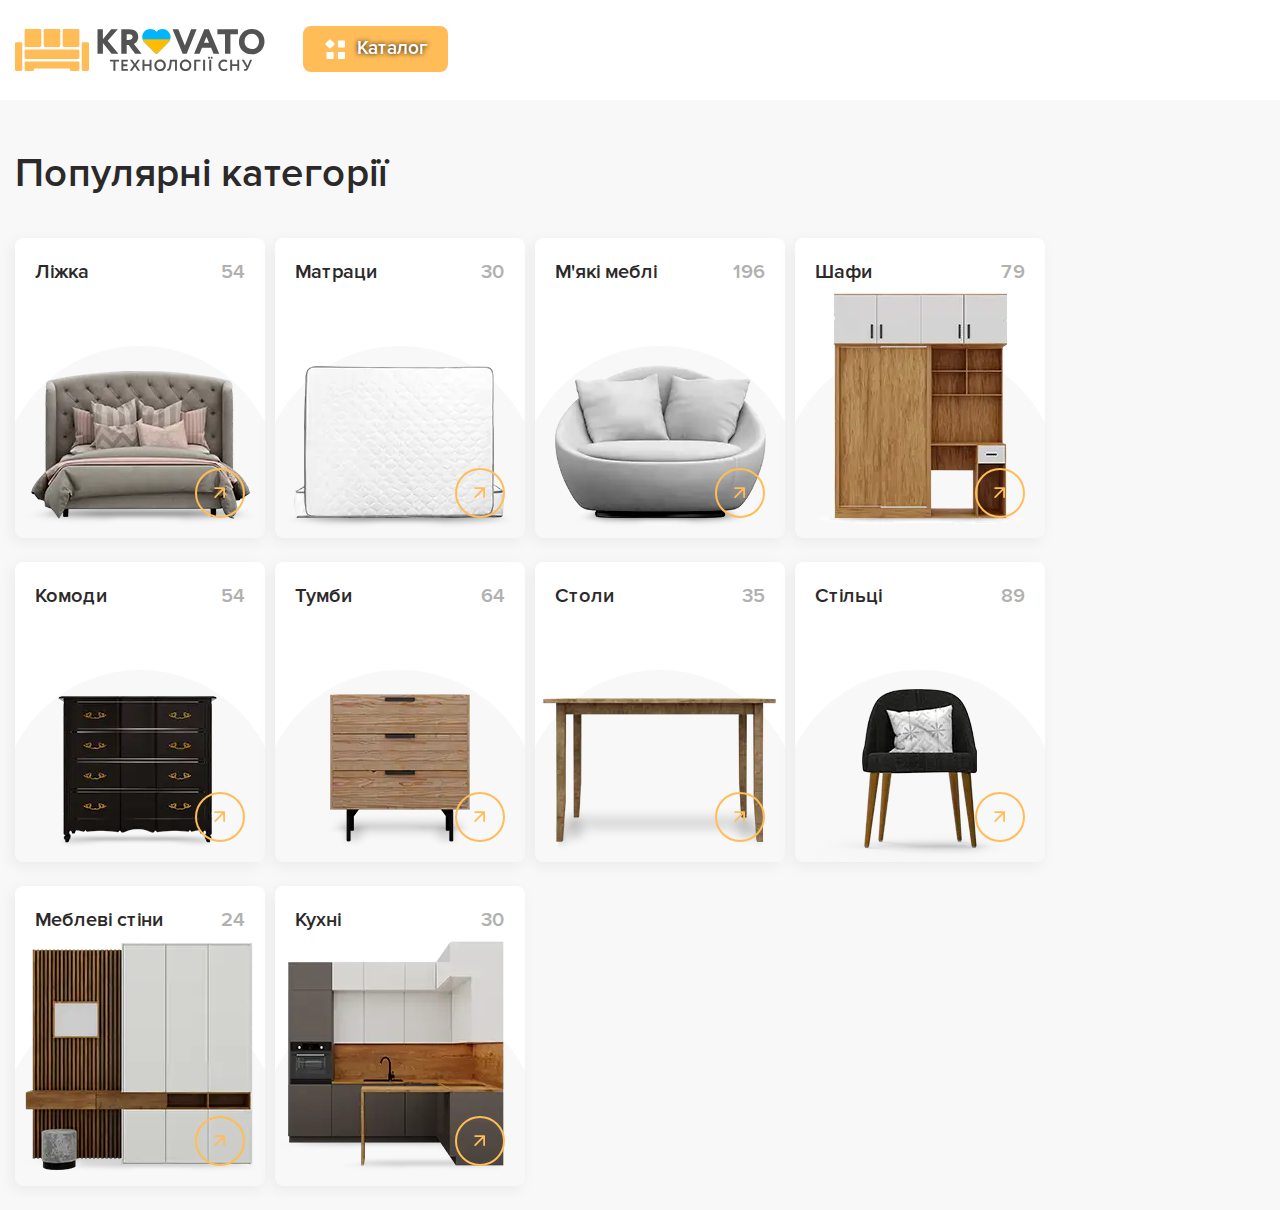
<file: lesson_10/index.html>
<!DOCTYPE html>
<html lang="uk">

<head>
	<meta charset="UTF-8">
	<meta name="viewport" content="width=device-width, initial-scale=1.0">
	<link rel="stylesheet" href="css/style.css">
	<title>Урок_10</title>
</head>

<body>

	<div class="wrapper">
		<header class="header">
			<div class="header__container">
				<div class="header__logo">
					<a href="#" class="header__link">
						<img class="header__images" src="img/logo-header.svg" alt="Логотип компанії">
					</a>
				</div>
				<a href="#menu" class="header__button">
					<span>Каталог</span>
				</a>
				<div id="menu" class="header__menu menu">
					<ul class="menu__list">
						<li class="menu__item">
							<a href="#" class="menu__link">
								<img class="menu__icon-image" src="img/menu/lizhka.svg" alt="Ліжка">
								<span>Ліжка</span>
							</a>
							<div class="sub-menu">
								<ul class="sub-menu__list">
									<li class="sub-menu__item">
										<a class="sub-menu__link" href="#">Односпaльні ліжка</a>
									</li>
									<li class="sub-menu__item">
										<a class="sub-menu__link" href="#">Двоспальні ліжка</a>
									</li>
									<li class="sub-menu__item">
										<a class="sub-menu__link" href="#">Диван-ліжко</a>
									</li>
									<li class="sub-menu__item">
										<a class="sub-menu__link" href="#">Дерев'яні ліжка</a>
									</li>
									<li class="sub-menu__item">
										<a class="sub-menu__link" href="#">Металеві ліжка</a>
									</li>
									<li class="sub-menu__item">
										<a class="sub-menu__link" href="#">М'які ліжка</a>
									</li>
									<li class="sub-menu__item">
										<a class="sub-menu__link" href="#">Ліжка подіуми</a>
									</li>
									<li class="sub-menu__item">
										<a class="sub-menu__link" href="#">Дитячі ліжка</a>
									</li>
									<li class="sub-menu__item">
										<a class="sub-menu__link" href="#">Ліжка з підйомним механізмом</a>
									</li>
									<li class="sub-menu__item">
										<a class="sub-menu__link" href="#">Акційні ліжка</a>
									</li>
								</ul>
							</div>
						</li>

						<li class="menu__item">
							<a href="#" class="menu__link">
								<img class="menu__icon-image" src="img/menu/matrac.svg" alt="Матраци">
								<span>Матраци</span>
							</a>
							<div class="sub-menu">
								<ul class="sub-menu__list">
									<li class="sub-menu__item">
										<a class="sub-menu__link" href="#">Односпальні матраци</a>
									</li>
									<li class="sub-menu__item">
										<a class="sub-menu__link" href="#">Двоспальні матраци</a>
									</li>
									<li class="sub-menu__item">
										<a class="sub-menu__link" href="#">Пружинний блок Bonnel</a>
									</li>
									<li class="sub-menu__item">
										<a class="sub-menu__link" href="#">Пружинний блок Pocket Spring</a>
									</li>
									<li class="sub-menu__item">
										<a class="sub-menu__link" href="#">Безпружинні матраци</a>
									</li>

									<li class="sub-menu__item">
										<a class="sub-menu__link" href="#">Матраци з ефектом Зима-Літо</a>
									</li>
									<li class="sub-menu__item">
										<a class="sub-menu__link" href="#">Футони</a>
									</li>
									<li class="sub-menu__item">
										<a class="sub-menu__link" href="#">Дитячі матраци</a>
									</li>
									<li class="sub-menu__item">
										<a class="sub-menu__link" href="#">Матраци Економ</a>
									</li>
								</ul>
							</div>
						</li>

						<li class="menu__item">
							<a href="#" class="menu__link">
								<img class="menu__icon-image" src="img/menu/miaki_mebli.svg" alt="М’які меблі">
								<span>М’які меблі</span>
							</a>
							<div class="sub-menu">
								<ul class="sub-menu__list">
									<li class="sub-menu__item">
										<a class="sub-menu__link" href="#">Дивани</a>
									</li>
									<li class="sub-menu__item">
										<a class="sub-menu__link" href="#">Тахти</a>
									</li>
									<li class="sub-menu__item">
										<a class="sub-menu__link" href="#">Кресла</a>
									</li>
								</ul>
							</div>
						</li>

						<li class="menu__item">
							<a href="#" class="menu__link">
								<img class="menu__icon-image" src="img/menu/shafa.svg" alt="Шафи">
								<span>Шафи</span>
							</a>
							<div class="sub-menu">
								<ul class="sub-menu__list">
									<li class="sub-menu__item">
										<a class="sub-menu__link" href="#">Шафи з дзеркалами</a>
									</li>
									<li class="sub-menu__item">
										<a class="sub-menu__link" href="#">Шафи купе</a>
									</li>
								</ul>
							</div>
						</li>

						<li class="menu__item">
							<a href="#" class="menu__link">
								<img class="menu__icon-image" src="img/menu/komod.svg" alt="Комоди">
								<span>Комоди</span>
							</a>
							<div class="sub-menu">
								<ul class="sub-menu__list">
									<li class="sub-menu__item">
										<a class="sub-menu__link" href="#">Дерев'яні комоди</a>
									</li>
									<li class="sub-menu__item">
										<a class="sub-menu__link" href="#">Комоди з ДСП</a>
									</li>
								</ul>
							</div>
						</li>

						<li class="menu__item">
							<a href="#" class="menu__link">
								<img class="menu__icon-image" src="img/menu/tumba.svg" alt="Тумби">
								<span>Тумби</span>
							</a>
							<div class="sub-menu">
								<ul class="sub-menu__list">
									<li class="sub-menu__item">
										<a class="sub-menu__link" href="#">Дерев'яні тумби</a>
									</li>
									<li class="sub-menu__item">
										<a class="sub-menu__link" href="#">Металеві тумби</a>
									</li>
									<li class="sub-menu__item">
										<a class="sub-menu__link" href="#">Тумби з ДСП</a>
									</li>
								</ul>
							</div>
						</li>

						<li class="menu__item">
							<a href="#" class="menu__link">
								<img class="menu__icon-image" src="img/menu/stil.svg" alt="Столи">
								<span>Столи</span>
							</a>
							<div class="sub-menu">
								<ul class="sub-menu__list">
									<li class="sub-menu__item">
										<a class="sub-menu__link" href="#">Офісні</a>
									</li>
									<li class="sub-menu__item">
										<a class="sub-menu__link" href="#">Дитячі</a>
									</li>
									<li class="sub-menu__item">
										<a class="sub-menu__link" href="#">Кухонні</a>
									</li>
								</ul>
							</div>
						</li>

						<li class="menu__item">
							<a href="#" class="menu__link">
								<img class="menu__icon-image" src="img/menu/stilci.svg" alt="Стільці">
								<span>Стільці</span>
							</a>
							<div class="sub-menu">
								<ul class="sub-menu__list">
									<li class="sub-menu__item">
										<a class="sub-menu__link" href="#">Обідні стільці</a>
									</li>
									<li class="sub-menu__item">
										<a class="sub-menu__link" href="#">Табуретки</a>
									</li>
								</ul>
							</div>
						</li>

						<li class="menu__item">
							<a href="#" class="menu__link">
								<img class="menu__icon-image" src="img/menu/meblevi_stiny.svg" alt="Меблеві стіни">
								<span>Меблеві стіни</span>
							</a>
							<div class="sub-menu">
								<ul class="sub-menu__list">
									<li class="sub-menu__item">
										<a class="sub-menu__link" href="#">Меблеві стіни з ДСП</a>
									</li>
									<li class="sub-menu__item">
										<a class="sub-menu__link" href="#">Гіпсові 3D-панелі</a>
									</li>
								</ul>
							</div>
						</li>

						<li class="menu__item">
							<a href="#" class="menu__link">
								<img class="menu__icon-image" src="img/menu/kuhni.svg" alt="Кухні">
								<span>Кухні</span>
							</a>
							<div class="sub-menu">
								<ul class="sub-menu__list">
									<li class="sub-menu__item">
										<a class="sub-menu__link" href="#">Модульні кухні</a>
									</li>
									<li class="sub-menu__item">
										<a class="sub-menu__link" href="#">Обідні зони</a>
									</li>
								</ul>
							</div>
						</li>
					</ul>
				</div>
			</div>
		</header>
		<!-- БЕМ блок categories -->
		<main>
			<section class="categories">
				<div class="categories__container">
					<h2 class="categories__title title">
						Популярні категорії
					</h2>
					<ul class="categories__list list-categories">
						<li class="list-categories__item">
							<a href="#" class="list-categories__link-card">
								<h3 class="list-categories__subtitle">Ліжка</h3>
								<span class="list-categories__quantity">54</span>
								<img class="list-categories__image" src="img/categories/beds.webp" alt="Ліжка">
								<img class="list-categories__icon" src="img/arrow.svg" alt="Іконка">
							</a>
						</li>
						<li class="list-categories__item">
							<a href="#" class="list-categories__link-card">
								<h3 class="list-categories__subtitle">Матраци</h3>
								<span class="list-categories__quantity">30</span>
								<img class="list-categories__image" src="img/categories/mattresses.webp" alt="Ліжка">
								<img class="list-categories__icon" src="img/arrow.svg" alt="Іконка">
							</a>
						</li>
						<li class="list-categories__item">
							<a href="#" class="list-categories__link-card">
								<h3 class="list-categories__subtitle">М'які меблі</h3>
								<span class="list-categories__quantity">196</span>
								<img class="list-categories__image" src="img/categories/upholstered_furniture.webp" alt="Ліжка">
								<img class="list-categories__icon" src="img/arrow.svg" alt="Іконка">
							</a>
						</li>
						<li class="list-categories__item">
							<a href="#" class="list-categories__link-card">
								<h3 class="list-categories__subtitle">Шафи</h3>
								<span class="list-categories__quantity">79</span>
								<img class="list-categories__image" src="img/categories/wardrobes.webp" alt="Ліжка">
								<img class="list-categories__icon" src="img/arrow.svg" alt="Іконка">
							</a>
						</li>
						<li class="list-categories__item">
							<a href="#" class="list-categories__link-card">
								<h3 class="list-categories__subtitle">Комоди</h3>
								<span class="list-categories__quantity">54</span>
								<img class="list-categories__image" src="img/categories/dressers.webp" alt="Ліжка">
								<img class="list-categories__icon" src="img/arrow.svg" alt="Іконка">
							</a>
						</li>
						<li class="list-categories__item">
							<a href="#" class="list-categories__link-card">
								<h3 class="list-categories__subtitle">Тумби</h3>
								<span class="list-categories__quantity">64</span>
								<img class="list-categories__image" src="img/categories/cabinets.webp" alt="Ліжка">
								<img class="list-categories__icon" src="img/arrow.svg" alt="Іконка">
							</a>
						</li>
						<li class="list-categories__item">
							<a href="#" class="list-categories__link-card">
								<h3 class="list-categories__subtitle">Столи</h3>
								<span class="list-categories__quantity">35</span>
								<img class="list-categories__image" src="img/categories/tables.webp" alt="Ліжка">
								<img class="list-categories__icon" src="img/arrow.svg" alt="Іконка">
							</a>
						</li>
						<li class="list-categories__item">
							<a href="#" class="list-categories__link-card">
								<h3 class="list-categories__subtitle">Стільці</h3>
								<span class="list-categories__quantity">89</span>
								<img class="list-categories__image" src="img/categories/chairs.webp" alt="Ліжка">
								<img class="list-categories__icon" src="img/arrow.svg" alt="Іконка">
							</a>
						</li>
						<li class="list-categories__item">
							<a href="#" class="list-categories__link-card">
								<h3 class="list-categories__subtitle">Меблеві стіни</h3>
								<span class="list-categories__quantity">24</span>
								<img class="list-categories__image" src="img/categories/furniture_walls.webp" alt="Ліжка">
								<img class="list-categories__icon" src="img/arrow.svg" alt="Іконка">
							</a>
						</li>
						<li class="list-categories__item">
							<a href="#" class="list-categories__link-card">
								<h3 class="list-categories__subtitle">Кухні</h3>
								<span class="list-categories__quantity">30</span>
								<img class="list-categories__image" src="img/categories/kitchens.webp" alt="Ліжка">
								<img class="list-categories__icon" src="img/arrow.svg" alt="Іконка">
							</a>
						</li>
					</ul>
				</div>
			</section>
		</main>
	</div>

</body>

</html>
</file>
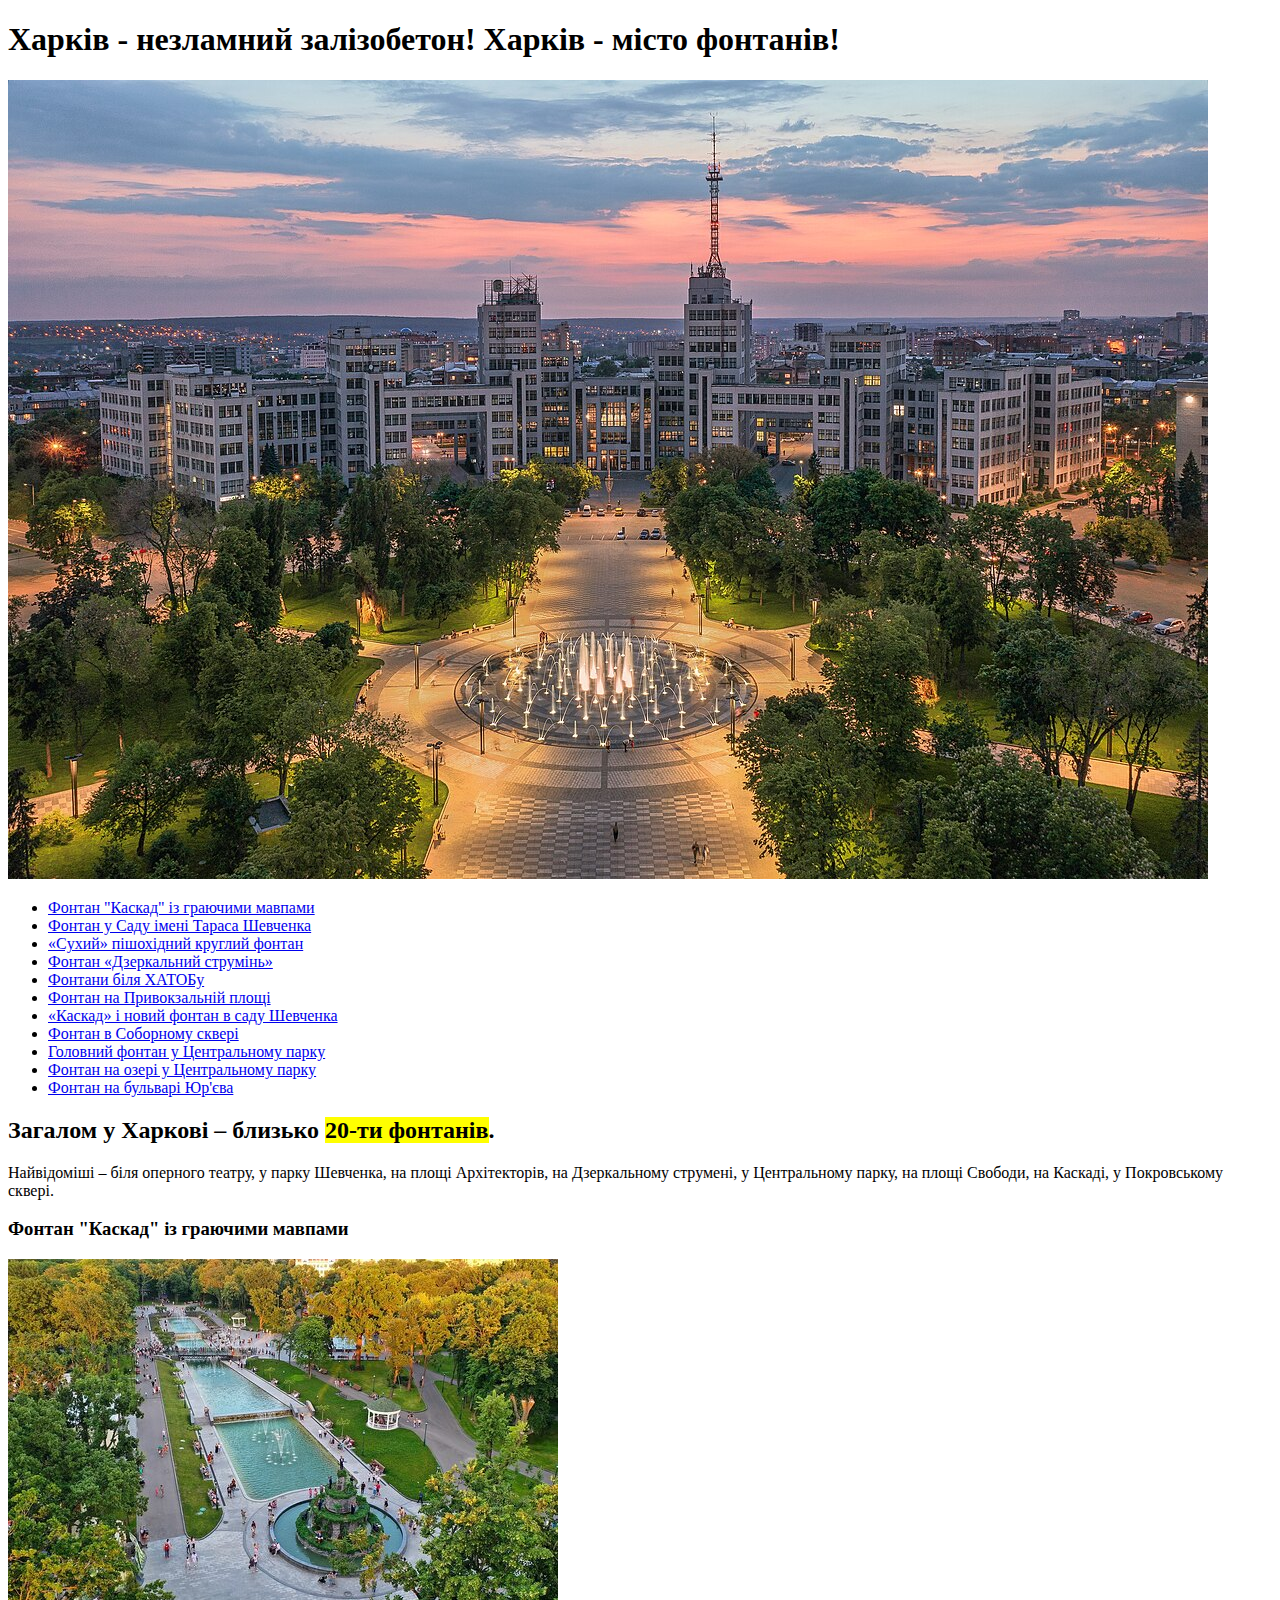
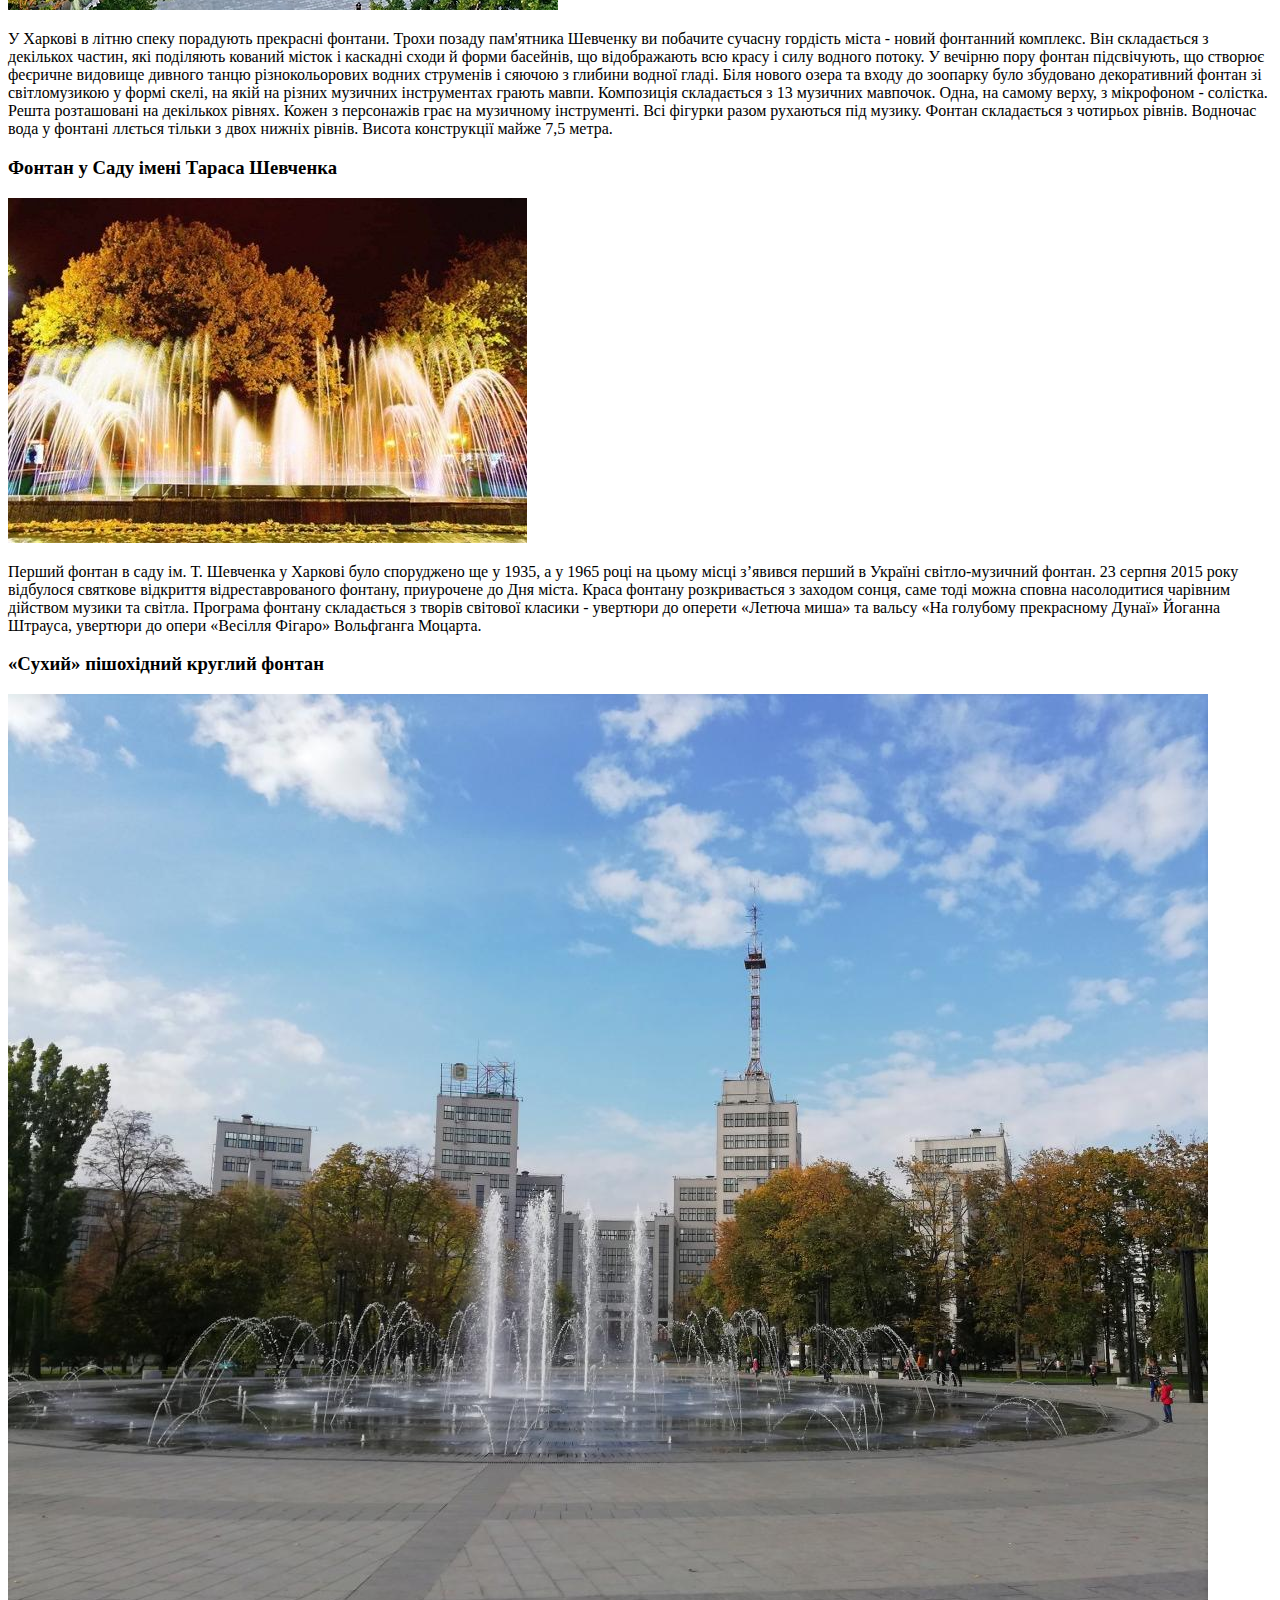
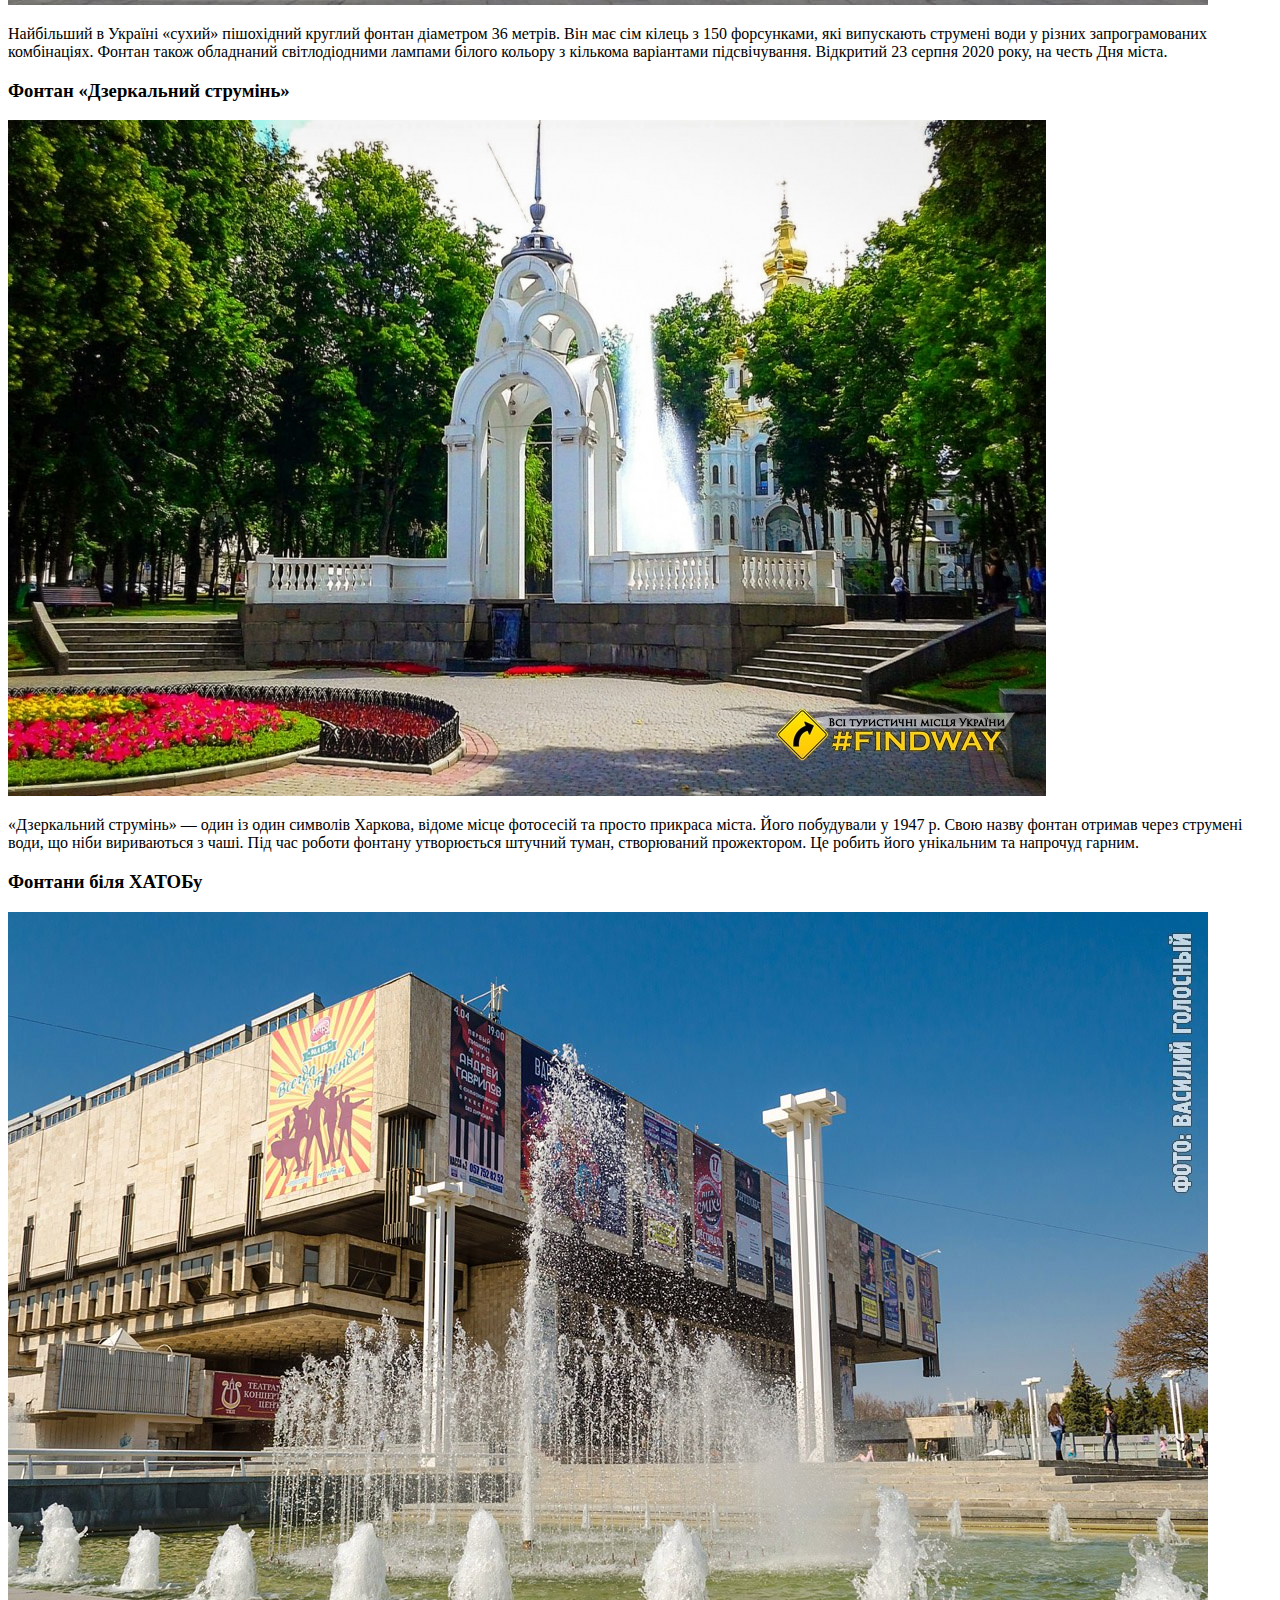
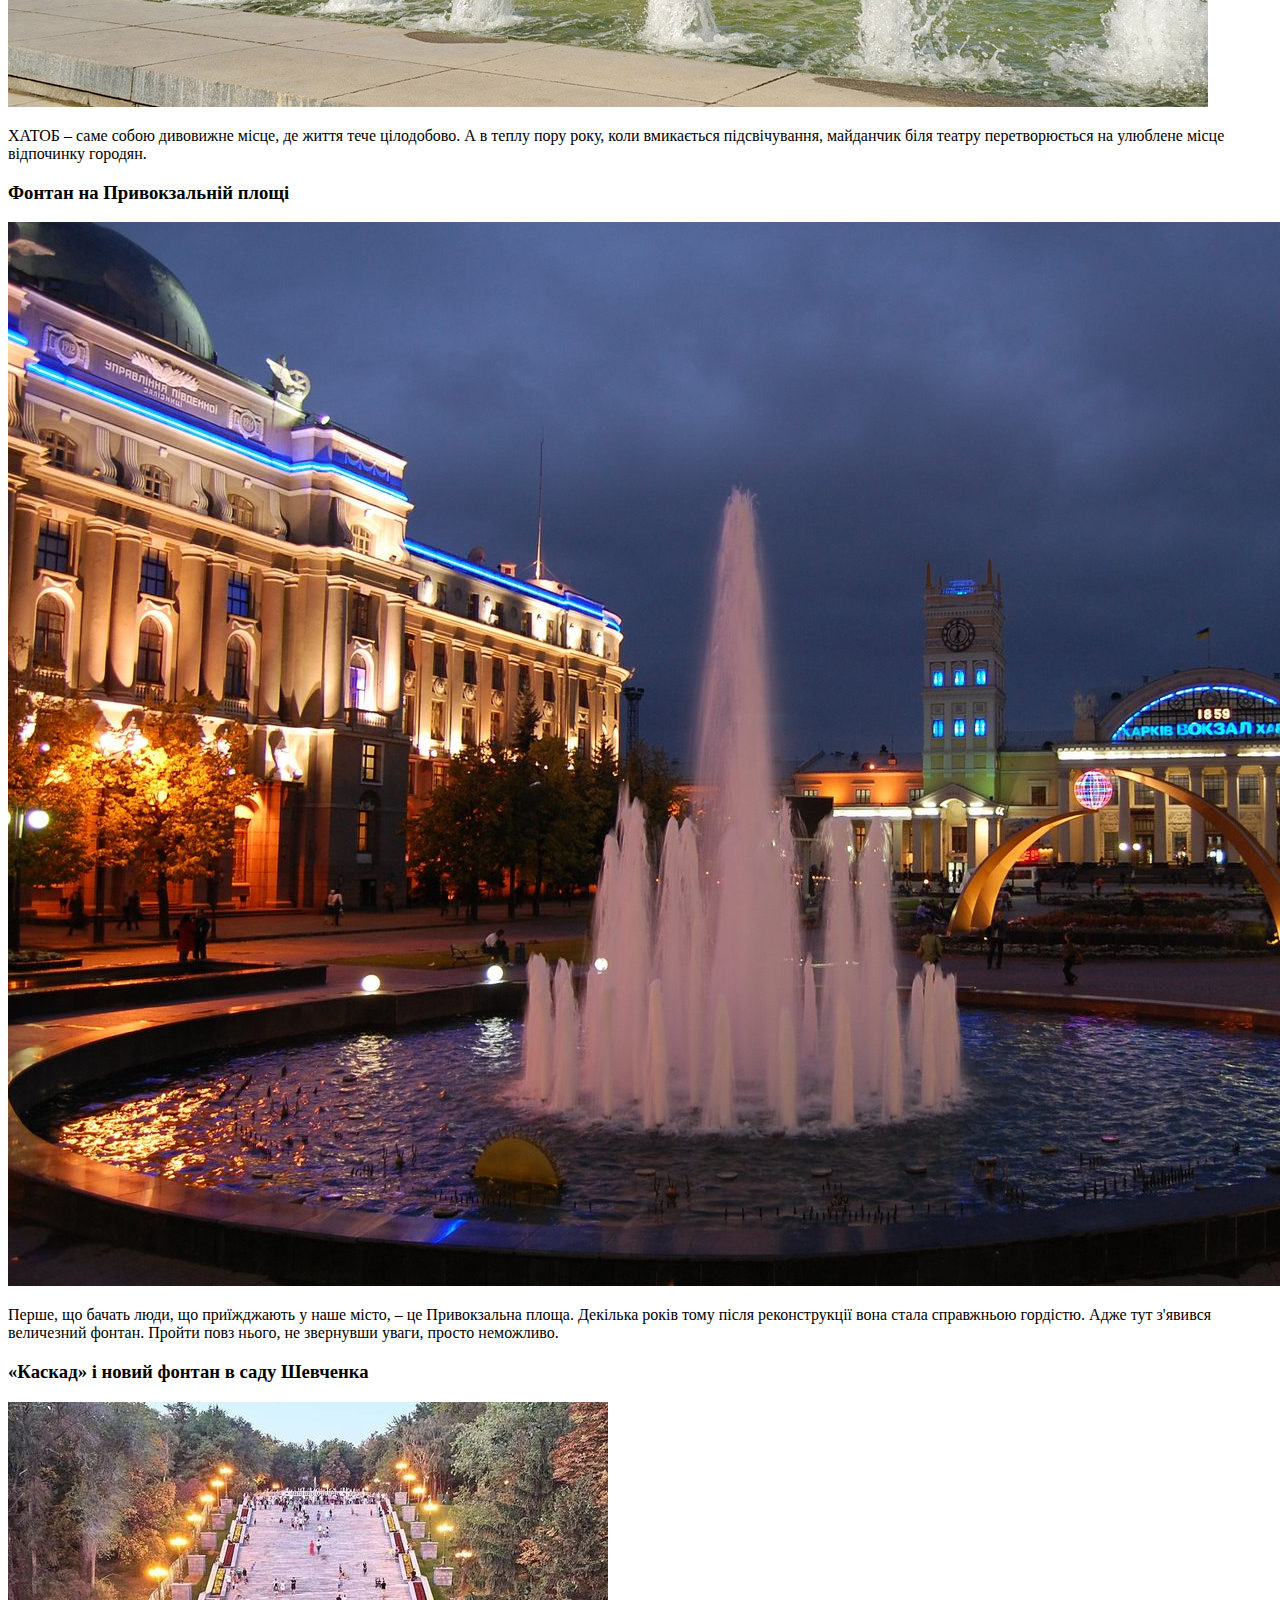
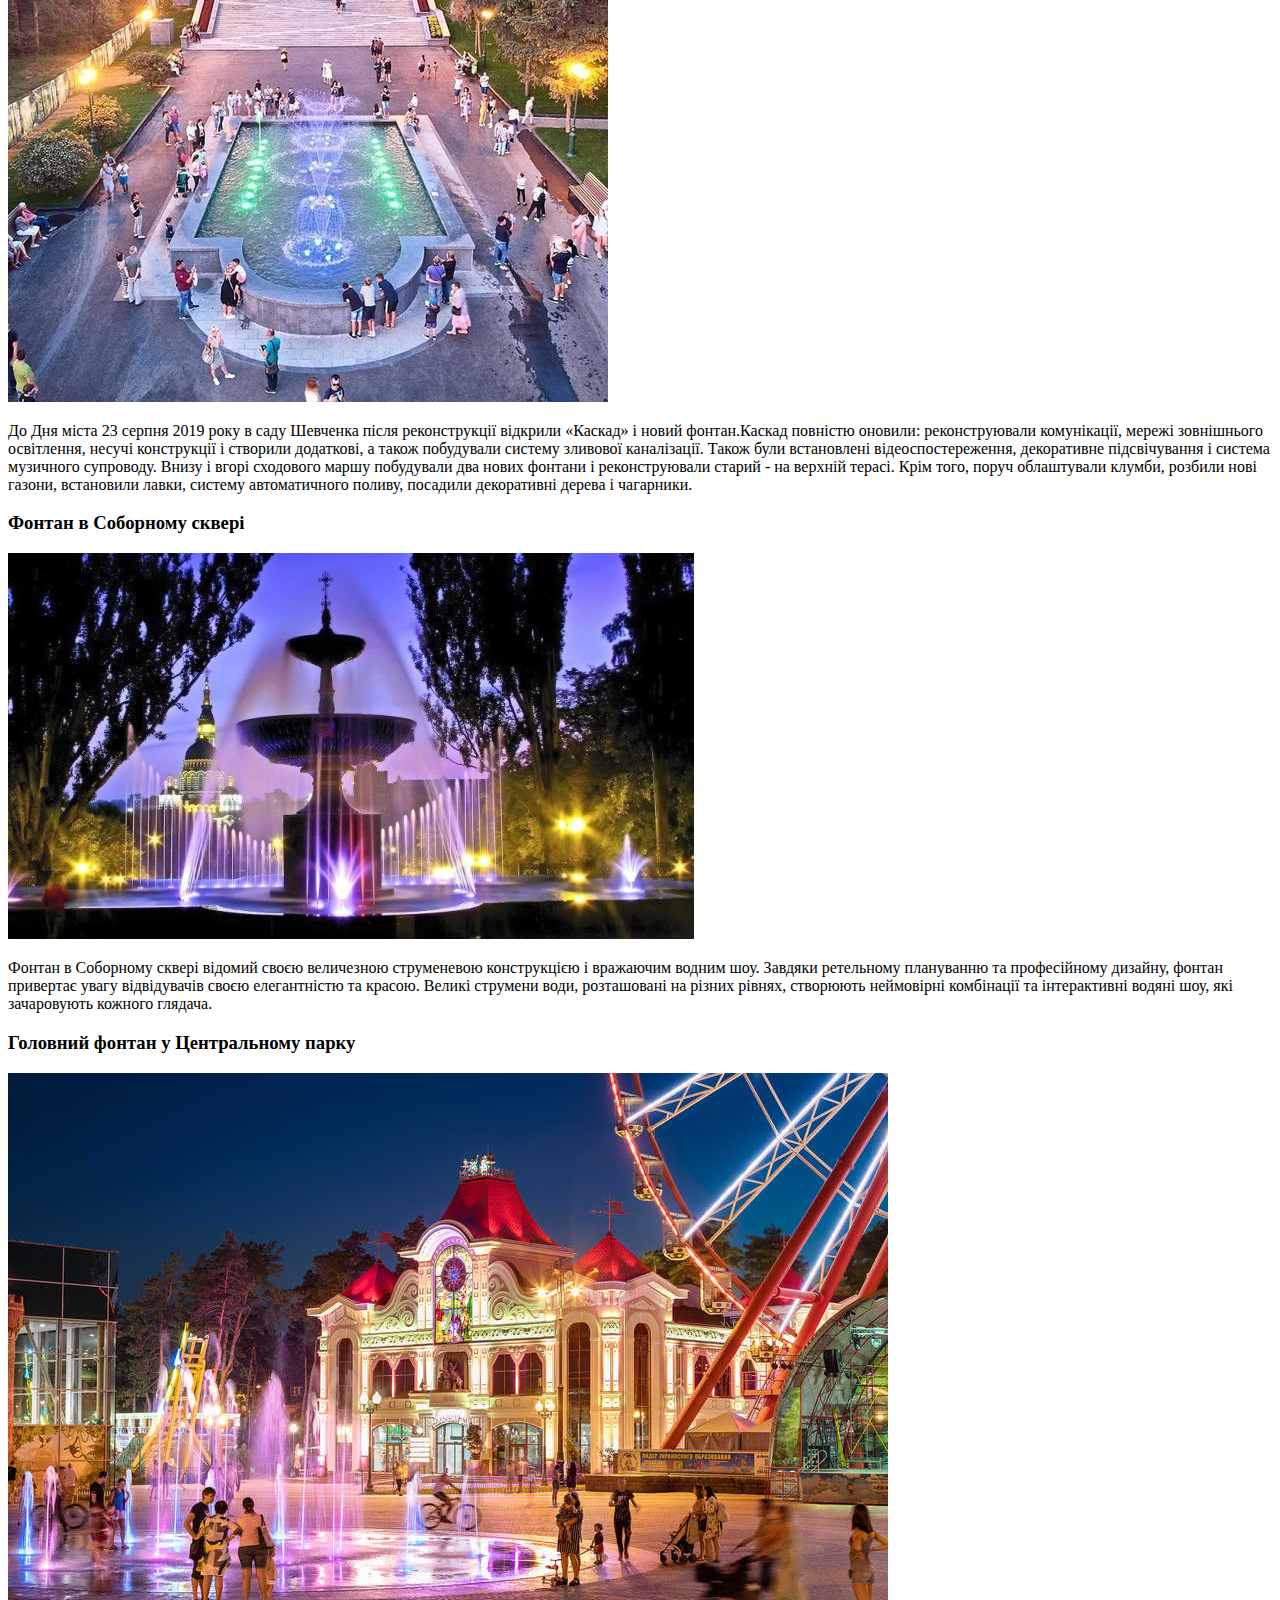
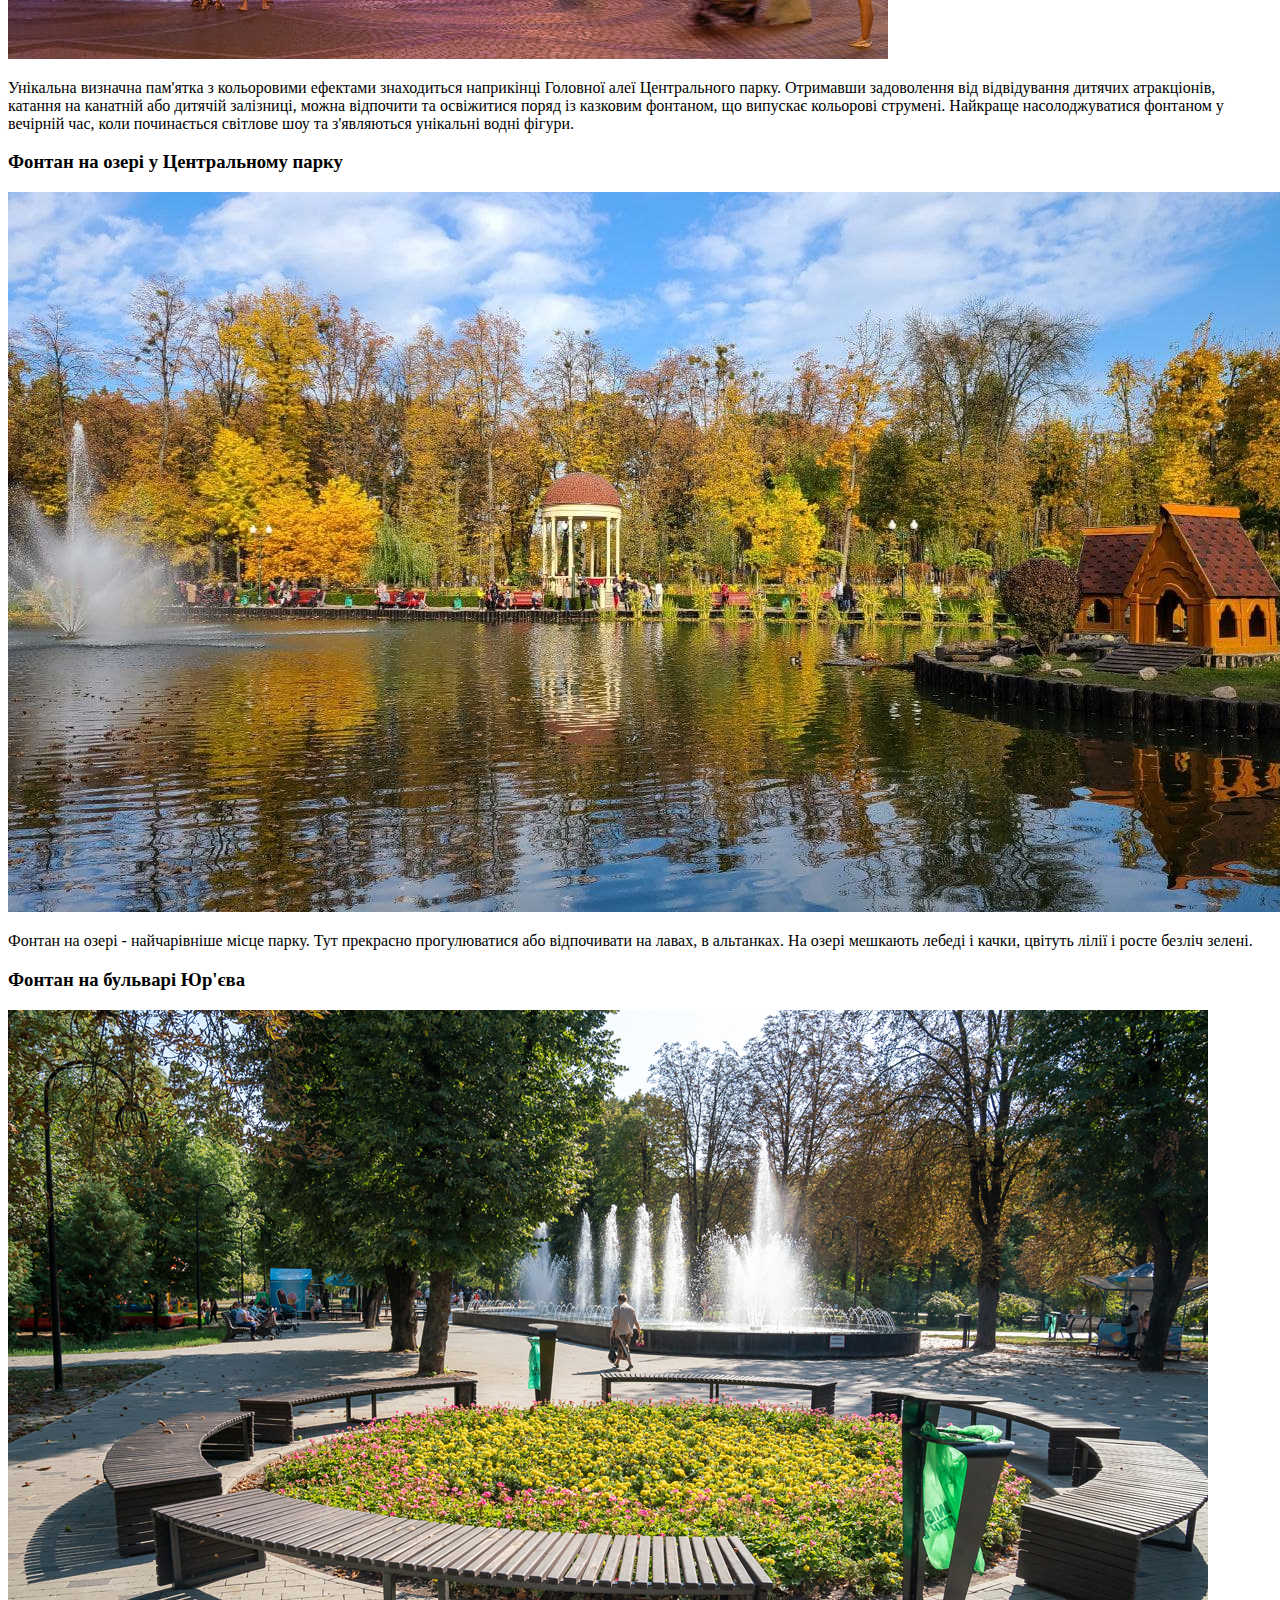
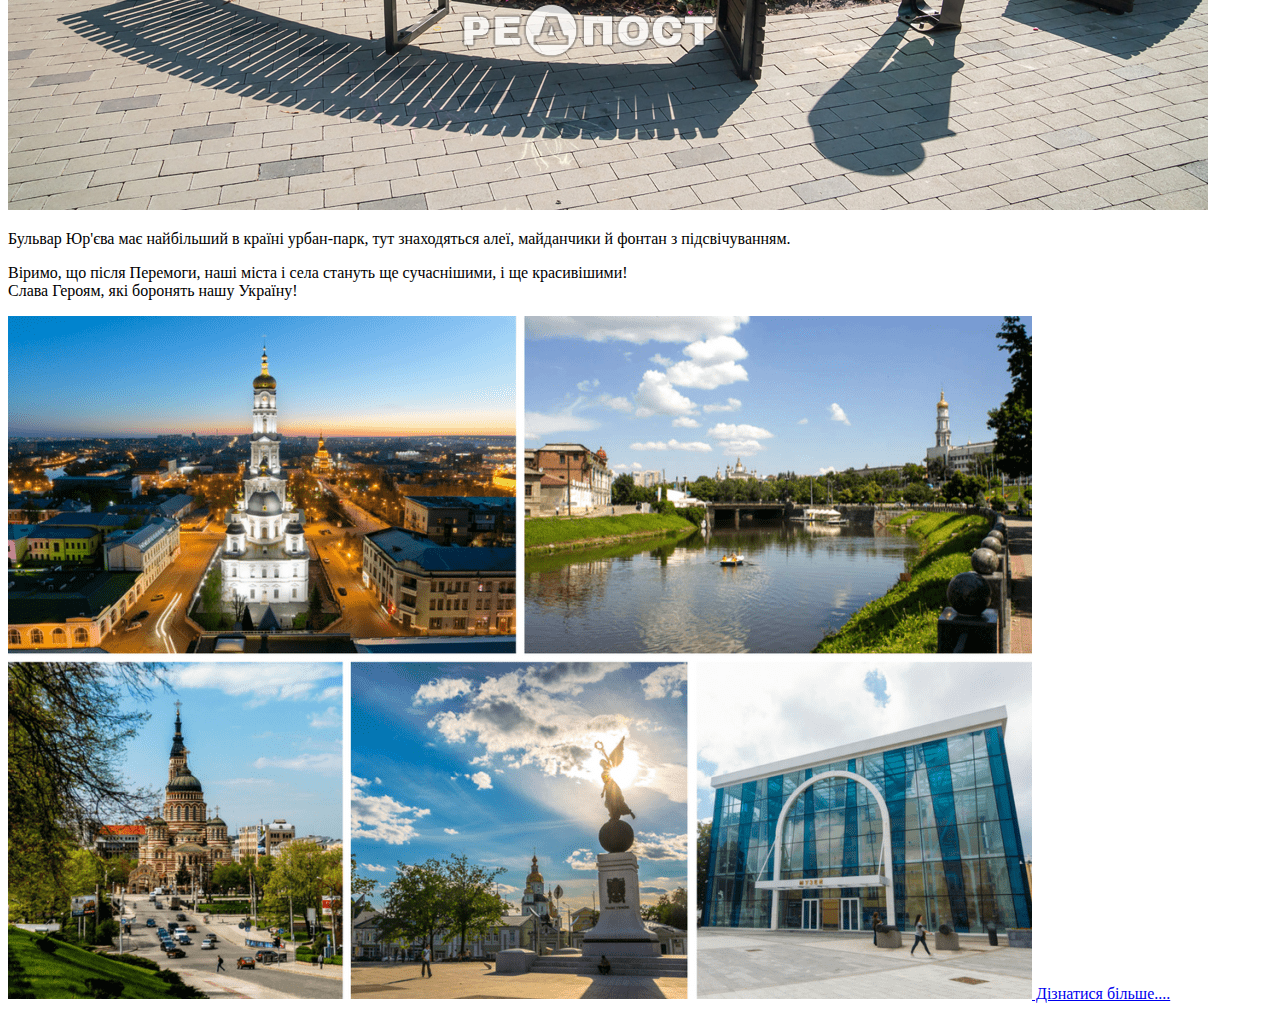
<file: lesson_2/index.html>
<!DOCTYPE html>
<html lang="uk">

<head>
	<meta charset="UTF-8">
	<meta name="viewport" content="width=device-width, initial-scale=1.0">
	<title>Lesson_2</title>
</head>

<body>
	<header>
		<h1>Харків - незламний залізобетон! Харків - місто фонтанів!</h1>
		<img src="img/derzhprom_building.jpg" alt="derzhprom_building">
		<div>
			<ul>
				<li>
					<a href="#section-1">Фонтан "Каскад" із граючими мавпами</a>
				</li>
				<li>
					<a href="#section-2">Фонтан у Саду імені Тараса Шевченка</a>
				</li>
				<li>
					<a href="#section-3">«Cухий» пішохідний круглий фонтан</a>
				</li>
				<li>
					<a href="#section-4">Фонтан «Дзеркальний струмінь»</a>
				</li>
				<li>
					<a href="#section-5">Фонтани біля ХАТОБу</a>
				</li>
				<li>
					<a href="#section-6">Фонтан на Привокзальній площі</a>
				</li>
				<li>
					<a href="#section-7">«Каскад» і новий фонтан в саду Шевченка</a>
				</li>
				<li>
					<a href="#section-8">Фонтан в Соборному сквері</a>
				</li>
				<li>
					<a href="#section-9">Головний фонтан у Центральному парку</a>
				</li>
				<li>
					<a href="#section-10">Фонтан на озері у Центральному парку</a>
				</li>
				<li>
					<a href="#section-11">Фонтан на бульварі Юр'єва</a>
				</li>
			</ul>
		</div>
	</header>
	<main>
		<h2>Загалом у Харкові – близько <mark>20-ти фонтанів</mark>.</h2>
		<p>
			Найвідоміші – біля оперного театру, у парку Шевченка,
			на площі
			Архітекторів, на Дзеркальному струмені, у Центральному парку, на площі Свободи, на Каскаді, у Покровському
			сквері.
		</p>
		<div>

			<div>
				<h3 id="section-1">Фонтан "Каскад" із граючими мавпами</h3>
				<img src="img/musical_fountain_with_monkeys.png" alt="musical fountain with playing monkeys">
				<p>У Харкові в літню спеку порадують прекрасні фонтани. Трохи позаду пам'ятника Шевченку ви побачите сучасну
					гордість міста - новий фонтанний комплекс. Він складається з декількох частин, які поділяють кований
					місток і каскадні сходи й форми басейнів, що відображають всю красу і силу водного потоку. У вечірню пору
					фонтан підсвічують, що створює феєричне видовище дивного танцю різнокольорових водних струменів і сяючою
					з глибини водної гладі. Біля нового озера та входу до зоопарку було збудовано декоративний фонтан зі
					світломузикою у
					формі скелі, на якій на різних музичних інструментах грають мавпи.
					Композиція складається з 13 музичних мавпочок. Одна, на самому верху, з мікрофоном - солістка. Решта
					розташовані
					на декількох рівнях. Кожен з персонажів грає на музичному інструменті. Всі фігурки разом рухаються під
					музику.
					Фонтан складається з чотирьох рівнів. Водночас вода у фонтані ллється тільки з двох нижніх рівнів.
					Висота конструкції майже 7,5 метра.
				</p>
			</div>
			<div>
				<h3 id="section-2">Фонтан у Саду імені Тараса Шевченка</h3>
				<img src="img/fountain_sad_shevchenko.jpg" alt="fountain in Shevchenko's garden">
				<p>
					Перший фонтан в саду ім. Т. Шевченка у Харкові було споруджено ще у 1935, а у 1965 році на цьому місці
					з’явився
					перший в Україні світло-музичний фонтан. 23 серпня 2015 року відбулося святкове відкриття
					відреставрованого фонтану,
					приурочене до Дня міста. Краса фонтану розкривається з заходом сонця, саме тоді можна сповна насолодитися
					чарівним
					дійством музики та світла. Програма фонтану складається з творів світової класики - увертюри до оперети
					«Летюча миша»
					та вальсу «На голубому прекрасному Дунаї» Йоганна Штрауса, увертюри до опери «Весілля Фігаро» Вольфганга
					Моцарта.
				</p>
			</div>
			<div>
				<h3 id="section-3">«Cухий» пішохідний круглий фонтан</h3>
				<img src="img/dry_fountain.jpg" alt="dry pedestrian circular fountain">
				<p>
					Найбільший в Україні «сухий» пішохідний круглий фонтан діаметром 36 метрів.
					Він має сім кілець з 150 форсунками, які випускають струмені води у різних запрограмованих комбінаціях.
					Фонтан також обладнаний світлодіодними лампами білого кольору з кількома варіантами підсвічування.
					Відкритий 23 серпня 2020 року, на честь Дня міста.
				</p>
			</div>
			<div>
				<h3 id="section-4">Фонтан «Дзеркальний струмінь»</h3>
				<img src="img/mirror_stream.jpg" alt="Fountain Mirror stream">
				<p>
					«Дзеркальний струмінь» — один із один символів Харкова, відоме місце фотосесій та просто прикраса міста.
					Його побудували у 1947 р. Свою назву фонтан отримав через струмені води, що ніби вириваються з чаші. Під
					час роботи фонтану утворюється штучний туман, створюваний прожектором. Це робить його унікальним та
					напрочуд гарним.
				</p>
			</div>
			<div>
				<h3 id="section-5">Фонтани біля ХАТОБу</h3>
				<img src="img/opera_fountains.jpg" alt="Fountains at KHATOB">
				<p>
					ХАТОБ – саме собою дивовижне місце, де життя тече цілодобово. А в теплу пору року, коли вмикається
					підсвічування, майданчик біля театру перетворюється на улюблене місце відпочинку городян.
				</p>
			</div>
			<div>
				<h3 id="section-6">Фонтан на Привокзальній площі</h3>
				<img src="img/pryvokzalnaya_square.jpg" alt="Fountain on Pryvokzalnaya Square">
				<p>
					Перше, що бачать люди, що приїжджають у наше місто, – це Привокзальна площа. Декілька років тому після
					реконструкції вона стала справжньою гордістю. Адже тут з'явився величезний фонтан. Пройти повз нього, не
					звернувши уваги, просто неможливо.
				</p>
			</div>
			<div>
				<h3 id="section-7">«Каскад» і новий фонтан в саду Шевченка</h3>
				<img src="img/сascade.jpg" alt="Cascade and a new fountain in Shevchenko's garden">
				<p>
					До Дня міста 23 серпня 2019 року в саду Шевченка після реконструкції відкрили «Каскад» і новий
					фонтан.Каскад повністю оновили: реконструювали комунікації, мережі зовнішнього освітлення, несучі
					конструкції і
					створили додаткові, а також побудували систему зливової каналізації. Також були встановлені
					відеоспостереження, декоративне підсвічування і система музичного супроводу. Внизу і вгорі сходового
					маршу побудували два нових фонтани і реконструювали старий - на верхній терасі. Крім того, поруч
					облаштували клумби, розбили нові газони, встановили лавки, систему автоматичного поливу, посадили
					декоративні дерева і чагарники.
				</p>
			</div>
			<div>
				<h3 id="section-8">Фонтан в Соборному сквері</h3>
				<img src="img/fountain_cathedral_square.jpg" alt="Fountain in Cathedral Square">
				<p>
					Фонтан в Соборному сквері відомий своєю величезною струменевою конструкцією і вражаючим водним шоу.
					Завдяки ретельному плануванню та професійному дизайну, фонтан привертає увагу відвідувачів своєю
					елегантністю та красою. Великі струмени води, розташовані на різних рівнях, створюють неймовірні
					комбінації та інтерактивні водяні шоу, які зачаровують кожного глядача.
				</p>
			</div>
			<div>
				<h3 id="section-9">Головний фонтан у Центральному парку</h3>
				<img src="img/fountain_central_park.jpg" alt="The main fountain in Central Park">
				<p>
					Унікальна визначна пам'ятка з кольоровими ефектами знаходиться наприкінці Головної алеї Центрального
					парку. Отримавши
					задоволення від відвідування дитячих атракціонів, катання на канатній або дитячій залізниці, можна
					відпочити та освіжитися поряд із казковим фонтаном, що випускає кольорові струмені. Найкраще
					насолоджуватися фонтаном у вечірній час, коли починається світлове шоу та з'являються унікальні водні
					фігури.
				</p>
			</div>
			<div>
				<h3 id="section-10">Фонтан на озері у Центральному парку</h3>
				<img src="img/fountain_lake.jpg" alt="Fountain on the lake in Central Park">
				<p>
					Фонтан на озері - найчарівніше місце парку.
					Тут прекрасно прогулюватися або відпочивати на лавах, в альтанках. На озері мешкають лебеді і качки,
					цвітуть лілії і росте безліч зелені.
				</p>
			</div>
			<div>
				<h3 id="section-11">Фонтан на бульварі Юр'єва</h3>
				<img src="img/fountain_on_yuryeva.jpg" alt="The fountain on Yuryeva Boulevard">
				<p>
					Бульвар Юр'єва має найбільший в країні урбан-парк, тут знаходяться алеї, майданчики й фонтан з
					підсвічуванням.
				</p>
			</div>
		</div>
	</main>
	<footer>
		<p>
			Віримо, що після Перемоги, наші міста і села стануть ще сучаснішими, і ще красивішими! <br> Слава Героям, які
			боронять нашу Україну!
		</p>
		<a target="_blank" title="На сайт Google" href="https://google.com">
			<img src="img/photos_of_Kharkiv.png" alt="photos of Kharkiv">
			Дізнатися більше....
		</a>
	</footer>
</body>

</html>
</file>
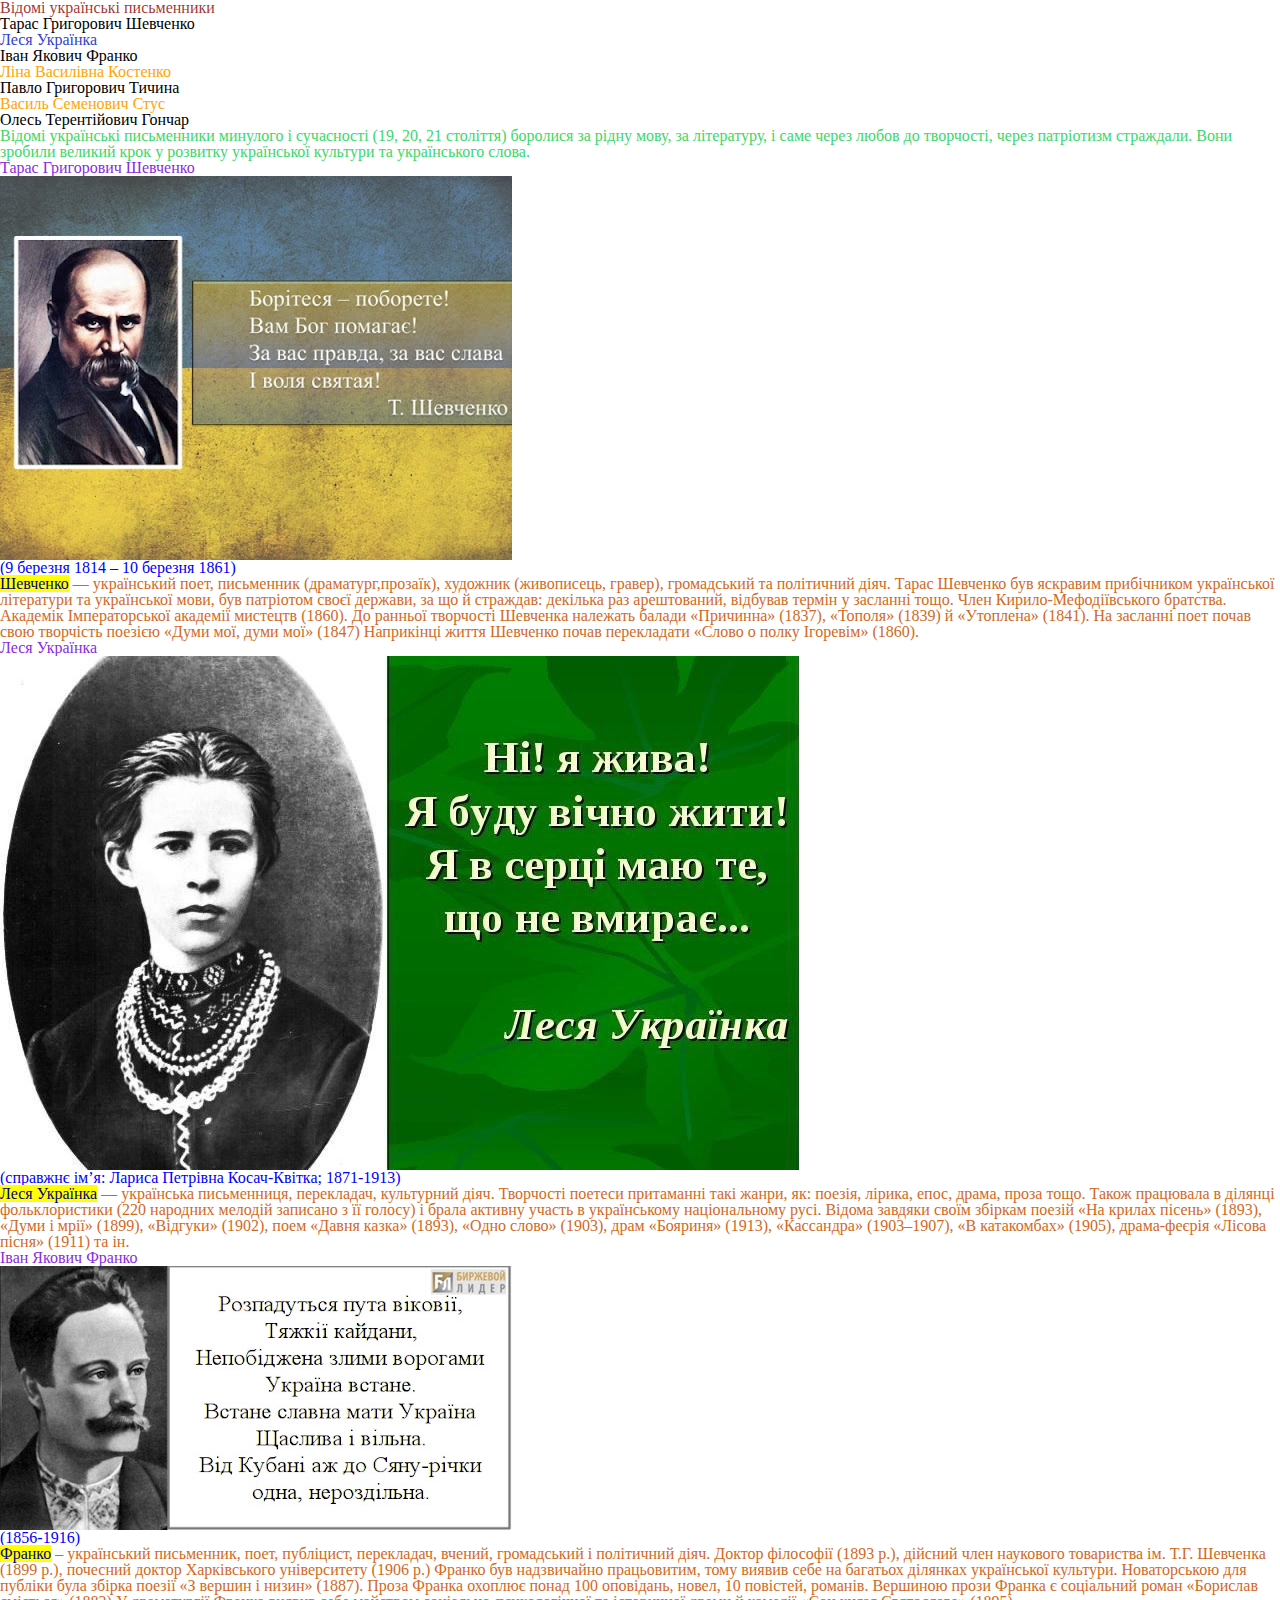
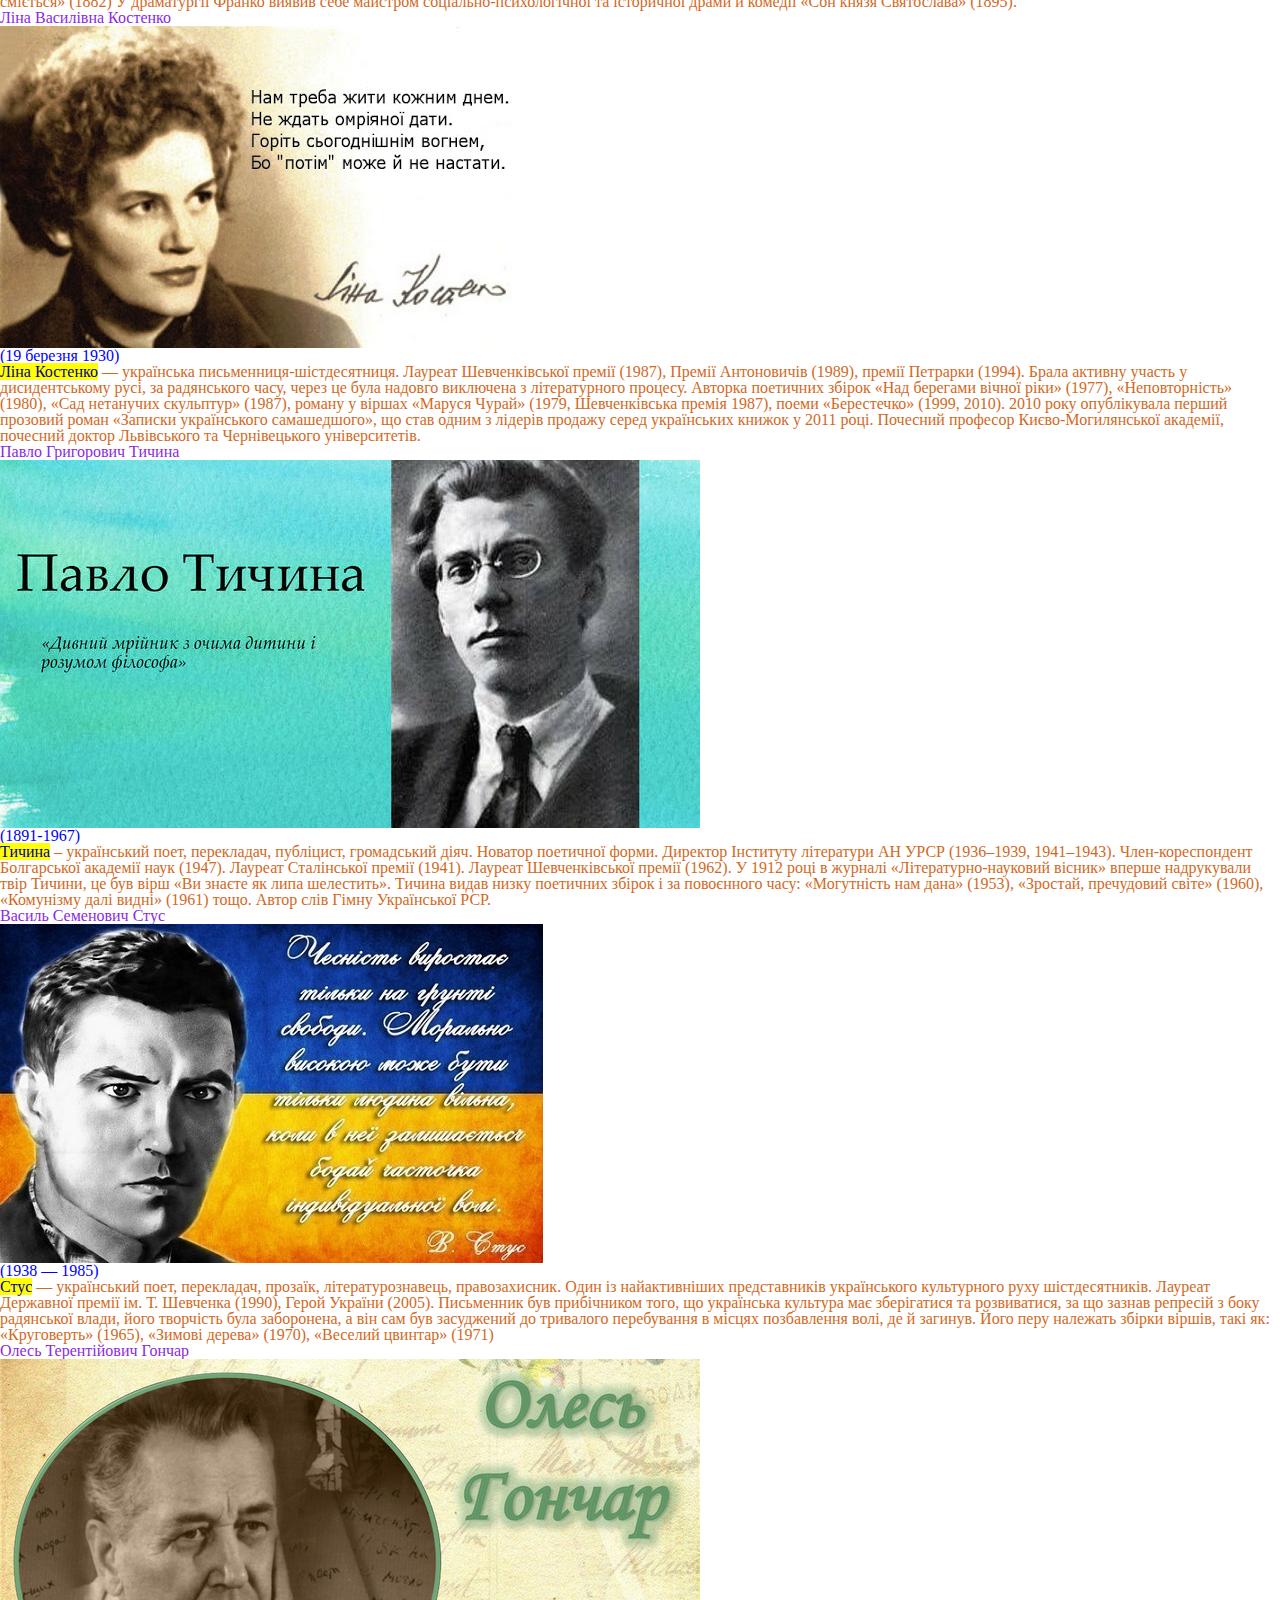
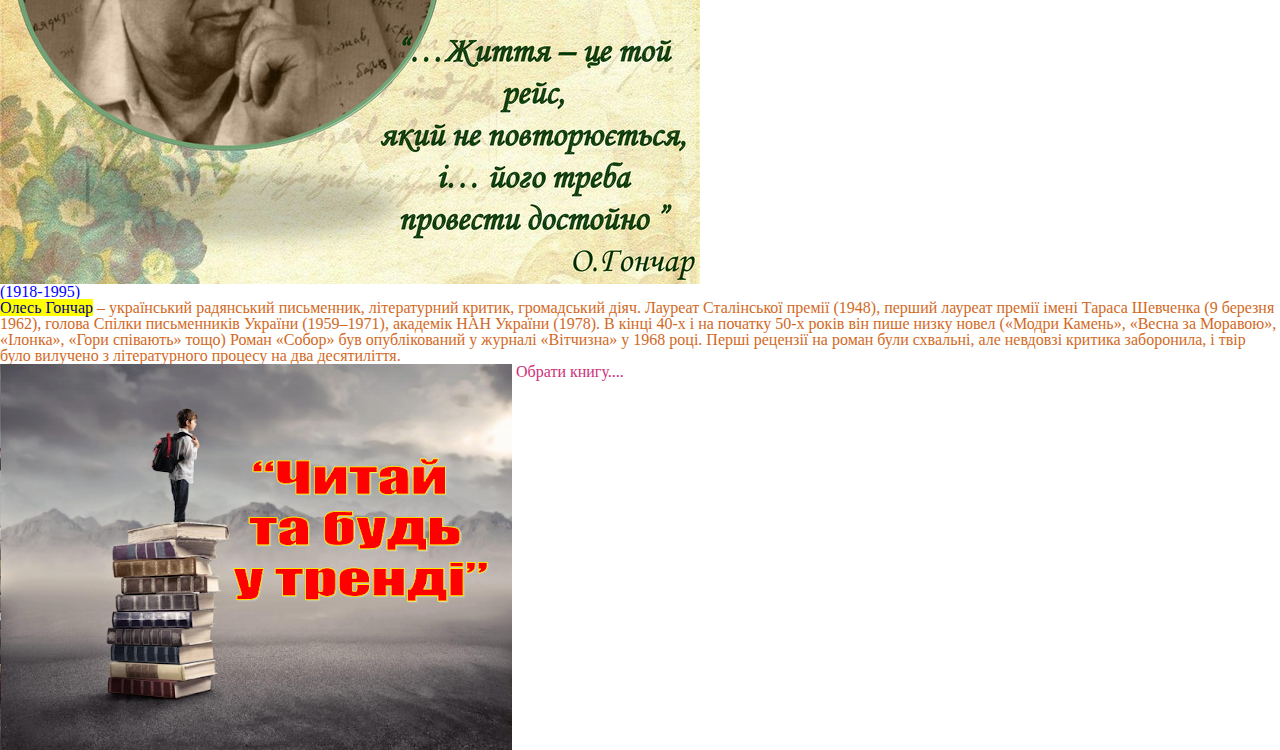
<file: lesson_3/index.html>
<!DOCTYPE html>
<html lang="uk">

<head>
	<meta charset="UTF-8">
	<meta name="viewport" content="width=device-width, initial-scale=1.0">
	<link rel="stylesheet" href="css/style.css">

	<title>Lesson_3</title>
</head>

<body>
	<header class="header">
		<div class="block-title">
			<h1 class="title">Відомі українські письменники</h1>
			<ul class="list">
				<li class="item-link black">
					<a href="#section-1">Тарас Григорович Шевченко</a>
				</li>
				<li class="item-link orange">
					<a href="#section-2" id="some-id">Леся Українка</a>
				</li>
				<li class="item-link black">
					<a href="#section-3">Іван Якович Франко</a>
				</li>
				<li class="item-link orange">
					<a href="#section-4">Ліна Василівна Костенко</a>
				</li>
				<li class="item-link black">
					<a href="#section-5">Павло Григорович Тичина</a>
				</li>
				<li class="item-link orange">
					<a href="#section-6">Василь Семенович Стус</a>
				</li>
				<li class="item-link black">
					<a href="#section-7">Олесь Терентійович Гончар</a>
				</li>
			</ul>
		</div>
	</header>
	<main>
		<div class="block">
			<p class="block-text">
				Відомі українські письменники минулого і сучасності (19, 20, 21 століття) боролися за рідну мову, за
				літературу, і саме через любов до творчості, через патріотизм страждали. Вони зробили великий крок у
				розвитку української культури та українського слова.
			</p>
			<div class="block-item">
				<h2 class="sub-title" id="section-1">Тарас Григорович Шевченко</h2>
				<img class="images" src="img/Taras_Shevchenko.jpg" alt="Тарас Григорович Шевченко">
				<p class="text">(9 березня 1814 – 10 березня 1861)</p>
				<p class="text">
					<mark>Шевченко</mark> — український поет, письменник (драматург,прозаїк), художник (живописець, гравер),
					громадський
					та політичний діяч.
					Тарас Шевченко був яскравим прибічником української літератури та української мови, був патріотом своєї
					держави, за що й страждав: декілька раз арештований, відбував термін у засланні тощо.
					Член Кирило-Мефодіївського братства. Академік Імператорської академії мистецтв (1860).
					До ранньої творчості Шевченка належать балади «Причинна» (1837), «Тополя» (1839) й «Утоплена» (1841). На
					засланні поет почав свою творчість поезією «Думи мої, думи мої» (1847) Наприкінці життя Шевченко почав
					перекладати «Слово о полку Ігоревім» (1860).
				</p>
			</div>
			<div class="block-item">
				<h2 class="sub-title" id="section-2">Леся Українка</h2>
				<img class="images" src="img/Lesya_Ukrainka.jpg" alt="Леся Українка">
				<p class="text">(справжнє ім’я: Лариса Петрівна Косач-Квітка; 1871-1913)</p>
				<p class="text">
					<mark>Леся Українка</mark> — українська письменниця, перекладач, культурний діяч. Творчості поетеси
					притаманні такі
					жанри, як: поезія, лірика, епос, драма, проза тощо. Також працювала в ділянці фольклористики (220
					народних мелодій записано з її голосу) і брала активну участь в українському національному русі.
					Відома завдяки своїм збіркам поезій «На крилах пісень» (1893), «Думи і мрії» (1899), «Відгуки» (1902),
					поем «Давня казка» (1893), «Одно слово» (1903), драм «Бояриня» (1913), «Кассандра» (1903–1907), «В
					катакомбах» (1905), драма-феєрія «Лісова пісня» (1911) та ін.
				</p>
			</div>
			<div class="block-item">
				<h2 class="sub-title" id="section-3">Іван Якович Франко</h2>
				<img class="images" src="img/Ivan_Franko.jpg" alt="Іван Якович Франко">
				<p class="text">(1856-1916)</p>
				<p class="text">
					<mark>Франко</mark> – український письменник, поет, публіцист, перекладач, вчений, громадський і
					політичний діяч.
					Доктор філософії (1893 р.), дійсний член наукового товариства ім. Т.Г. Шевченка (1899 р.), почесний
					доктор Харківського університету (1906 р.)
					Франко був надзвичайно працьовитим, тому виявив себе на багатьох ділянках української культури.
					Новаторською для публіки була збірка поезії «З вершин і низин» (1887). Проза Франка охоплює понад 100
					оповідань, новел, 10 повістей, романів. Вершиною прози Франка є соціальний роман «Борислав сміється»
					(1882)
					У драматургії Франко виявив себе майстром соціально-психологічної та історичної драми й комедії «Сон
					князя Святослава» (1895).
				</p>
			</div>
			<div class="block-item">
				<h2 class="sub-title" id="section-4">Ліна Василівна Костенко</h2>
				<img class="images" src="img/Lina_Kostenko.jpg" alt="Ліна Василівна Костенко">
				<p class="text">(19 березня 1930)</p>
				<p class="text">
					<mark>Ліна Костенко</mark> — українська письменниця-шістдесятниця. Лауреат Шевченківської премії (1987),
					Премії
					Антоновичів (1989), премії Петрарки (1994).
					Брала активну участь у дисидентському русі, за радянського часу, через це була надовго виключена з
					літературного процесу. Авторка поетичних збірок «Над берегами вічної ріки» (1977), «Неповторність»
					(1980), «Сад нетанучих скульптур» (1987), роману у віршах «Маруся Чурай» (1979, Шевченківська премія
					1987), поеми «Берестечко» (1999, 2010). 2010 року опублікувала перший прозовий роман «Записки
					українського самашедшого», що став одним з лідерів продажу серед українських книжок у 2011 році.
					Почесний професор Києво-Могилянської академії, почесний доктор Львівського та Чернівецького
					університетів.
				</p>
			</div>
			<div class="block-item">
				<h2 class="sub-title" id="section-5">Павло Григорович Тичина</h2>
				<img class="images" src="img/Pavlo_Tychyna.jpg" alt="Павло Григорович Тичина">
				<p class="text">(1891-1967)</p>
				<p class="text">
					<mark>Тичина</mark> – український поет, перекладач, публіцист, громадський діяч.
					Новатор поетичної форми. Директор Інституту літератури АН УРСР (1936–1939, 1941–1943). Член-кореспондент
					Болгарської академії наук (1947). Лауреат Сталінської премії (1941). Лауреат Шевченківської премії
					(1962).
					У 1912 році в журналі «Літературно-науковий вісник» вперше надрукували твір Тичини, це був вірш «Ви
					знаєте як липа шелестить».
					Тичина видав низку поетичних збірок і за повоєнного часу: «Могутність нам дана» (1953), «Зростай,
					пречудовий світе» (1960), «Комунізму далі видні» (1961) тощо.
					Автор слів Гімну Української РСР.
				</p>
			</div>
			<div class="block-item">
				<h2 class="sub-title" id="section-6">Василь Семенович Стус</h2>
				<img class="images" src="img/Vasyl_Stuc.jpg" alt="Василь Семенович Стус">
				<p class="text">(1938 — 1985)</p>
				<p class="text">
					<mark>Стус</mark> — український поет, перекладач, прозаїк, літературознавець, правозахисник. Один із
					найактивніших
					представників українського культурного руху шістдесятників. Лауреат Державної премії ім. Т. Шевченка
					(1990), Герой України (2005).
					Письменник був прибічником того, що українська культура має зберігатися та розвиватися, за що зазнав
					репресій з боку радянської влади, його творчість була заборонена, а він сам був засуджений до тривалого
					перебування в місцях позбавлення волі, де й загинув.
					Його перу належать збірки віршів, такі як: «Круговерть» (1965), «Зимові дерева» (1970), «Веселий цвинтар»
					(1971)
				</p>
			</div>
			<div class="block-item">
				<h2 class="sub-title" id="section-7">Олесь Терентійович Гончар</h2>
				<img class="images" src="img/Oles_Honchar.jpg" alt="Олесь Терентійович Гончар">
				<p class="text ">(1918-1995)</p>
				<p class="text">
					<mark>Олесь Гончар</mark> – український радянський письменник, літературний критик, громадський діяч.
					Лауреат Сталінської премії (1948), перший лауреат премії імені Тараса Шевченка (9 березня 1962), голова
					Спілки
					письменників України (1959–1971), академік НАН України (1978). В кінці 40-х і на початку 50-х років він
					пише низку новел («Модри Камень», «Весна за Моравою», «Ілонка», «Гори співають» тощо)
					Роман «Собор» був опублікований у журналі «Вітчизна» у 1968 році. Перші рецензії на роман були схвальні,
					але невдовзі критика заборонила, і твір було вилучено з літературного процесу на два десятиліття.
				</p>
			</div>
		</div>
	</main>
	<footer class="footer">
		<img class="footer-img" src="img/books.png" alt="Читай та будь у тренді">
		<a class="link" target="_blank" title="На сайт Google" href="https://google.com">
			Обрати книгу....
		</a>
	</footer>
</body>

</html>
</file>
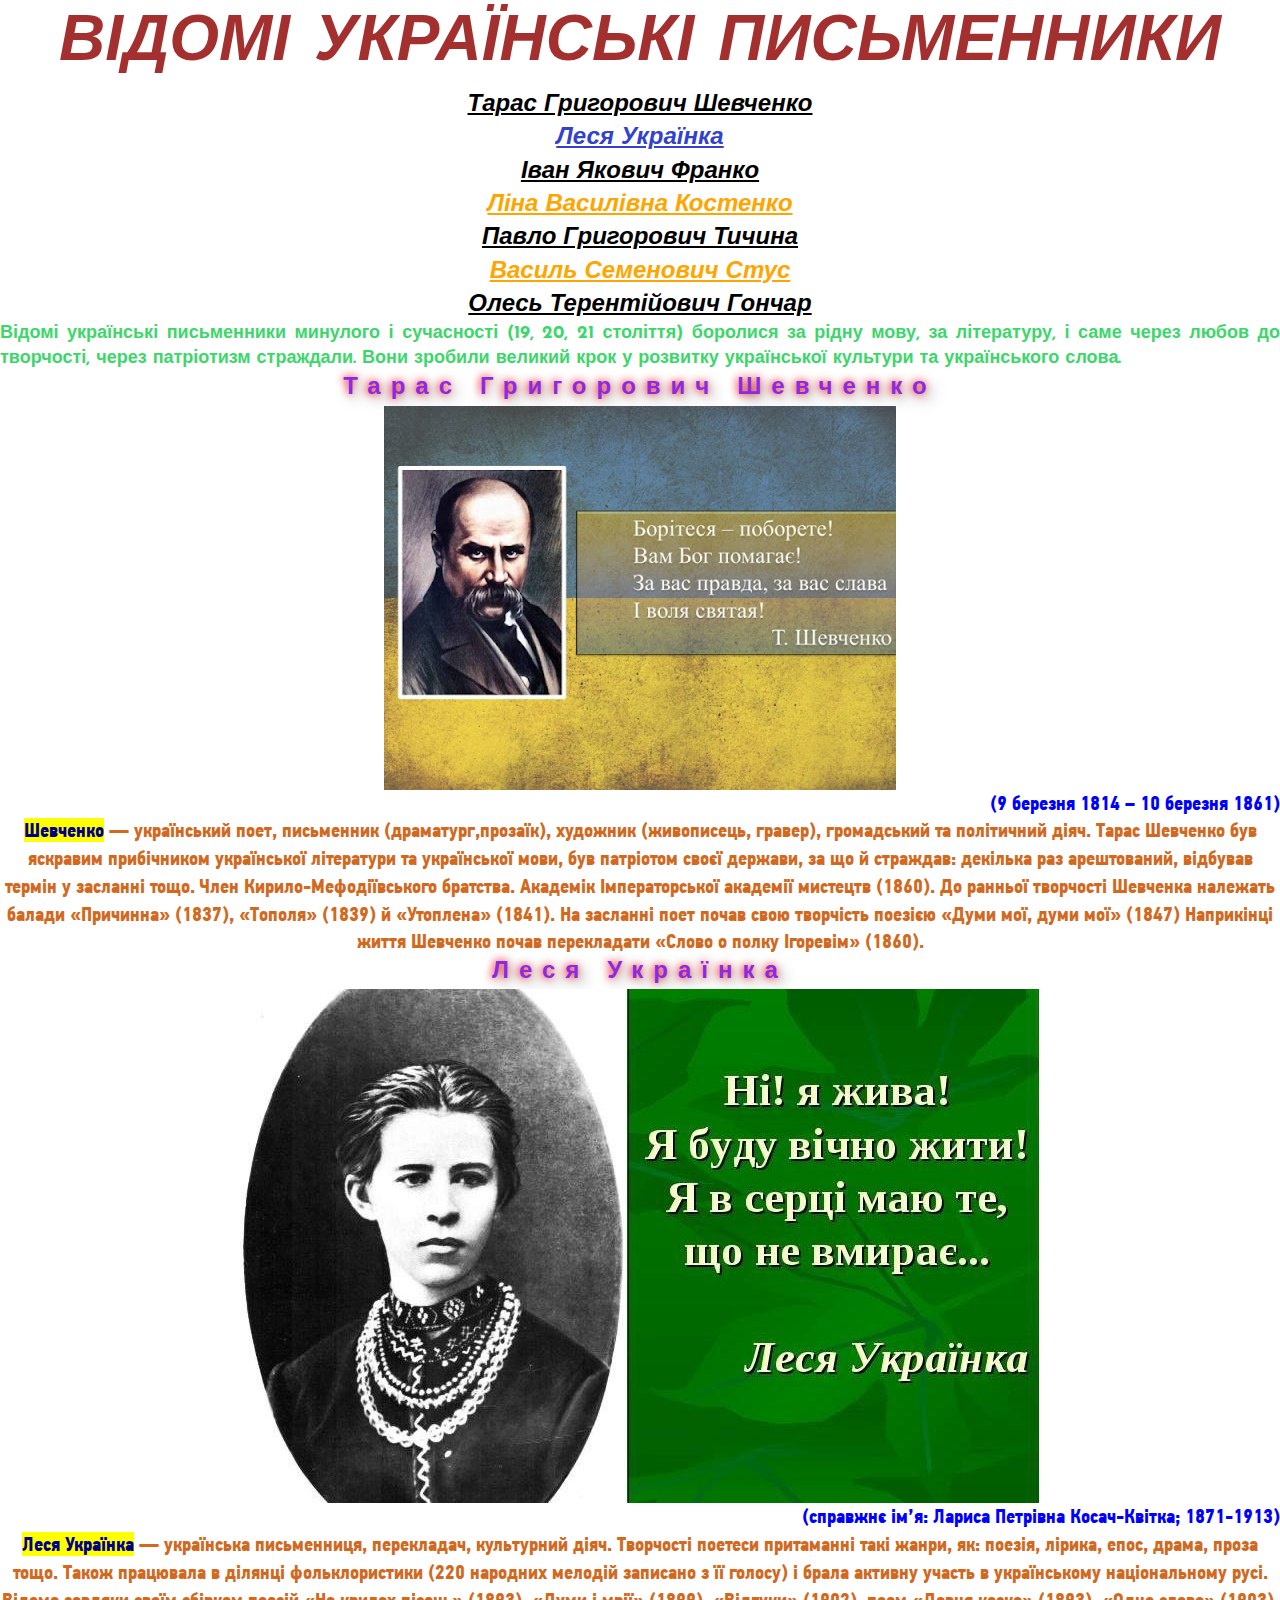
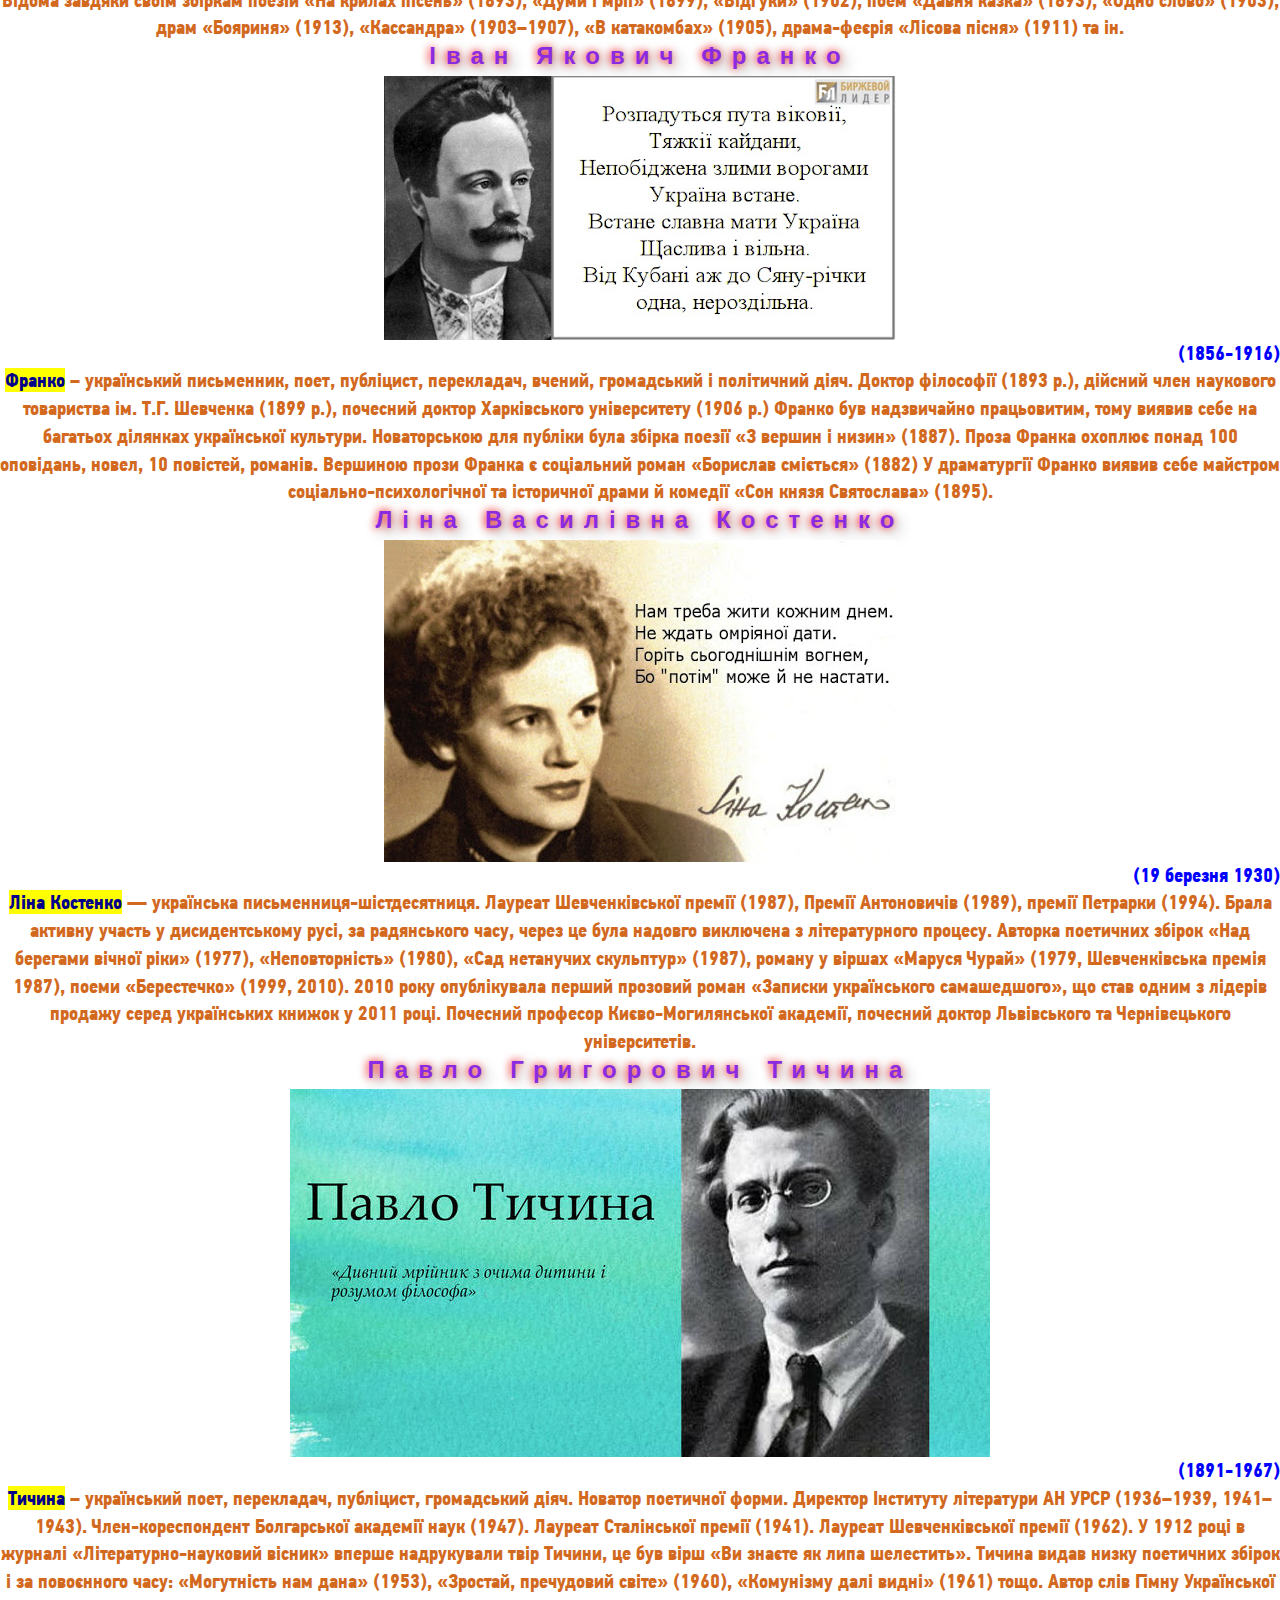
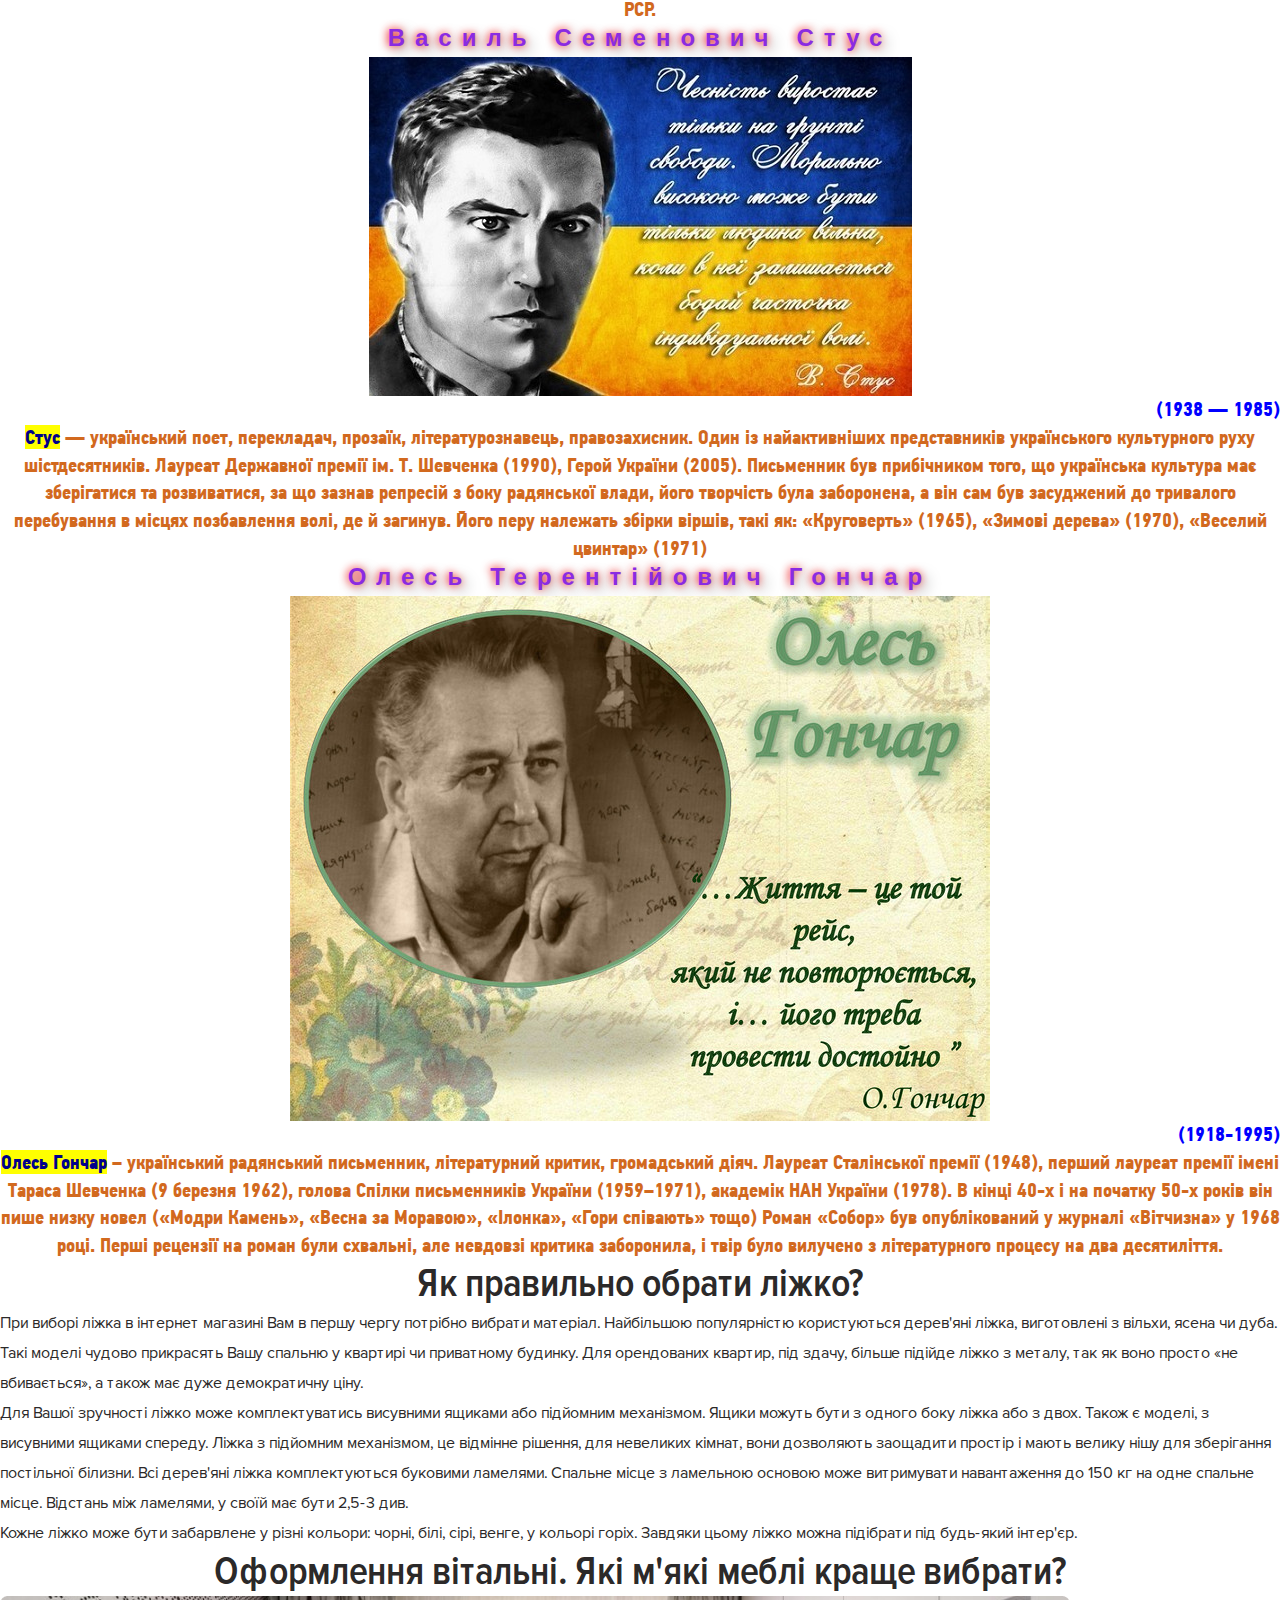
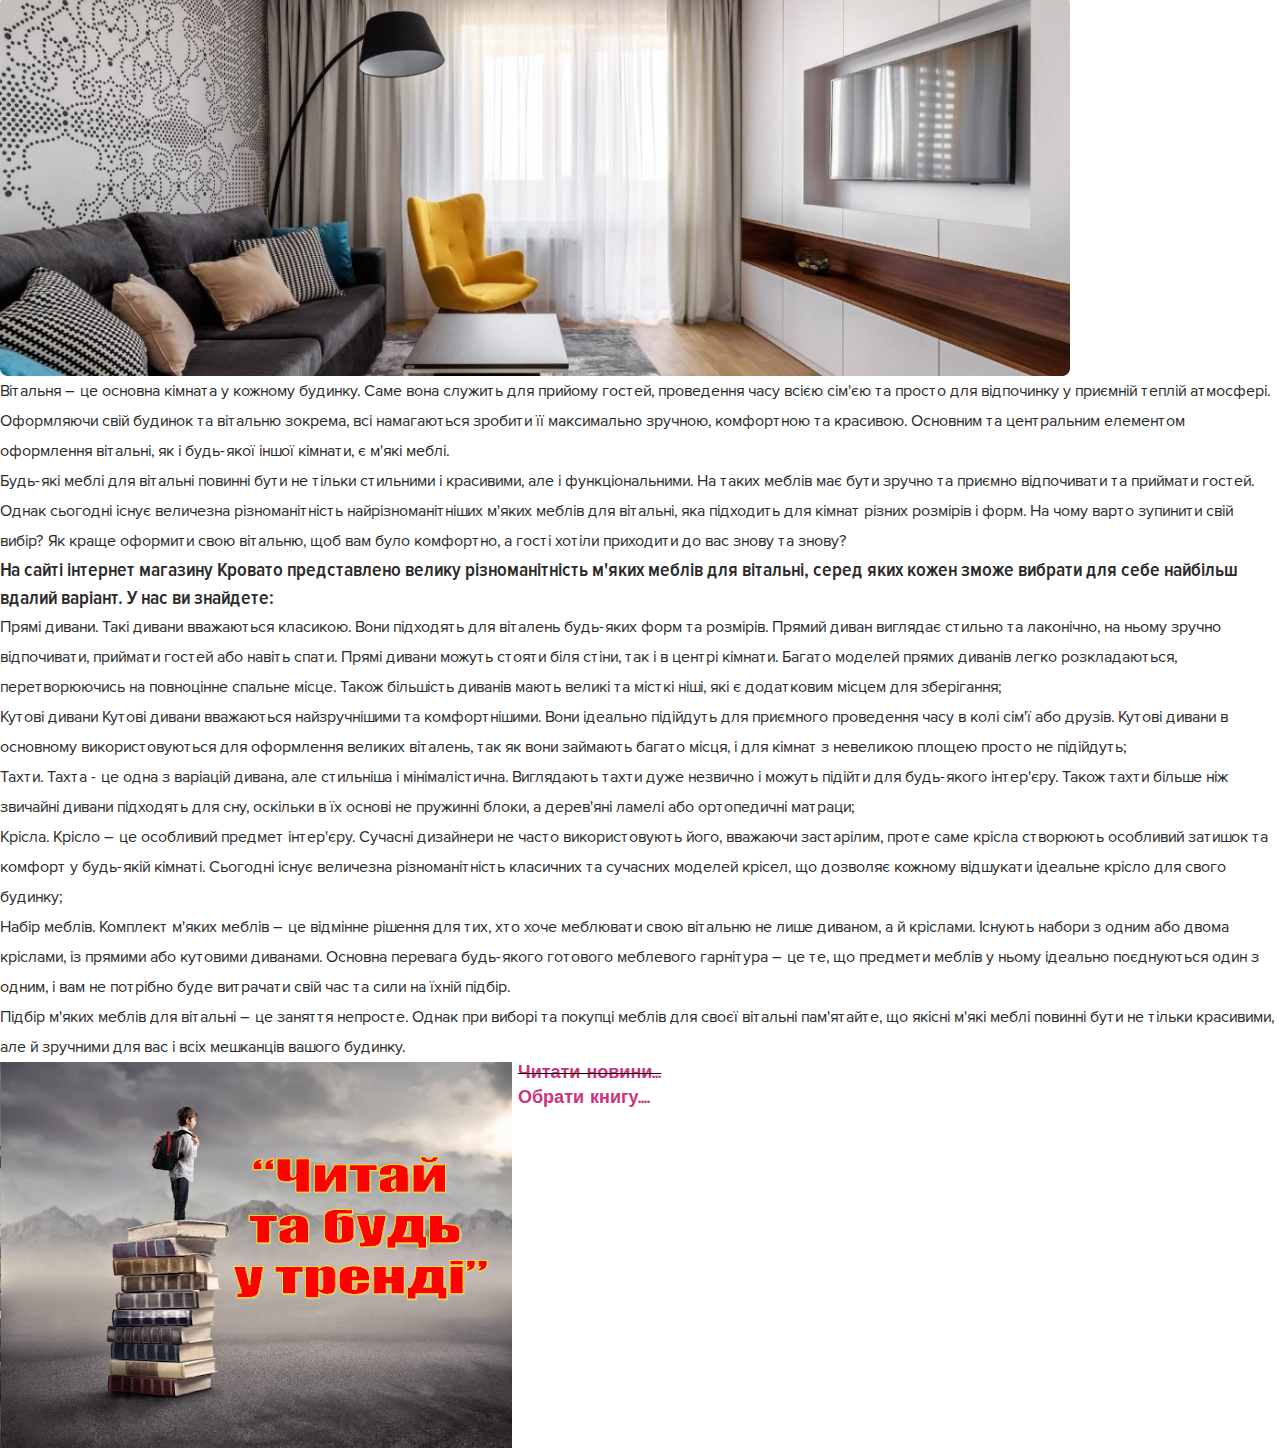
<file: lesson_4/index.html>
<!DOCTYPE html>
<html lang="uk">

<head>
	<meta charset="UTF-8">
	<meta name="viewport" content="width=device-width, initial-scale=1.0">
	<link rel="stylesheet" href="css/style.css">

	<title>Lesson_3</title>
</head>

<body>
	<header class="header">
		<div class="block-title">
			<h1 class="title">Відомі українські письменники</h1>
			<ul class="list">
				<li class="item-link">
					<a class="link" href="#section-1">тарас григорович шевченко</a>
				</li>
				<li class="item-link orange">
					<a class="link" href="#section-2" id="some-id">Леся Українка</a>
				</li>
				<li class="item-link">
					<a class="link" href="#section-3">Іван Якович Франко</a>
				</li>
				<li class="item-link orange">
					<a class="link" href="#section-4">Ліна Василівна Костенко</a>
				</li>
				<li class="item-link">
					<a class="link" href="#section-5">Павло Григорович Тичина</a>
				</li>
				<li class="item-link orange">
					<a class="link" href="#section-6">Василь Семенович Стус</a>
				</li>
				<li class="item-link">
					<a class="link" href="#section-7">Олесь Терентійович Гончар</a>
				</li>
			</ul>
		</div>
	</header>
	<main>
		<div class="block">
			<p class="block-text">
				Відомі українські письменники минулого і сучасності (19, 20, 21 століття) боролися за рідну мову, за
				літературу, і саме через любов до творчості, через патріотизм страждали. Вони зробили великий крок у
				розвитку української культури та українського слова.
			</p>
			<div class="block-item">
				<h2 class="sub-title" id="section-1">Тарас Григорович Шевченко</h2>
				<img class="images" src="img/Taras_Shevchenko.jpg" alt="Тарас Григорович Шевченко">
				<p class="text">(9 березня 1814 – 10 березня 1861)</p>
				<p class="text">
					<mark>Шевченко</mark> — український поет, письменник (драматург,прозаїк), художник (живописець, гравер),
					громадський
					та політичний діяч.
					Тарас Шевченко був яскравим прибічником української літератури та української мови, був патріотом своєї
					держави, за що й страждав: декілька раз арештований, відбував термін у засланні тощо.
					Член Кирило-Мефодіївського братства. Академік Імператорської академії мистецтв (1860).
					До ранньої творчості Шевченка належать балади «Причинна» (1837), «Тополя» (1839) й «Утоплена» (1841). На
					засланні поет почав свою творчість поезією «Думи мої, думи мої» (1847) Наприкінці життя Шевченко почав
					перекладати «Слово о полку Ігоревім» (1860).
				</p>
			</div>
			<div class="block-item">
				<h2 class="sub-title" id="section-2">леся українка</h2>
				<img class="images" src="img/Lesya_Ukrainka.jpg" alt="Леся Українка">
				<p class="text">(справжнє ім’я: Лариса Петрівна Косач-Квітка; 1871-1913)</p>
				<p class="text">
					<mark>Леся Українка</mark> — українська письменниця, перекладач, культурний діяч. Творчості поетеси
					притаманні такі жанри, як: поезія, лірика, епос, драма, проза тощо. Також працювала в ділянці
					фольклористики (220
					народних мелодій записано з її голосу) і брала активну участь в українському національному русі.
					Відома завдяки своїм збіркам поезій «На крилах пісень» (1893), «Думи і мрії» (1899), «Відгуки» (1902),
					поем «Давня казка» (1893), «Одно слово» (1903), драм «Бояриня» (1913), «Кассандра» (1903–1907), «В
					катакомбах» (1905), драма-феєрія «Лісова пісня» (1911) та ін.
				</p>
			</div>
			<div class="block-item">
				<h2 class="sub-title" id="section-3">Іван Якович Франко</h2>
				<img class="images" src="img/Ivan_Franko.jpg" alt="Іван Якович Франко">
				<p class="text">(1856-1916)</p>
				<p class="text">
					<mark>Франко</mark> – український письменник, поет, публіцист, перекладач, вчений, громадський і
					політичний діяч.
					Доктор філософії (1893 р.), дійсний член наукового товариства ім. Т.Г. Шевченка (1899 р.), почесний
					доктор Харківського університету (1906 р.)
					Франко був надзвичайно працьовитим, тому виявив себе на багатьох ділянках української культури.
					Новаторською для публіки була збірка поезії «З вершин і низин» (1887). Проза Франка охоплює понад 100
					оповідань, новел, 10 повістей, романів. Вершиною прози Франка є соціальний роман «Борислав сміється»
					(1882)
					У драматургії Франко виявив себе майстром соціально-психологічної та історичної драми й комедії «Сон
					князя Святослава» (1895).
				</p>
			</div>
			<div class="block-item">
				<h2 class="sub-title" id="section-4">Ліна Василівна Костенко</h2>
				<img class="images" src="img/Lina_Kostenko.jpg" alt="Ліна Василівна Костенко">
				<p class="text">(19 березня 1930)</p>
				<p class="text">
					<mark>Ліна Костенко</mark> — українська письменниця-шістдесятниця. Лауреат Шевченківської премії (1987),
					Премії
					Антоновичів (1989), премії Петрарки (1994).
					Брала активну участь у дисидентському русі, за радянського часу, через це була надовго виключена з
					літературного процесу. Авторка поетичних збірок «Над берегами вічної ріки» (1977), «Неповторність»
					(1980), «Сад нетанучих скульптур» (1987), роману у віршах «Маруся Чурай» (1979, Шевченківська премія
					1987), поеми «Берестечко» (1999, 2010). 2010 року опублікувала перший прозовий роман «Записки
					українського самашедшого», що став одним з лідерів продажу серед українських книжок у 2011 році.
					Почесний професор Києво-Могилянської академії, почесний доктор Львівського та Чернівецького
					університетів.
				</p>
			</div>
			<div class="block-item">
				<h2 class="sub-title" id="section-5">Павло Григорович Тичина</h2>
				<img class="images" src="img/Pavlo_Tychyna.jpg" alt="Павло Григорович Тичина">
				<p class="text">(1891-1967)</p>
				<p class="text">
					<mark>Тичина</mark> – український поет, перекладач, публіцист, громадський діяч.
					Новатор поетичної форми. Директор Інституту літератури АН УРСР (1936–1939, 1941–1943). Член-кореспондент
					Болгарської академії наук (1947). Лауреат Сталінської премії (1941). Лауреат Шевченківської премії
					(1962).
					У 1912 році в журналі «Літературно-науковий вісник» вперше надрукували твір Тичини, це був вірш «Ви
					знаєте як липа шелестить».
					Тичина видав низку поетичних збірок і за повоєнного часу: «Могутність нам дана» (1953), «Зростай,
					пречудовий світе» (1960), «Комунізму далі видні» (1961) тощо.
					Автор слів Гімну Української РСР.
				</p>
			</div>
			<div class="block-item">
				<h2 class="sub-title" id="section-6">Василь Семенович Стус</h2>
				<img class="images" src="img/Vasyl_Stuc.jpg" alt="Василь Семенович Стус">
				<p class="text">(1938 — 1985)</p>
				<p class="text">
					<mark>Стус</mark> — український поет, перекладач, прозаїк, літературознавець, правозахисник. Один із
					найактивніших
					представників українського культурного руху шістдесятників. Лауреат Державної премії ім. Т. Шевченка
					(1990), Герой України (2005).
					Письменник був прибічником того, що українська культура має зберігатися та розвиватися, за що зазнав
					репресій з боку радянської влади, його творчість була заборонена, а він сам був засуджений до тривалого
					перебування в місцях позбавлення волі, де й загинув.
					Його перу належать збірки віршів, такі як: «Круговерть» (1965), «Зимові дерева» (1970), «Веселий цвинтар»
					(1971)
				</p>
			</div>
			<div class="block-item">
				<h2 class="sub-title" id="section-7">Олесь Терентійович Гончар</h2>
				<img class="images" src="img/Oles_Honchar.jpg" alt="Олесь Терентійович Гончар">
				<p class="text ">(1918-1995)</p>
				<p class="text">
					<mark>Олесь Гончар</mark> – український радянський письменник, літературний критик, громадський діяч.
					Лауреат Сталінської премії (1948), перший лауреат премії імені Тараса Шевченка (9 березня 1962), голова
					Спілки
					письменників України (1959–1971), академік НАН України (1978). В кінці 40-х і на початку 50-х років він
					пише низку новел («Модри Камень», «Весна за Моравою», «Ілонка», «Гори співають» тощо)
					Роман «Собор» був опублікований у журналі «Вітчизна» у 1968 році. Перші рецензії на роман були схвальні,
					але невдовзі критика заборонила, і твір було вилучено з літературного процесу на два десятиліття.
				</p>
			</div>
		</div>
		<!-- блоки з макету KROVATO -->
		<section class="choice">
			<h3 class="title-krovato">
				Як правильно обрати ліжко?
			</h3>
			<div class="text-items">
				<p class="text-item">
					При виборі ліжка в інтернет магазині Вам в першу чергу потрібно вибрати
					матеріал. Найбільшою популярністю користуються дерев'яні ліжка,
					виготовлені з вільхи, ясена чи дуба. Такі моделі чудово прикрасять Вашу
					спальню у квартирі чи приватному будинку. Для орендованих квартир, під
					здачу, більше підійде ліжко з металу, так як воно просто «не вбивається»,
					а також має дуже демократичну ціну.
				</p>
				<p class="text-item">
					Для Вашої зручності ліжко може комплектуватись висувними ящиками або
					підйомним механізмом. Ящики можуть бути з одного боку ліжка або з двох.
					Також є моделі, з висувними ящиками спереду. Ліжка з підйомним механізмом,
					це відмінне рішення, для невеликих кімнат, вони дозволяють заощадити
					простір і мають велику нішу для зберігання постільної білизни. Всі
					дерев'яні ліжка комплектуються буковими ламелями. Спальне місце з
					ламельною основою може витримувати навантаження до 150 кг на одне спальне
					місце. Відстань між ламелями, у своїй має бути 2,5-3 див.
				</p>
				<p class="text-item">
					Кожне ліжко може бути забарвлене у різні кольори: чорні, білі, сірі,
					венге, у кольорі горіх. Завдяки цьому ліжко можна підібрати під будь-який
					інтер'єр.
				</p>
			</div>
		</section>

		<section class="decoration">
			<h3 class="title-krovato">
				Оформлення вітальні. Які м'які меблі краще вибрати?
			</h3>
			<img class="decoration-image" src="img/living_room.png" alt="Вітальня">
			<div class="text-items">
				<p class="text-item">
					Вітальня – це основна кімната у кожному будинку. Саме вона служить для
					прийому гостей, проведення часу всією сім'єю та просто для відпочинку
					у приємній теплій атмосфері. Оформляючи свій будинок та вітальню зокрема,
					всі намагаються зробити її максимально зручною, комфортною та красивою.
					Основним та центральним елементом оформлення вітальні, як і будь-якої
					іншої кімнати, є м'які меблі.
				</p>
				<p class="text-item">
					Будь-які меблі для вітальні повинні бути не тільки стильними і красивими,
					але і функціональними. На таких меблів має бути зручно та приємно
					відпочивати та приймати гостей. Однак сьогодні існує величезна
					різноманітність найрізноманітніших м'яких меблів для вітальні, яка
					підходить для кімнат різних розмірів і форм. На чому варто зупинити свій
					вибір? Як краще оформити свою вітальню, щоб вам було комфортно, а гості
					хотіли приходити до вас знову та знову?
				</p>
			</div>
			<h4 class="sub-title-decoration">
				На сайті інтернет магазину Кровато представлено велику різноманітність
				м'яких меблів для вітальні, серед яких кожен зможе вибрати для себе
				найбільш вдалий варіант. У нас ви знайдете:
			</h4>
			<ul class="list-decoration">
				<li class="item-list text-item">
					Прямі дивани. Такі дивани вважаються класикою. Вони підходять для віталень
					будь-яких форм та розмірів. Прямий диван виглядає стильно та лаконічно, на
					ньому зручно відпочивати, приймати гостей або навіть спати. Прямі дивани
					можуть стояти біля стіни, так і в центрі кімнати. Багато моделей прямих
					диванів легко розкладаються, перетворюючись на повноцінне спальне місце.
					Також більшість диванів мають великі та місткі ніші, які є додатковим
					місцем для зберігання;
				</li>
				<li class="item-list text-item">
					Кутові дивани Кутові дивани вважаються найзручнішими та комфортнішими.
					Вони ідеально підійдуть для приємного проведення часу в колі сім'ї
					або друзів. Кутові дивани в основному використовуються для оформлення
					великих віталень, так як вони займають багато місця, і для кімнат з
					невеликою площею просто не підійдуть;
				</li>
				<li class="item-list text-item">
					Тахти. Тахта - це одна з варіацій дивана, але стильніша і мінімалістична.
					Виглядають тахти дуже незвично і можуть підійти для будь-якого
					інтер'єру. Також тахти більше ніж звичайні дивани підходять для сну,
					оскільки в їх основі не пружинні блоки, а дерев'яні ламелі або
					ортопедичні матраци;
				</li>
				<li class="item-list text-item">
					Крісла. Крісло – це особливий предмет інтер'єру. Сучасні дизайнери не
					часто використовують його, вважаючи застарілим, проте саме крісла
					створюють особливий затишок та комфорт у будь-якій кімнаті. Сьогодні існує
					величезна різноманітність класичних та сучасних моделей крісел, що
					дозволяє кожному відшукати ідеальне крісло для свого будинку;
				</li>
				<li class="item-list text-item">
					Набір меблів. Комплект м'яких меблів – це відмінне рішення для тих,
					хто хоче меблювати свою вітальню не лише диваном, а й кріслами. Існують
					набори з одним або двома кріслами, із прямими або кутовими диванами.
					Основна перевага будь-якого готового меблевого гарнітура – це те, що
					предмети меблів у ньому ідеально поєднуються один з одним, і вам не
					потрібно буде витрачати свій час та сили на їхній підбір.
				</li>
			</ul>
			<p class="text-item">
				Підбір м'яких меблів для вітальні – це заняття непросте. Однак при
				виборі та покупці меблів для своєї вітальні пам'ятайте, що якісні
				м'які меблі повинні бути не тільки красивими, але й зручними для вас
				і всіх мешканців вашого будинку.
			</p>
		</section>

	</main>
	<footer class="footer">
		<img class="footer-img" src="img/books.png" alt="Читай та будь у тренді">
		<a class="link" target="_blank" title="На сайт Google" href="https://google.com">
			<span>Читати новини...</span> <br> Обрати книгу....
		</a>
	</footer>

</body>

</html>
</file>
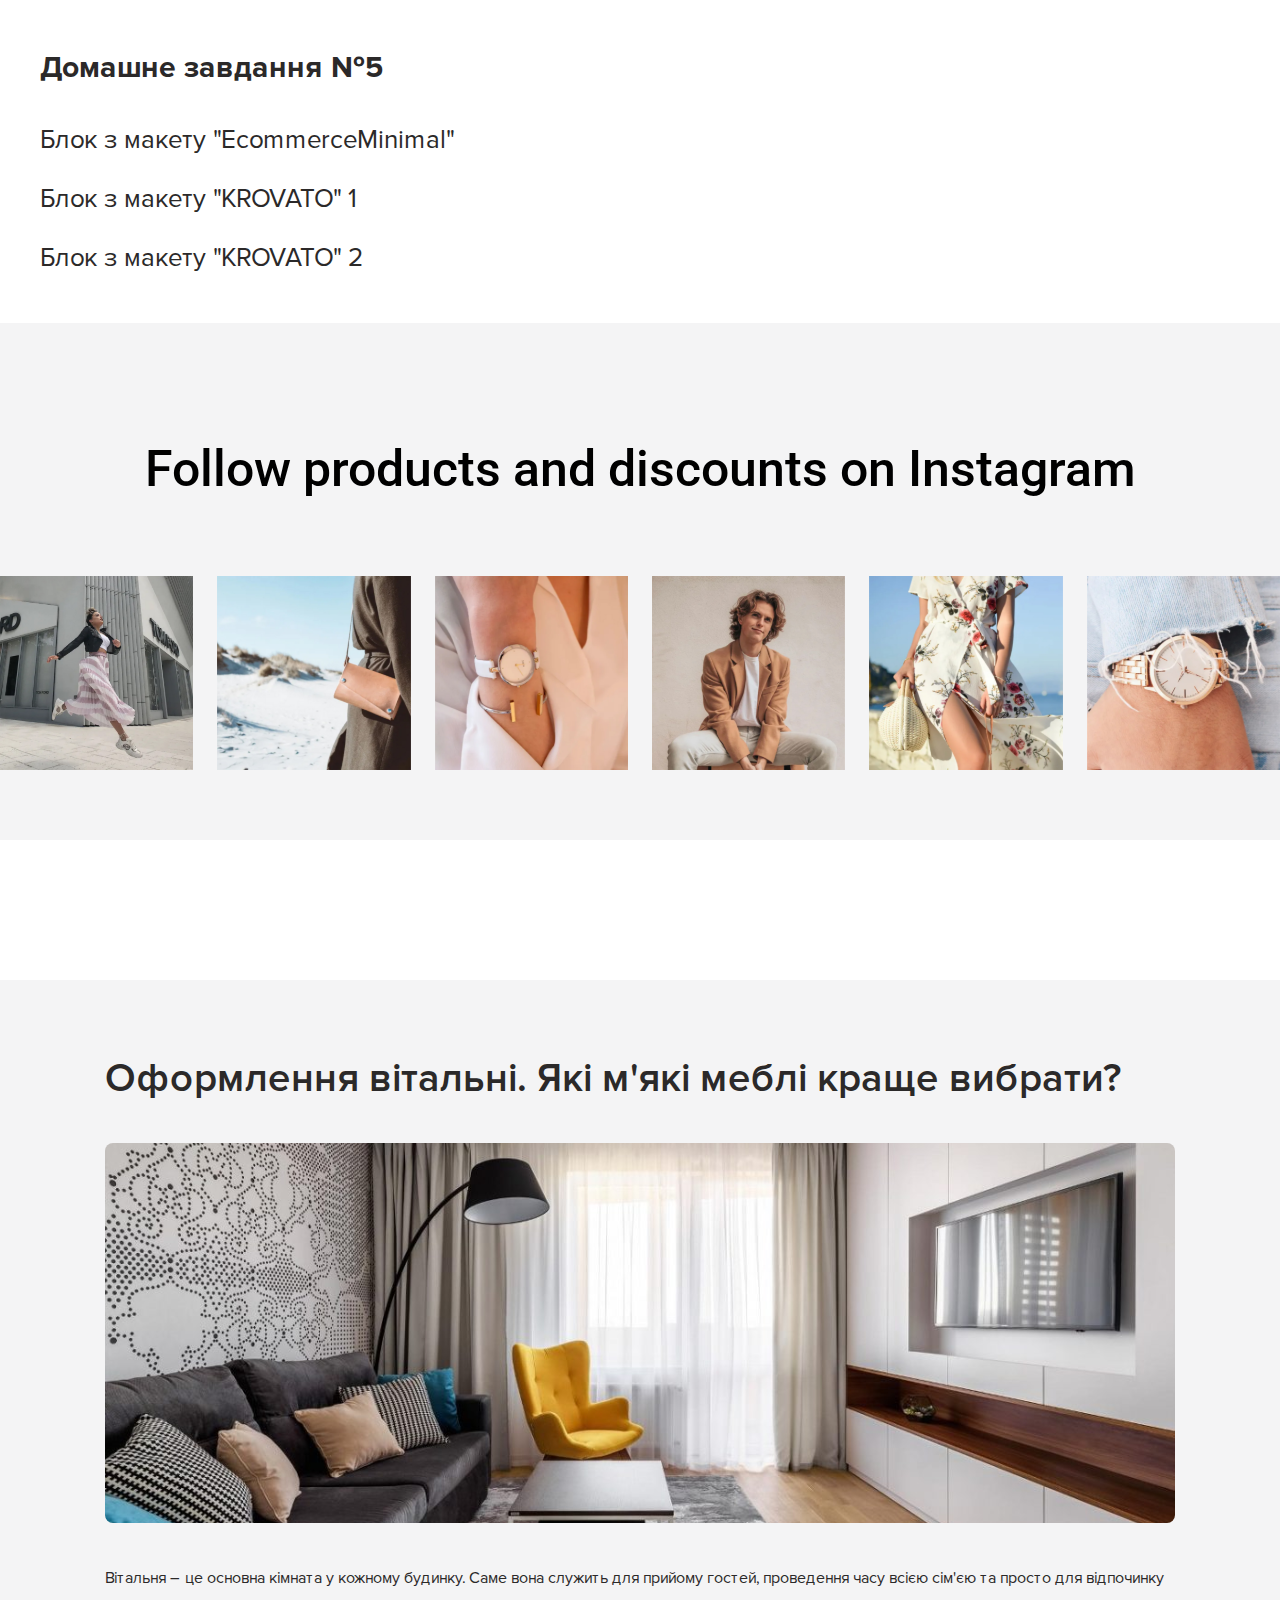
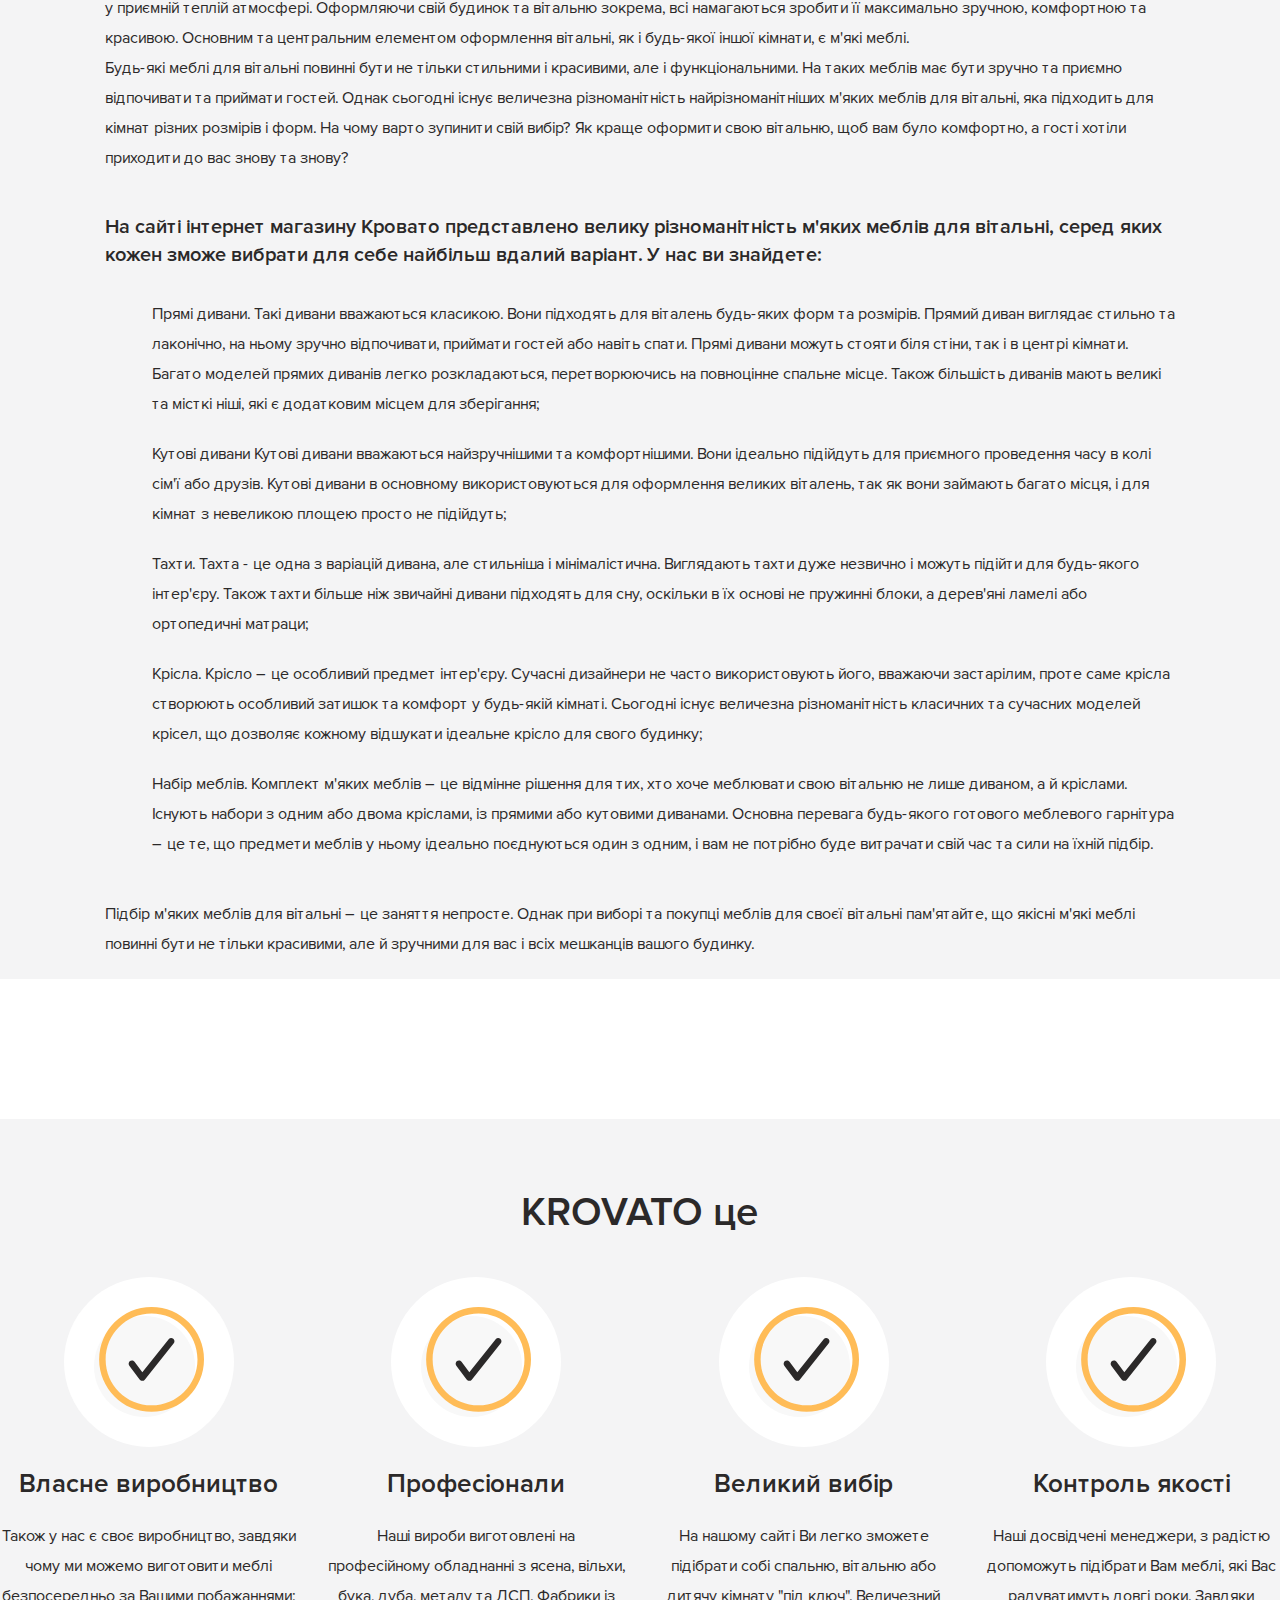
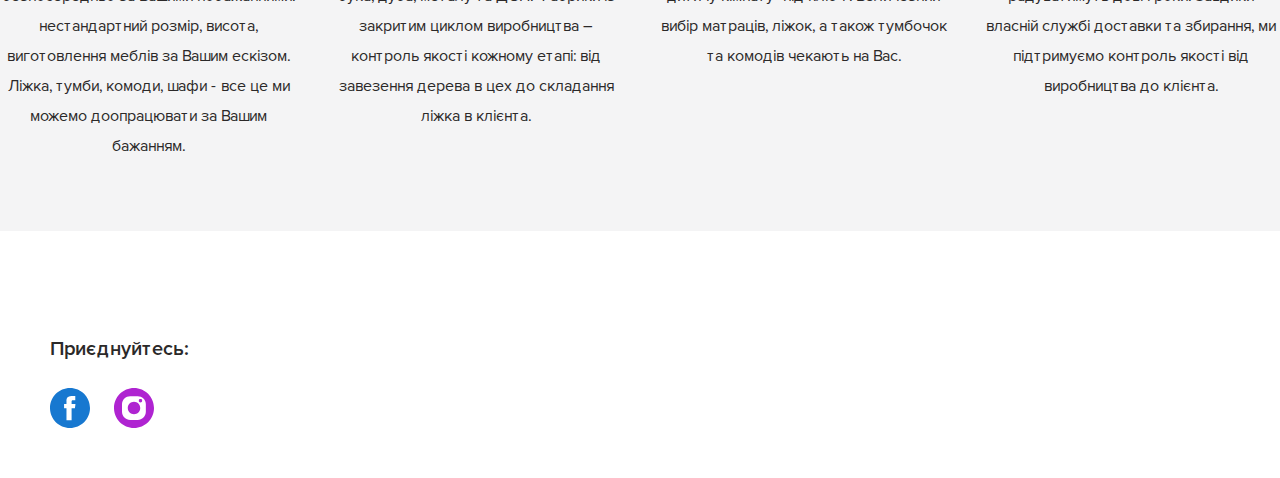
<file: lesson_5/index.html>
<!DOCTYPE html>
<html lang="uk">

<head>
	<meta charset="UTF-8">
	<meta name="viewport" content="width=device-width, initial-scale=1.0">
	<link rel="stylesheet" href="css/style.css">
	<title>Lesson_5</title>
</head>

<body>
	<header class="header">
		<div class="header-wrap">
			<h1 class="title-home">Домашне завдання №5</h1>
			<ul class="list">
				<li class="list-item">
					<a class="link" href="#section-1">Блок з макету "EcommerceMinimal"</a>
				</li>
				<li class="list-item">
					<a class="link" href="#section-2">Блок з макету "KROVATO" 1</a>
				</li>
				<li class="list-item">
					<a class="link" href="#section-3">Блок з макету "KROVATO" 2</a>
				</li>
			</ul>
		</div>

	</header>
	<main>
		<!-- Блок з макету "EcommerceMinimal" -->
		<section class="products" id="section-1">
			<div class="products-wrap">
				<h2 class="products-title">
					Follow products and discounts on Instagram
				</h2>
				<div class="items-images">
					<div class="item-image">
						<a href="#" class="item-link">
							<img src="img/card_1.svg" alt="a young woman walks in the air">
						</a>
					</div>
					<div class="item-image">
						<a href="#" class="item-link">
							<img src="img/card_2.svg" alt="brown clutch bag with long straps">
						</a>
					</div>
					<div class="item-image">
						<a href="#" class="item-link">
							<img src="img/card_3.svg" alt="a watch and a bracelet on a woman's wrist">
						</a>
					</div>
					<div class="item-image">
						<a href="#" class="item-link">
							<img src="img/card_4.svg" alt="a young man is sitting on a chair">
						</a>
					</div>
					<div class="item-image">
						<a href="#" class="item-link">
							<img src="img/card_5.svg" alt="summer dress on a woman with a bag">
						</a>
					</div>
					<div class="item-image">
						<a href="#" class="item-link">
							<img src="img/card_6.svg" alt="man's wrist with a watch">
						</a>
					</div>
				</div>
			</div>
		</section>

		<!-- блоки з макету KROVATO -->

		<section class="decoration" id="section-2">
			<div class="decoration-wrap">
				<h3 class="title-krovato title">
					Оформлення вітальні. Які м'які меблі краще вибрати?
				</h3>
				<img class="decoration-image" src="img/living_room.svg" alt="Вітальня">
				<div class="text-items">
					<p>
						Вітальня – це основна кімната у кожному будинку. Саме вона служить для
						прийому гостей, проведення часу всією сім'єю та просто для відпочинку
						у приємній теплій атмосфері. Оформляючи свій будинок та вітальню зокрема,
						всі намагаються зробити її максимально зручною, комфортною та красивою.
						Основним та центральним елементом оформлення вітальні, як і будь-якої
						іншої кімнати, є м'які меблі.
					</p>
					<p>
						Будь-які меблі для вітальні повинні бути не тільки стильними і красивими,
						але і функціональними. На таких меблів має бути зручно та приємно
						відпочивати та приймати гостей. Однак сьогодні існує величезна
						різноманітність найрізноманітніших м'яких меблів для вітальні, яка
						підходить для кімнат різних розмірів і форм. На чому варто зупинити свій
						вибір? Як краще оформити свою вітальню, щоб вам було комфортно, а гості
						хотіли приходити до вас знову та знову?
					</p>
				</div>
				<h4 class="sub-title-decoration">
					На сайті інтернет магазину Кровато представлено велику різноманітність
					м'яких меблів для вітальні, серед яких кожен зможе вибрати для себе
					найбільш вдалий варіант. У нас ви знайдете:
				</h4>
				<ul class="list-decoration">
					<li class="item-list">
						Прямі дивани. Такі дивани вважаються класикою. Вони підходять для віталень
						будь-яких форм та розмірів. Прямий диван виглядає стильно та лаконічно, на
						ньому зручно відпочивати, приймати гостей або навіть спати. Прямі дивани
						можуть стояти біля стіни, так і в центрі кімнати. Багато моделей прямих
						диванів легко розкладаються, перетворюючись на повноцінне спальне місце.
						Також більшість диванів мають великі та місткі ніші, які є додатковим
						місцем для зберігання;
					</li>
					<li class="item-list">
						Кутові дивани Кутові дивани вважаються найзручнішими та комфортнішими.
						Вони ідеально підійдуть для приємного проведення часу в колі сім'ї
						або друзів. Кутові дивани в основному використовуються для оформлення
						великих віталень, так як вони займають багато місця, і для кімнат з
						невеликою площею просто не підійдуть;
					</li>
					<li class="item-list">
						Тахти. Тахта - це одна з варіацій дивана, але стильніша і мінімалістична.
						Виглядають тахти дуже незвично і можуть підійти для будь-якого
						інтер'єру. Також тахти більше ніж звичайні дивани підходять для сну,
						оскільки в їх основі не пружинні блоки, а дерев'яні ламелі або
						ортопедичні матраци;
					</li>
					<li class="item-list">
						Крісла. Крісло – це особливий предмет інтер'єру. Сучасні дизайнери не
						часто використовують його, вважаючи застарілим, проте саме крісла
						створюють особливий затишок та комфорт у будь-якій кімнаті. Сьогодні існує
						величезна різноманітність класичних та сучасних моделей крісел, що
						дозволяє кожному відшукати ідеальне крісло для свого будинку;
					</li>
					<li class="item-list">
						Набір меблів. Комплект м'яких меблів – це відмінне рішення для тих,
						хто хоче меблювати свою вітальню не лише диваном, а й кріслами. Існують
						набори з одним або двома кріслами, із прямими або кутовими диванами.
						Основна перевага будь-якого готового меблевого гарнітура – це те, що
						предмети меблів у ньому ідеально поєднуються один з одним, і вам не
						потрібно буде витрачати свій час та сили на їхній підбір.
					</li>
				</ul>
				<p class="text-item">
					Підбір м'яких меблів для вітальні – це заняття непросте. Однак при
					виборі та покупці меблів для своєї вітальні пам'ятайте, що якісні
					м'які меблі повинні бути не тільки красивими, але й зручними для вас
					і всіх мешканців вашого будинку.
				</p>
			</div>
		</section>

		<section class="advantages" id="section-3">
			<div class="advantages-wrap">
				<h4 class="advantages-title title">
					KROVATO це
				</h4>
				<div class="advantages-items">
					<div class="advantages-item">
						<img src="img/circle.svg" alt="коло з галочкою в середині">
						<div class="advantages-sub-title">
							Власне виробництво
						</div>
						<p>
							Також у нас є своє виробництво, завдяки чому ми можемо виготовити меблі
							безпосередньо за Вашими побажаннями: нестандартний розмір, висота,
							виготовлення меблів за Вашим ескізом. Ліжка, тумби, комоди, шафи - все це
							ми можемо доопрацювати за Вашим бажанням.
						</p>
					</div>
					<div class="advantages-item">
						<img src="img/circle.svg" alt="коло з галочкою в середині">
						<div class="advantages-sub-title">
							Професіонали
						</div>
						<p>
							Наші вироби виготовлені на професійному обладнанні з ясена, вільхи, бука,
							дуба, металу та ДСП. Фабрики із закритим циклом виробництва – контроль
							якості кожному етапі: від завезення дерева в цех до складання ліжка в
							клієнта.
						</p>
					</div>
					<div class="advantages-item">
						<img src="img/circle.svg" alt="коло з галочкою в середині">
						<div class="advantages-sub-title">
							Великий вибір
						</div>
						<p>
							На нашому сайті Ви легко зможете підібрати собі спальню, вітальню або
							дитячу кімнату "під ключ". Величезний вибір матраців, ліжок, а
							також тумбочок та комодів чекають на Вас.
						</p>
					</div>
					<div class="advantages-item">
						<img src="img/circle.svg" alt="коло з галочкою в середині">
						<div class="advantages-sub-title">
							Контроль якості
						</div>
						<p>
							Наші досвідчені менеджери, з радістю допоможуть підібрати Вам меблі, які
							Вас радуватимуть довгі роки. Завдяки власній службі доставки та збирання,
							ми підтримуємо контроль якості від виробництва до клієнта.
						</p>
					</div>
				</div>
			</div>
		</section>
	</main>

	<footer class="footer">
		<div class="footer-wrap">
			<p>Приєднуйтесь:</p>
			<a class="link" target="_blank" title="На facebook" href="#">
				<img src="img/facebook.svg" alt="іконка facebook">
			</a>
			<a class="link" target="_blank" title="На сайт instagram" href="#">
				<img src="img/instagram.svg" alt="іконка instagram">
			</a>
		</div>
	</footer>

</body>

</html>
</file>
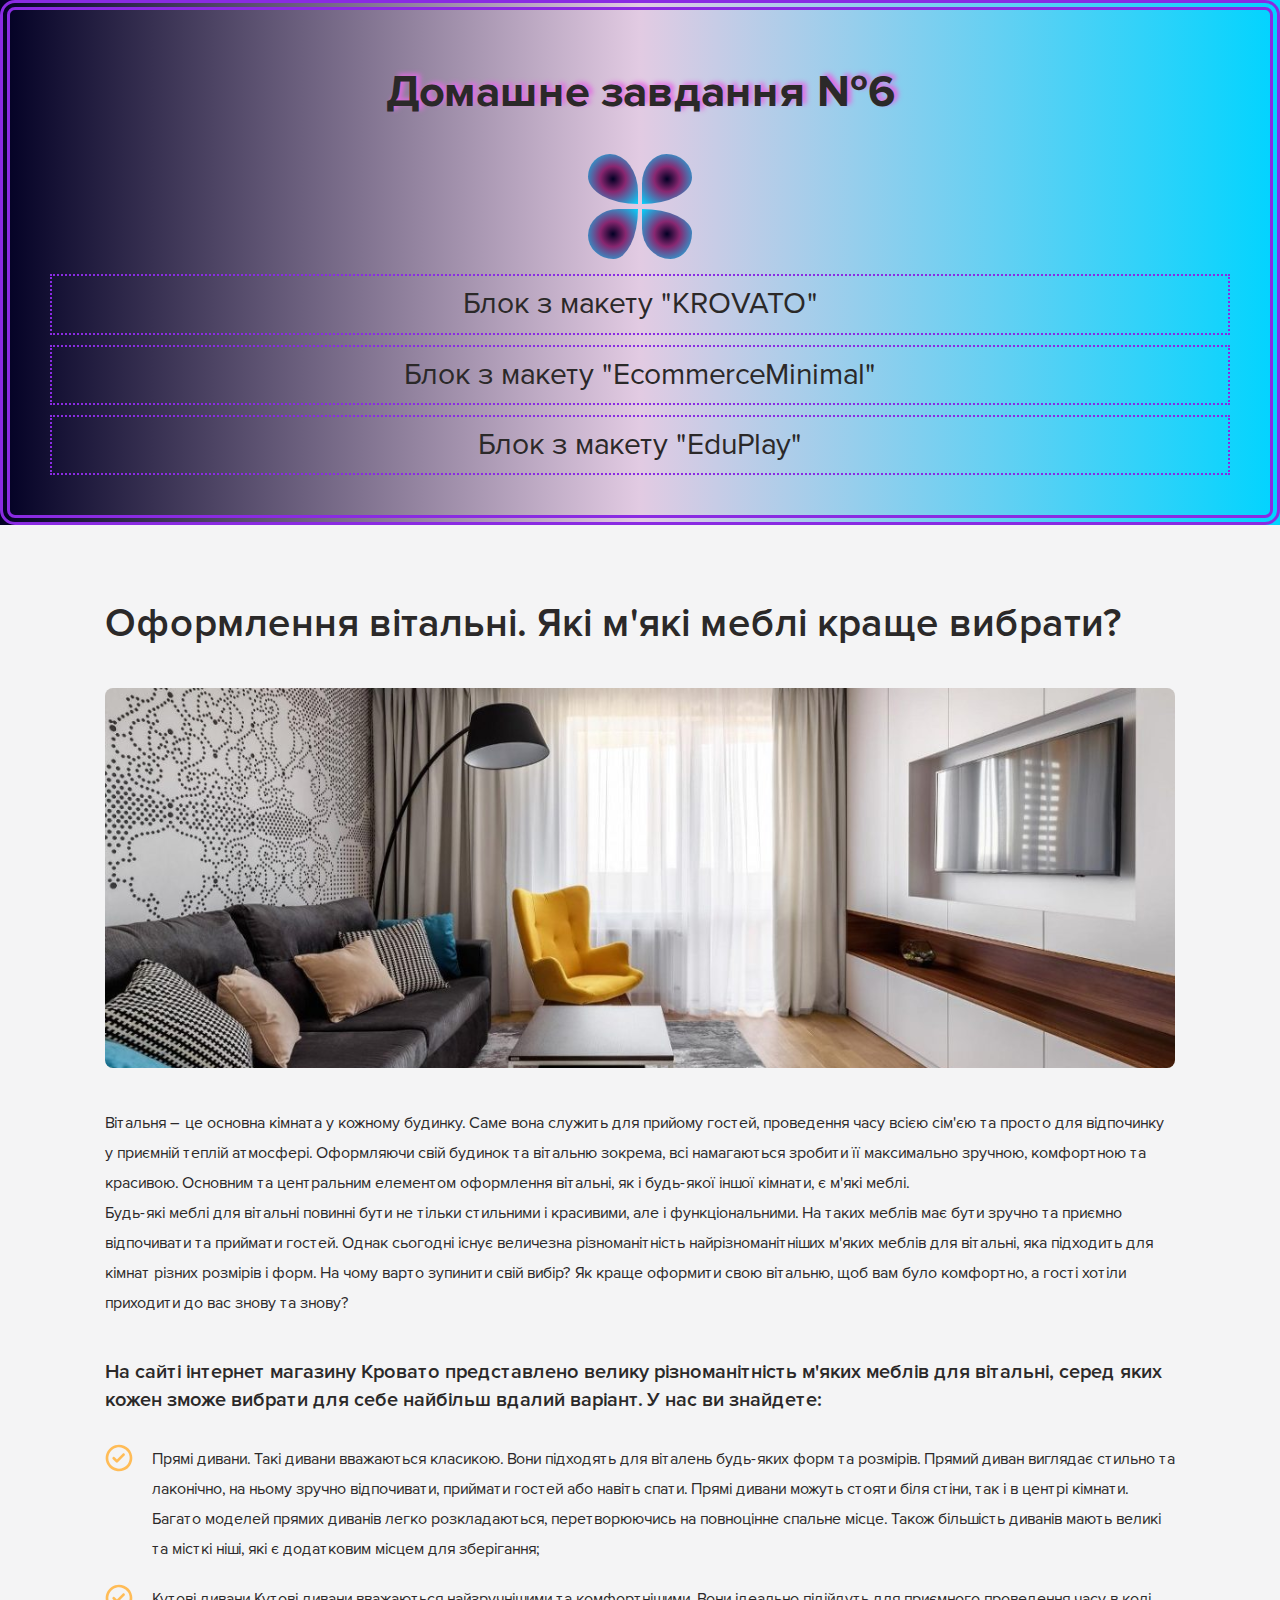
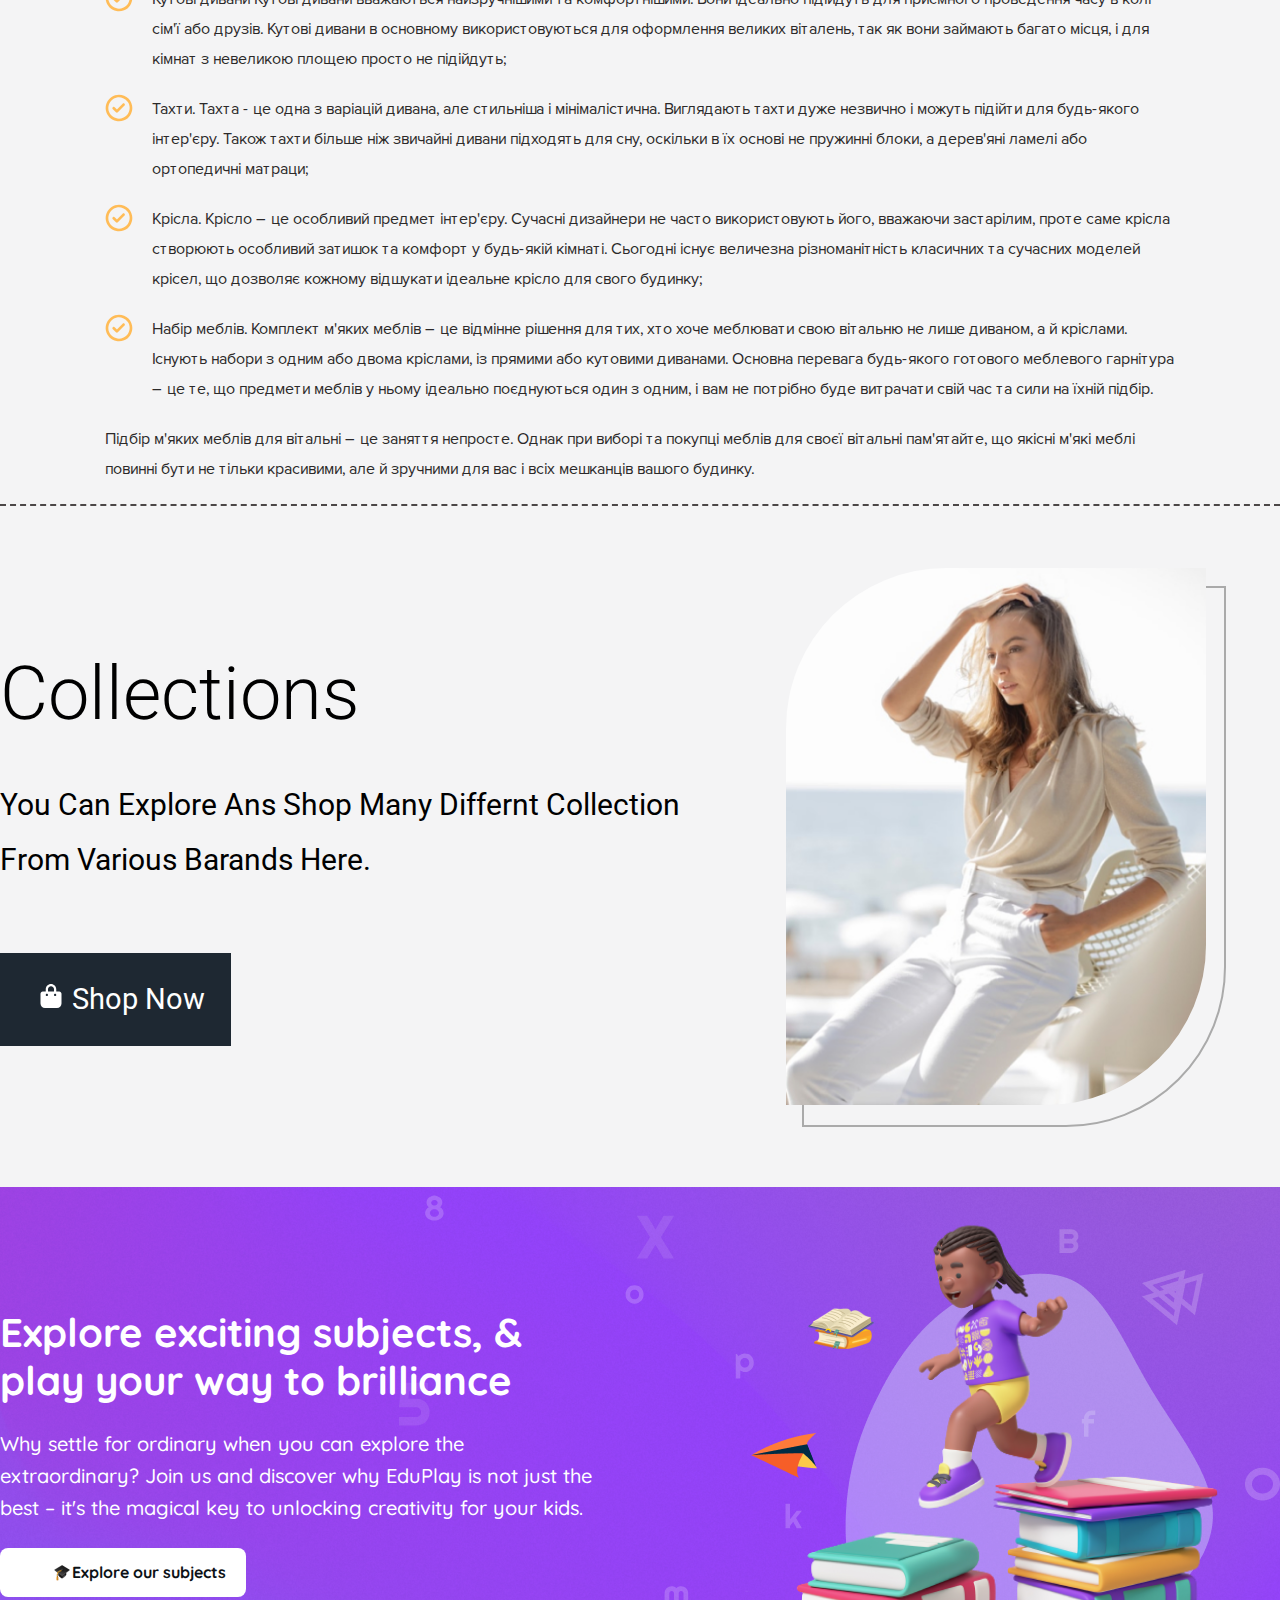
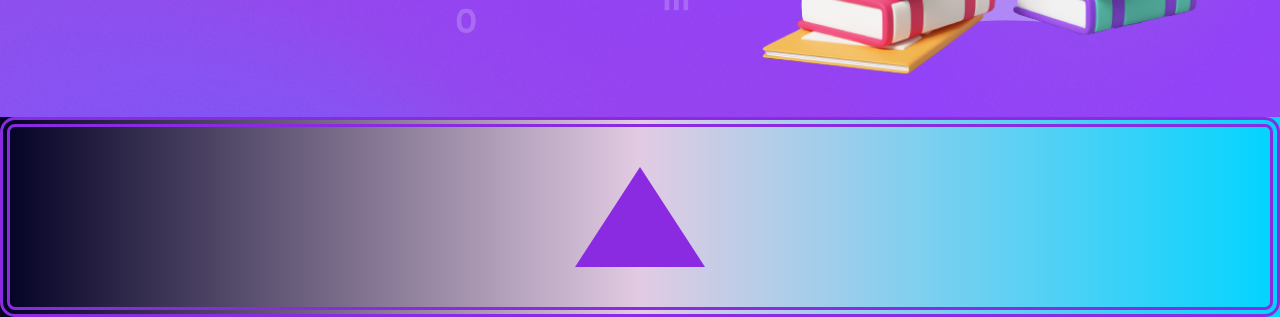
<file: lesson_6/index.html>
<!DOCTYPE html>
<html lang="uk">

<head>
	<meta charset="UTF-8">
	<meta name="viewport" content="width=device-width, initial-scale=1.0">
	<link rel="stylesheet" href="css/style.css">
	<title>Lesson_6</title>
</head>

<body>
	<header class="header" id="section-4">
		<div class="header-wrap">
			<h1 class="title-home">Домашне завдання №6</h1>
			<div class="flower">
				<div class="flower-top">
					<div class="petal-left"></div>
					<div class="petal-right"></div>
				</div>
				<div class="flower-bottom">
					<div class="petal-bottom-left"></div>
					<div class="petal-bottom-right"></div>
				</div>
			</div>
			<ul class="list">
				<li class="list-item">
					<a class="link" href="#section-1">Блок з макету "KROVATO"</a>
				</li>
				<li class="list-item">
					<a class="link" href="#section-2">Блок з макету "EcommerceMinimal"</a>
				</li>
				<li class="list-item">
					<a class="link" href="#section-3">Блок з макету "EduPlay"</a>
				</li>
			</ul>
		</div>

	</header>
	<main class="page">
		<!-- блок з макету KROVATO -->
		<section class="decoration" id="section-1">
			<div class="decoration-wrap">
				<h2 class="title-krovato title">
					Оформлення вітальні. Які м'які меблі краще вибрати?
				</h2>
				<img class="decoration-image" src="img/living_room.svg" alt="Вітальня">
				<div class="text-items">
					<p>
						Вітальня – це основна кімната у кожному будинку. Саме вона служить для
						прийому гостей, проведення часу всією сім'єю та просто для відпочинку
						у приємній теплій атмосфері. Оформляючи свій будинок та вітальню зокрема,
						всі намагаються зробити її максимально зручною, комфортною та красивою.
						Основним та центральним елементом оформлення вітальні, як і будь-якої
						іншої кімнати, є м'які меблі.
					</p>
					<p>
						Будь-які меблі для вітальні повинні бути не тільки стильними і красивими,
						але і функціональними. На таких меблів має бути зручно та приємно
						відпочивати та приймати гостей. Однак сьогодні існує величезна
						різноманітність найрізноманітніших м'яких меблів для вітальні, яка
						підходить для кімнат різних розмірів і форм. На чому варто зупинити свій
						вибір? Як краще оформити свою вітальню, щоб вам було комфортно, а гості
						хотіли приходити до вас знову та знову?
					</p>
				</div>
				<h3 class="sub-title-decoration">
					На сайті інтернет магазину Кровато представлено велику різноманітність
					м'яких меблів для вітальні, серед яких кожен зможе вибрати для себе
					найбільш вдалий варіант. У нас ви знайдете:
				</h3>
				<ul class="list-decoration">
					<li class="item-list">
						Прямі дивани. Такі дивани вважаються класикою. Вони підходять для віталень
						будь-яких форм та розмірів. Прямий диван виглядає стильно та лаконічно, на
						ньому зручно відпочивати, приймати гостей або навіть спати. Прямі дивани
						можуть стояти біля стіни, так і в центрі кімнати. Багато моделей прямих
						диванів легко розкладаються, перетворюючись на повноцінне спальне місце.
						Також більшість диванів мають великі та місткі ніші, які є додатковим
						місцем для зберігання;
					</li>
					<li class="item-list">
						Кутові дивани Кутові дивани вважаються найзручнішими та комфортнішими.
						Вони ідеально підійдуть для приємного проведення часу в колі сім'ї
						або друзів. Кутові дивани в основному використовуються для оформлення
						великих віталень, так як вони займають багато місця, і для кімнат з
						невеликою площею просто не підійдуть;
					</li>
					<li class="item-list">
						Тахти. Тахта - це одна з варіацій дивана, але стильніша і мінімалістична.
						Виглядають тахти дуже незвично і можуть підійти для будь-якого
						інтер'єру. Також тахти більше ніж звичайні дивани підходять для сну,
						оскільки в їх основі не пружинні блоки, а дерев'яні ламелі або
						ортопедичні матраци;
					</li>
					<li class="item-list">
						Крісла. Крісло – це особливий предмет інтер'єру. Сучасні дизайнери не
						часто використовують його, вважаючи застарілим, проте саме крісла
						створюють особливий затишок та комфорт у будь-якій кімнаті. Сьогодні існує
						величезна різноманітність класичних та сучасних моделей крісел, що
						дозволяє кожному відшукати ідеальне крісло для свого будинку;
					</li>
					<li class="item-list">
						Набір меблів. Комплект м'яких меблів – це відмінне рішення для тих,
						хто хоче меблювати свою вітальню не лише диваном, а й кріслами. Існують
						набори з одним або двома кріслами, із прямими або кутовими диванами.
						Основна перевага будь-якого готового меблевого гарнітура – це те, що
						предмети меблів у ньому ідеально поєднуються один з одним, і вам не
						потрібно буде витрачати свій час та сили на їхній підбір.
					</li>
				</ul>
				<p class="text-item">
					Підбір м'яких меблів для вітальні – це заняття непросте. Однак при
					виборі та покупці меблів для своєї вітальні пам'ятайте, що якісні
					м'які меблі повинні бути не тільки красивими, але й зручними для вас
					і всіх мешканців вашого будинку.
				</p>
			</div>
		</section>

		<section class="сollections" id="section-2">
			<div class="сollections-wrap">
				<div class="сollections-content">
					<h4 class="сollections-title">
						Collections
					</h4>
					<div class="сollections-text">
						you can explore ans shop many differnt collection from various barands here.
					</div>
					<div class="сollections-btn">
						<a class="btn-link" href="#">shop now</a>
					</div>
				</div>

				<div class="сollections-image">
					<img src="img/girl.png" alt="a young woman in white pants and a blouse">
				</div>
			</div>
		</section>

		<section class="subjects" id="section-3">
			<div class="subjects-wrap">
				<div class="subjects-content">
					<h4 class="content-title">
						Explore exciting subjects, & play your way to brilliance
					</h4>
					<div class="content-text">
						Why settle for ordinary when you can explore the extraordinary? Join us
						and discover why EduPlay is not just the best – it's the magical key
						to unlocking creativity for your kids.
					</div>
					<div class="content-button">
						<a class="button-link" href="#">Explore our subjects</a>
					</div>
				</div>

				<div class="subjects-image">
					<img src="img/kid_on_books_illustration.png" alt="the little girl jumps up the stairs from the books">
				</div>
			</div>
		</section>
	</main>

	<footer class="footer">
		<div class="footer-wrap">
			<div class="arrow-top">
				<a href="#section-4"></a>
			</div>
		</div>
	</footer>

</body>

</html>
</file>
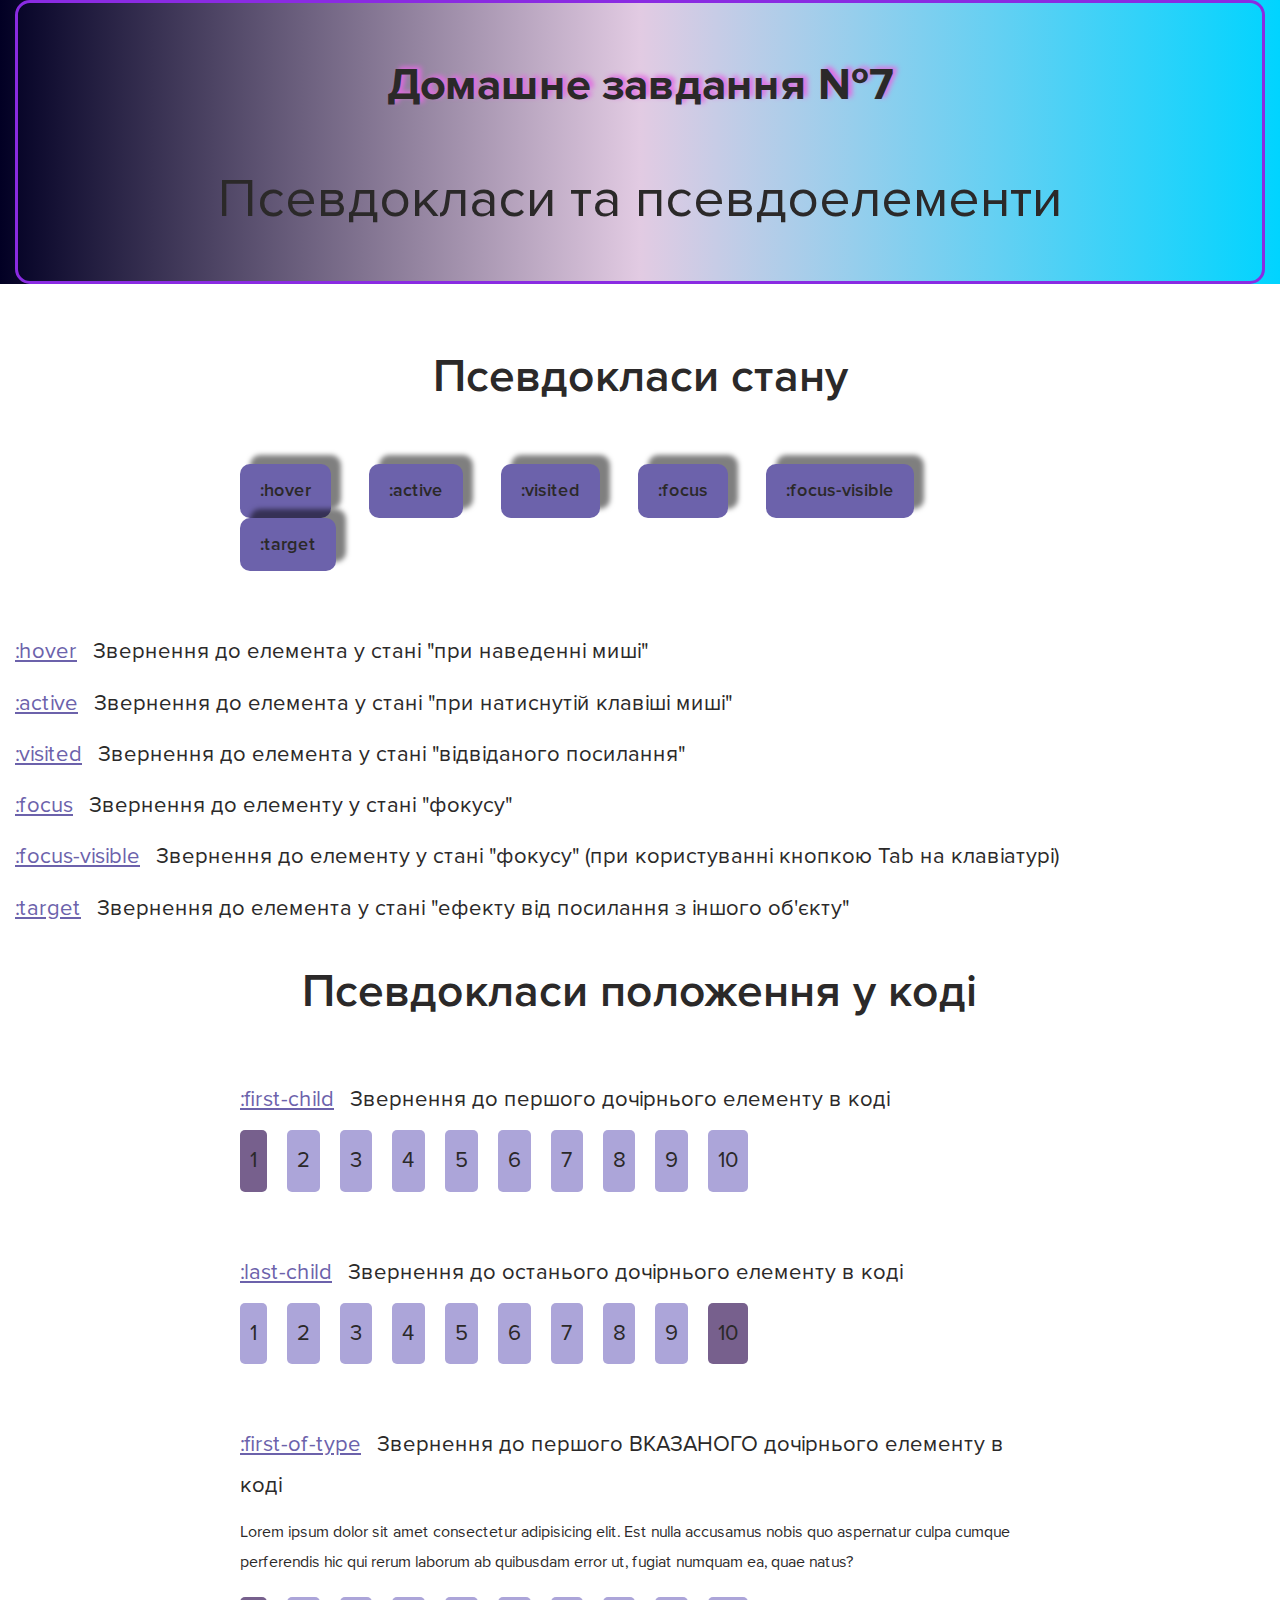
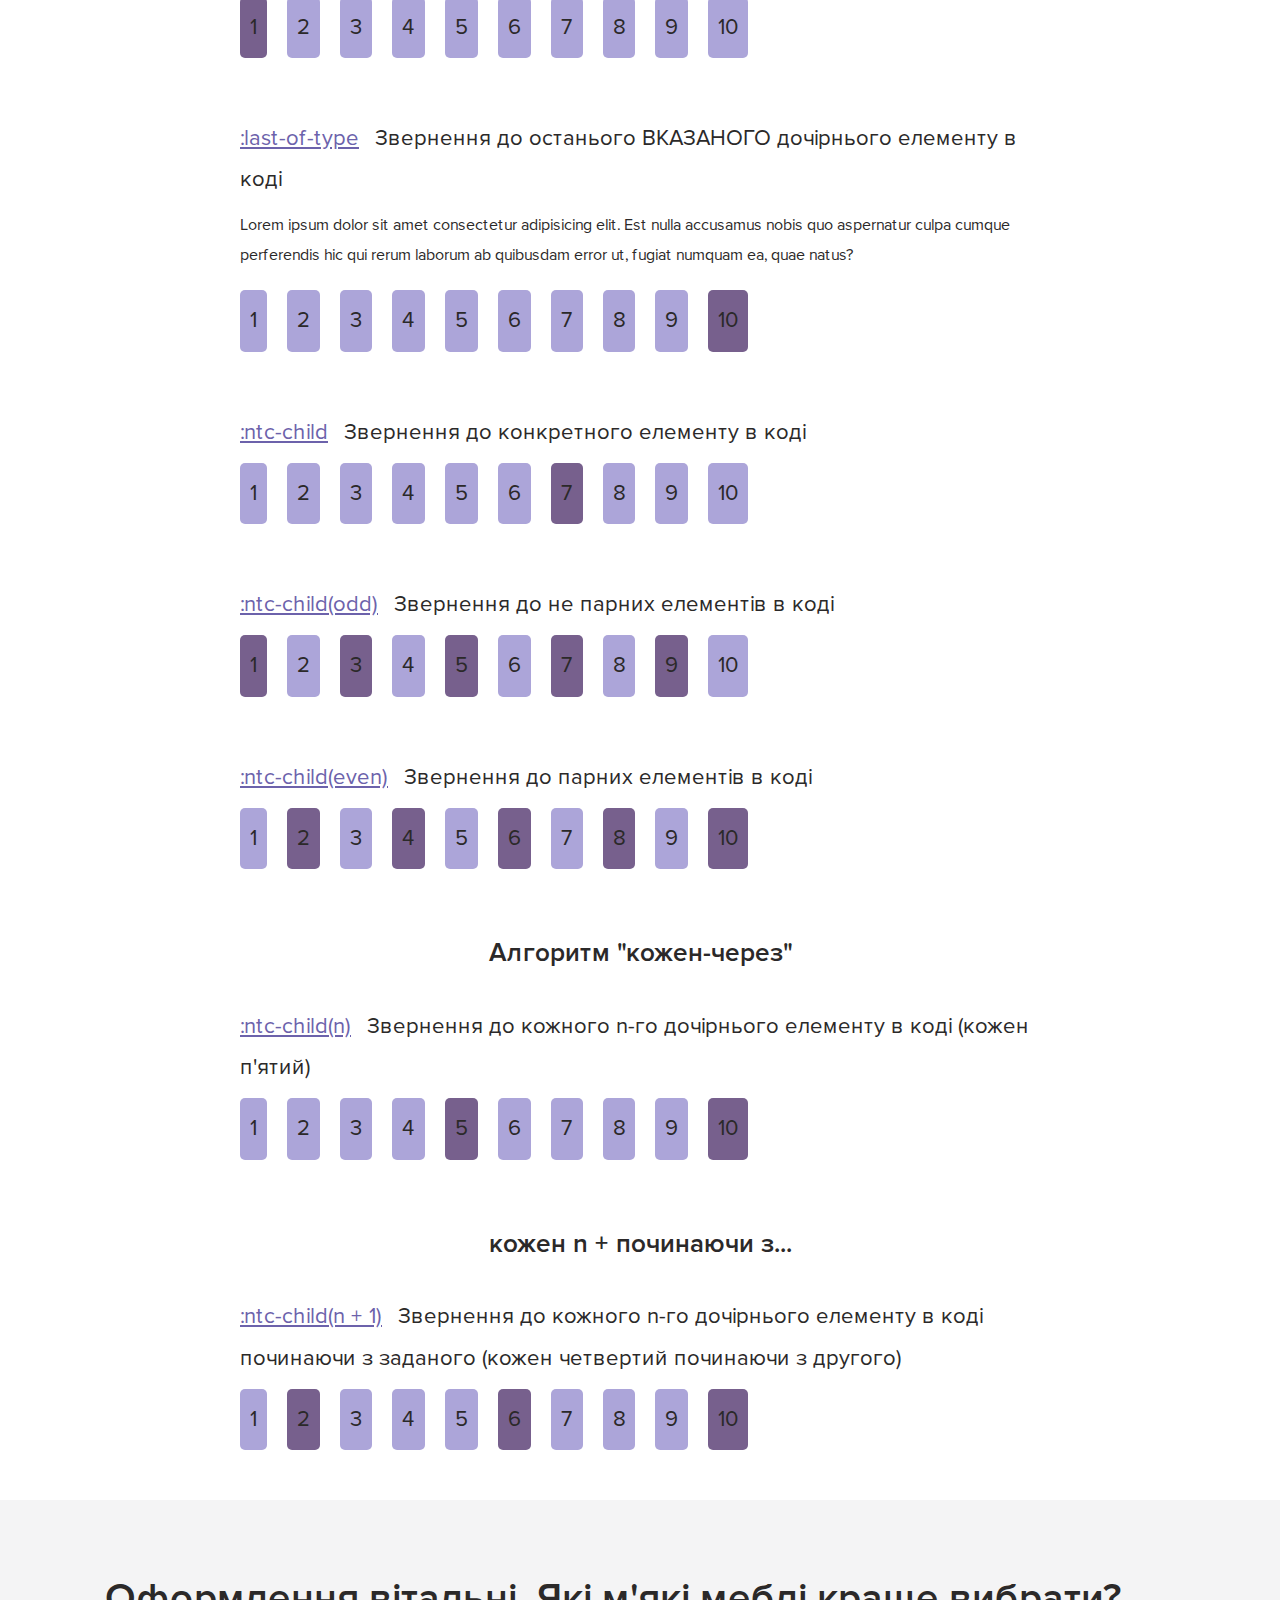
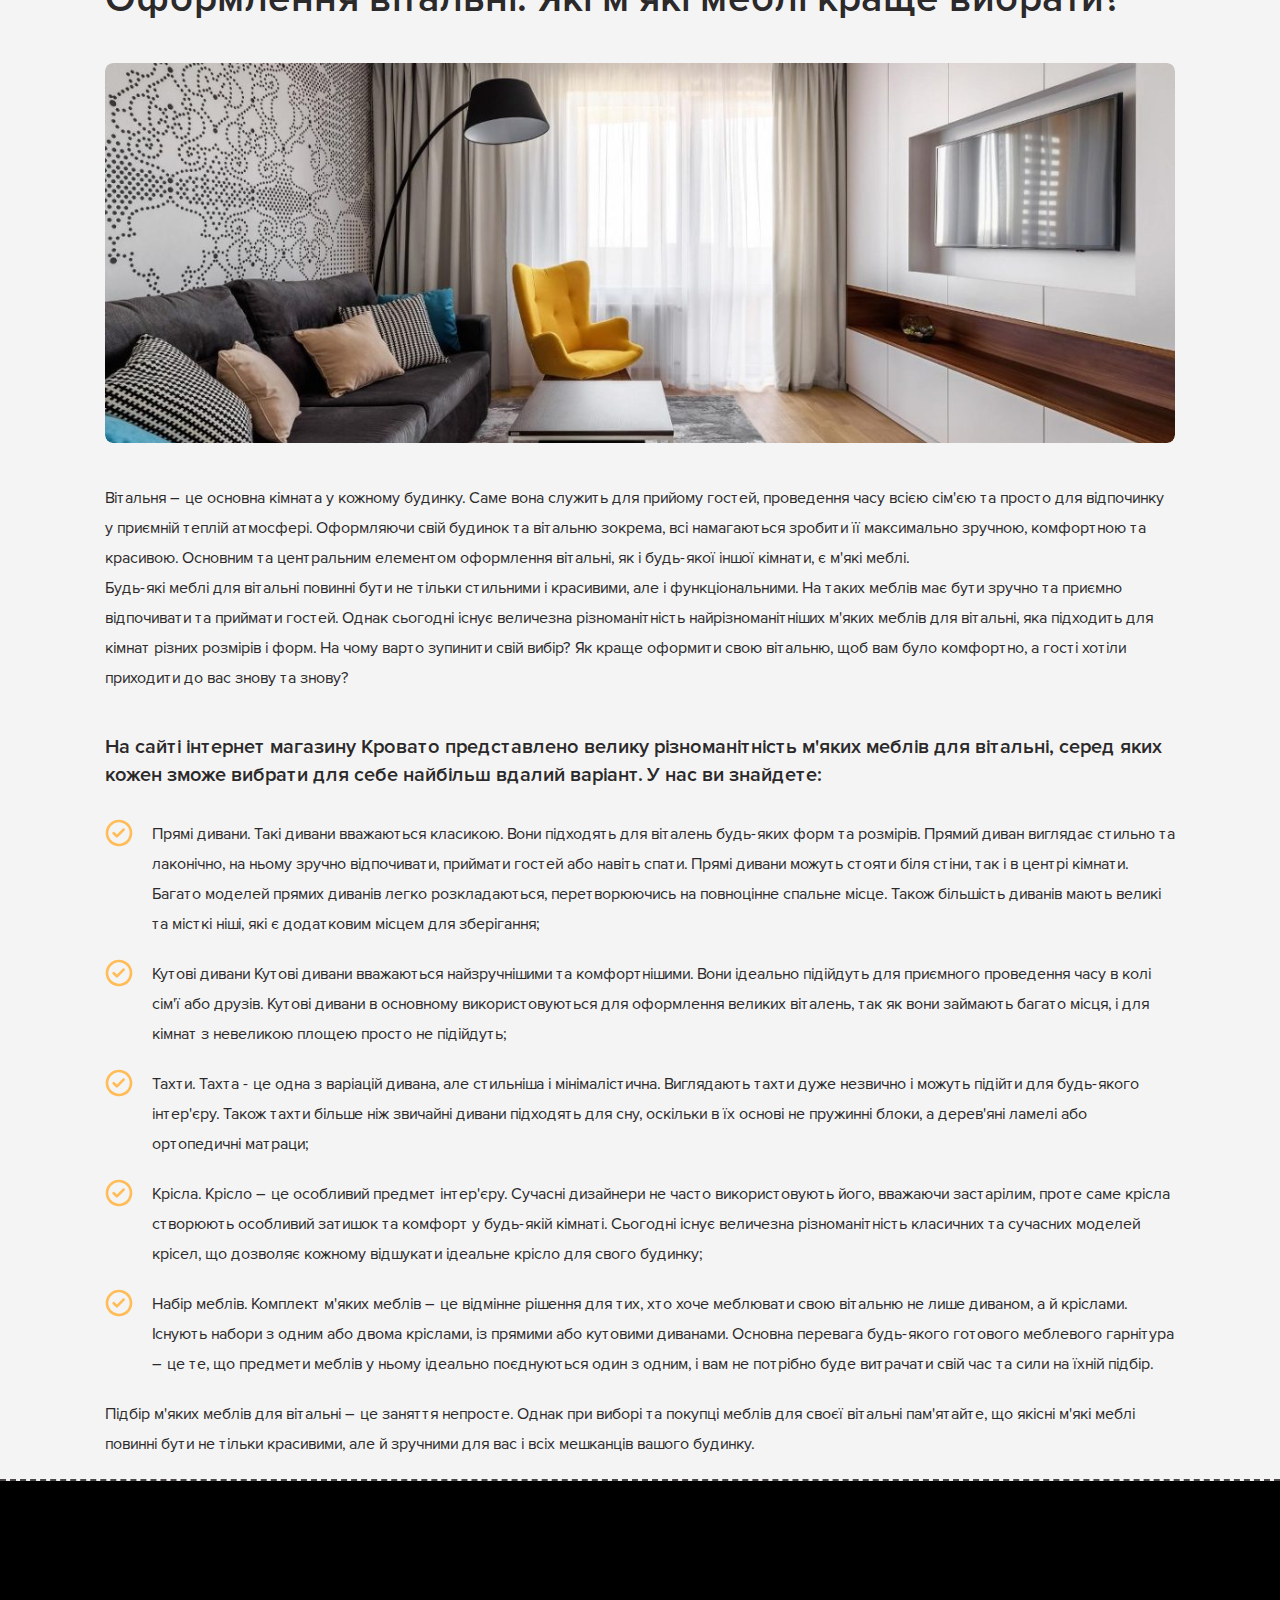
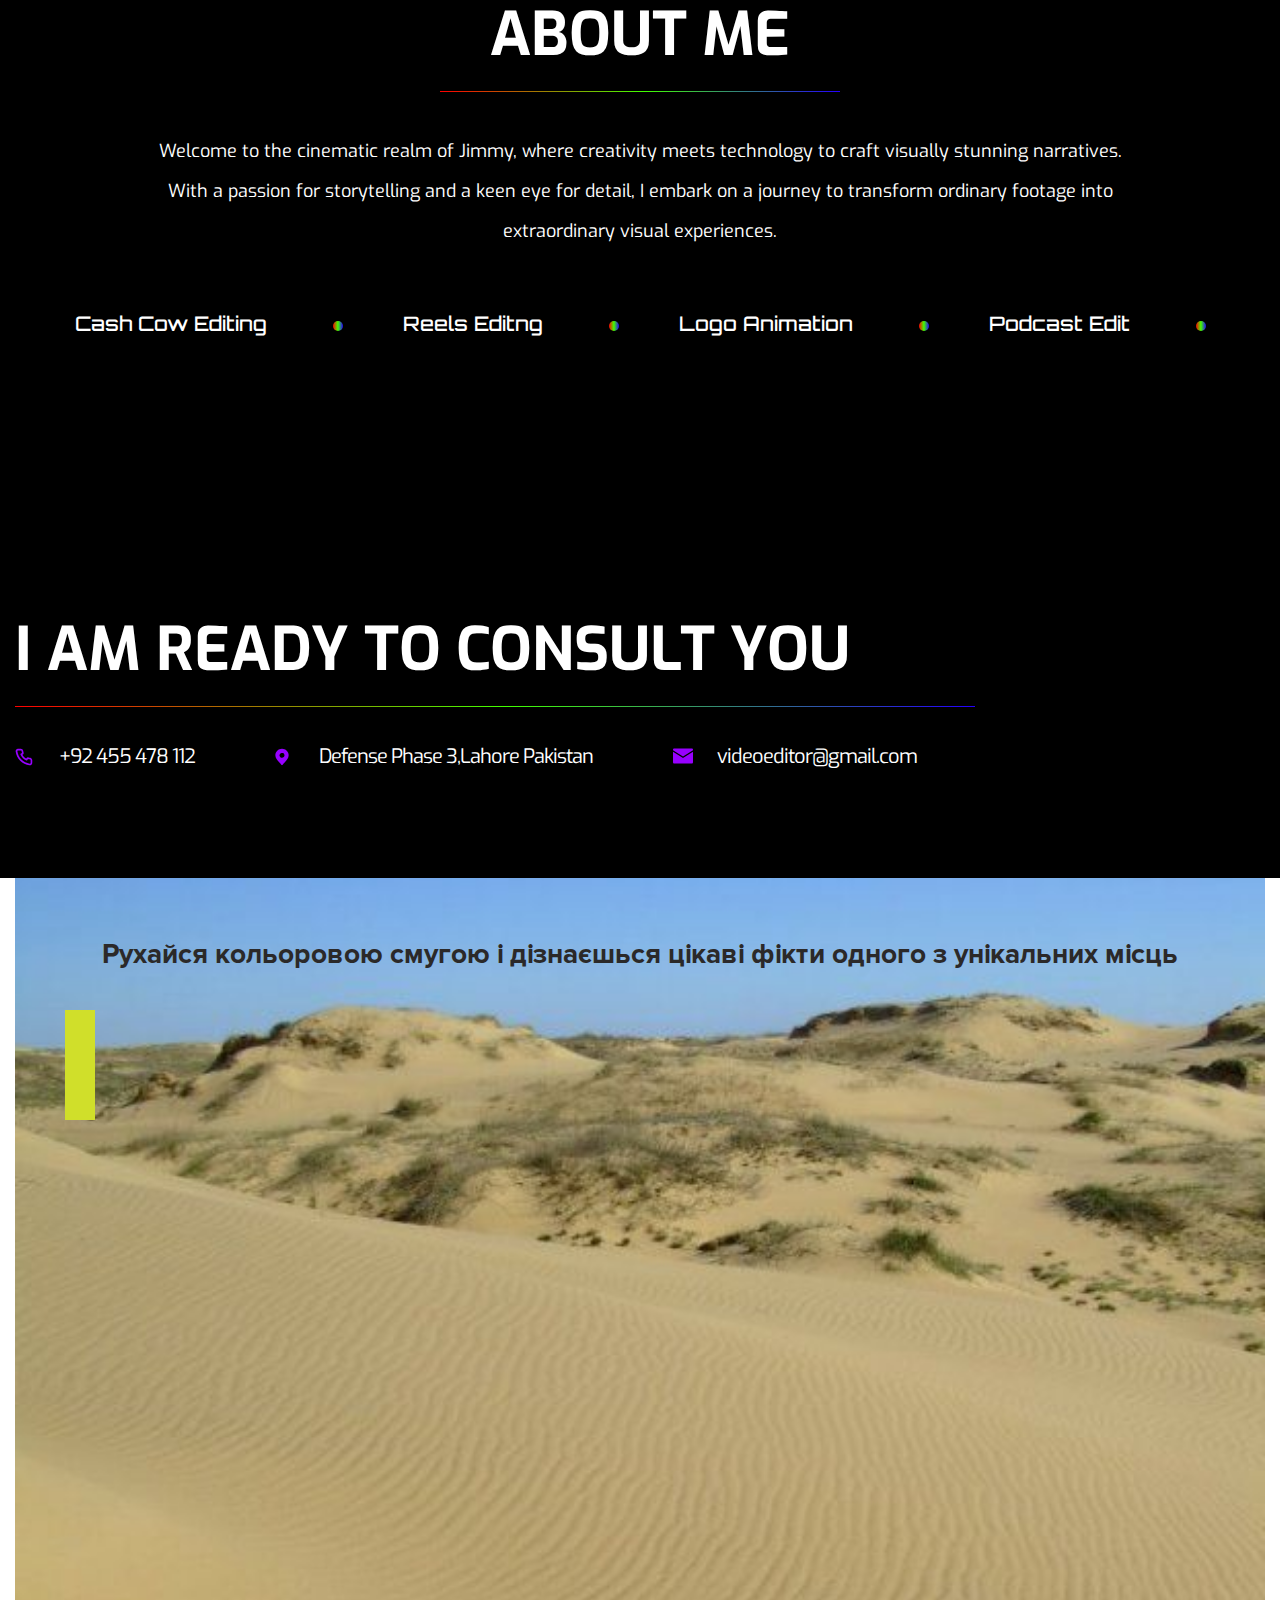
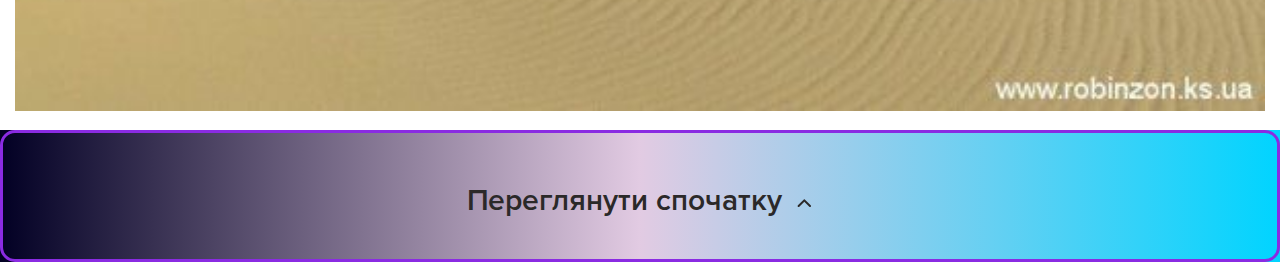
<file: lesson_7/index.html>
<!DOCTYPE html>
<html lang="uk">

<head>
	<meta charset="UTF-8">
	<meta name="viewport" content="width=device-width, initial-scale=1.0">
	<link rel="stylesheet" href="css/style.css">
	<title>Lesson_7</title>
</head>

<body>
	<header class="header" id="section-7">
		<div class="header_container">
			<div class="header-wrap">
				<h1 class="title-home">Домашне завдання №7</h1>
				<h2 class="title-name">Псевдокласи та псевдоелементи</h2>
			</div>
		</div>
	</header>
	<main class="page">
		<div class="study-container">
			<div class="study_block">
				<h2 class="study-title">Псевдокласи стану</h2>
				<div class="study-wrap">
					<a href="#section-1" class="study-link">:hover</a>
					<a href="#section-2" class="study-link">:active</a>
					<a href="#section-3" class="study-link">:visited</a>
					<a href="#section-4" class="study-link">:focus</a>
					<a href="#section-5" class="study-link">:focus-visible</a>
					<a href="#section-6" class="study-link">:target</a>
				</div>

				<div class="description">
					<p class="study-text" id="section-1"><span>:hover</span>
						Звернення до елемента у стані "при наведенні миші"
					</p>
					<p class="study-text" id="section-2"><span>:active</span>
						Звернення до елемента у стані "при натиснутій клавіші миші"
					</p>
					<p class="study-text" id="section-3"><span>:visited</span>
						Звернення до елемента у стані "відвіданого посилання"
					</p>
					<p class="study-text" id="section-4"><span>:focus</span>
						Звернення до елементу у стані "фокусу"
					</p>
					<p class="study-text" id="section-5"><span>:focus-visible</span>
						Звернення до елементу у стані "фокусу" (при користуванні кнопкою Tab на клавіатурі)
					</p>
					<p class="study-text" id="section-6"><span>:target</span>
						Звернення до елемента у стані "ефекту від посилання з іншого об'єкту"
					</p>
				</div>
				<h3 class="study-title">
					Псевдокласи положення у коді
				</h3>
				<div class="study-wrap">
					<p class="study-text"><span>:first-child</span>
						Звернення до першого дочірнього елементу в коді
					</p>
					<ul class="study-items first-item">
						<li class="study-item">1</li>
						<li class="study-item">2</li>
						<li class="study-item">3</li>
						<li class="study-item">4</li>
						<li class="study-item">5</li>
						<li class="study-item">6</li>
						<li class="study-item">7</li>
						<li class="study-item">8</li>
						<li class="study-item">9</li>
						<li class="study-item">10</li>
					</ul>
				</div>
				<div class="study-wrap">
					<p class="study-text"><span>:last-child</span>
						Звернення до останього дочірнього елементу в коді
					</p>
					<ul class="study-items last-item">
						<li class="study-item">1</li>
						<li class="study-item">2</li>
						<li class="study-item">3</li>
						<li class="study-item">4</li>
						<li class="study-item">5</li>
						<li class="study-item">6</li>
						<li class="study-item">7</li>
						<li class="study-item">8</li>
						<li class="study-item">9</li>
						<li class="study-item">10</li>
					</ul>
				</div>
				<div class="study-wrap">
					<p class="study-text"><span>:first-of-type</span>
						Звернення до першого ВКАЗАНОГО дочірнього елементу в коді
					</p>
					<div class="study-items study-first_type">
						<p>Lorem ipsum dolor sit amet consectetur adipisicing elit. Est nulla accusamus nobis quo aspernatur
							culpa cumque perferendis hic qui rerum laborum ab quibusdam error ut, fugiat numquam ea, quae
							natus?
						</p>
						<div class="study-item">1</div>
						<div class="study-item">2</div>
						<div class="study-item">3</div>
						<div class="study-item">4</div>
						<div class="study-item">5</div>
						<div class="study-item">6</div>
						<div class="study-item">7</div>
						<div class="study-item">8</div>
						<div class="study-item">9</div>
						<div class="study-item">10</div>
					</div>
				</div>
				<div class="study-wrap">
					<p class="study-text"><span>:last-of-type</span>
						Звернення до останього ВКАЗАНОГО дочірнього елементу в коді
					</p>
					<div class="study-items study-last_type">
						<p>Lorem ipsum dolor sit amet consectetur adipisicing elit. Est nulla accusamus nobis quo aspernatur
							culpa cumque perferendis hic qui rerum laborum ab quibusdam error ut, fugiat numquam ea, quae
							natus?
						</p>
						<div class="study-item">1</div>
						<div class="study-item">2</div>
						<div class="study-item">3</div>
						<div class="study-item">4</div>
						<div class="study-item">5</div>
						<div class="study-item">6</div>
						<div class="study-item">7</div>
						<div class="study-item">8</div>
						<div class="study-item">9</div>
						<div class="study-item">10</div>
					</div>
				</div>

				<div class="study-wrap">
					<p class="study-text"><span>:ntc-child</span>
						Звернення до конкретного елементу в коді
					</p>
					<ul class="study-items study-ntc_child">
						<li class="study-item">1</li>
						<li class="study-item">2</li>
						<li class="study-item">3</li>
						<li class="study-item">4</li>
						<li class="study-item">5</li>
						<li class="study-item">6</li>
						<li class="study-item">7</li>
						<li class="study-item">8</li>
						<li class="study-item">9</li>
						<li class="study-item">10</li>
					</ul>
				</div>

				<div class="study-wrap">
					<p class="study-text"><span>:ntc-child(odd)</span>
						Звернення до не парних елементів в коді
					</p>
					<ul class="study-items study-odd">
						<li class="study-item">1</li>
						<li class="study-item">2</li>
						<li class="study-item">3</li>
						<li class="study-item">4</li>
						<li class="study-item">5</li>
						<li class="study-item">6</li>
						<li class="study-item">7</li>
						<li class="study-item">8</li>
						<li class="study-item">9</li>
						<li class="study-item">10</li>
					</ul>
				</div>

				<div class="study-wrap">
					<p class="study-text"><span>:ntc-child(even)</span>
						Звернення до парних елементів в коді
					</p>
					<ul class="study-items study-even">
						<li class="study-item">1</li>
						<li class="study-item">2</li>
						<li class="study-item">3</li>
						<li class="study-item">4</li>
						<li class="study-item">5</li>
						<li class="study-item">6</li>
						<li class="study-item">7</li>
						<li class="study-item">8</li>
						<li class="study-item">9</li>
						<li class="study-item">10</li>
					</ul>
				</div>

				<h3 class="study-algorithm">
					Алгоритм "кожен-через"
				</h3>
				<div class="study-wrap">
					<p class="study-text"><span>:ntc-child(n)</span>
						Звернення до кожного n-го дочірнього елементу в коді (кожен п'ятий)
					</p>
					<ul class="study-items study-each_one">
						<li class="study-item">1</li>
						<li class="study-item">2</li>
						<li class="study-item">3</li>
						<li class="study-item">4</li>
						<li class="study-item">5</li>
						<li class="study-item">6</li>
						<li class="study-item">7</li>
						<li class="study-item">8</li>
						<li class="study-item">9</li>
						<li class="study-item">10</li>
					</ul>
				</div>

				<h3 class="study-algorithm">
					кожен n + починаючи з...
				</h3>
				<div class="study-wrap">
					<p class="study-text"><span>:ntc-child(n + 1)</span>
						Звернення до кожного n-го дочірнього елементу в коді починаючи з заданого (кожен четвертий починаючи з
						другого)
					</p>
					<ul class="study-items study-present">
						<li class="study-item">1</li>
						<li class="study-item">2</li>
						<li class="study-item">3</li>
						<li class="study-item">4</li>
						<li class="study-item">5</li>
						<li class="study-item">6</li>
						<li class="study-item">7</li>
						<li class="study-item">8</li>
						<li class="study-item">9</li>
						<li class="study-item">10</li>
					</ul>
				</div>
			</div>

		</div>


		<!-- блок з макету KROVATO -->
		<section class="decoration">
			<div class="decoration-wrap">
				<h4 class="title-krovato title">
					Оформлення вітальні. Які м'які меблі краще вибрати?
				</h4>
				<img class="decoration-image" src="img/living_room.svg" alt="Вітальня">
				<div class="text-items">
					<p>
						Вітальня – це основна кімната у кожному будинку. Саме вона служить для
						прийому гостей, проведення часу всією сім'єю та просто для відпочинку
						у приємній теплій атмосфері. Оформляючи свій будинок та вітальню зокрема,
						всі намагаються зробити її максимально зручною, комфортною та красивою.
						Основним та центральним елементом оформлення вітальні, як і будь-якої
						іншої кімнати, є м'які меблі.
					</p>
					<p>
						Будь-які меблі для вітальні повинні бути не тільки стильними і красивими,
						але і функціональними. На таких меблів має бути зручно та приємно
						відпочивати та приймати гостей. Однак сьогодні існує величезна
						різноманітність найрізноманітніших м'яких меблів для вітальні, яка
						підходить для кімнат різних розмірів і форм. На чому варто зупинити свій
						вибір? Як краще оформити свою вітальню, щоб вам було комфортно, а гості
						хотіли приходити до вас знову та знову?
					</p>
				</div>
				<h4 class="sub-title-decoration">
					На сайті інтернет магазину Кровато представлено велику різноманітність
					м'яких меблів для вітальні, серед яких кожен зможе вибрати для себе
					найбільш вдалий варіант. У нас ви знайдете:
				</h4>
				<ul class="list-decoration">
					<li class="item-list">
						Прямі дивани. Такі дивани вважаються класикою. Вони підходять для віталень
						будь-яких форм та розмірів. Прямий диван виглядає стильно та лаконічно, на
						ньому зручно відпочивати, приймати гостей або навіть спати. Прямі дивани
						можуть стояти біля стіни, так і в центрі кімнати. Багато моделей прямих
						диванів легко розкладаються, перетворюючись на повноцінне спальне місце.
						Також більшість диванів мають великі та місткі ніші, які є додатковим
						місцем для зберігання;
					</li>
					<li class="item-list">
						Кутові дивани Кутові дивани вважаються найзручнішими та комфортнішими.
						Вони ідеально підійдуть для приємного проведення часу в колі сім'ї
						або друзів. Кутові дивани в основному використовуються для оформлення
						великих віталень, так як вони займають багато місця, і для кімнат з
						невеликою площею просто не підійдуть;
					</li>
					<li class="item-list">
						Тахти. Тахта - це одна з варіацій дивана, але стильніша і мінімалістична.
						Виглядають тахти дуже незвично і можуть підійти для будь-якого
						інтер'єру. Також тахти більше ніж звичайні дивани підходять для сну,
						оскільки в їх основі не пружинні блоки, а дерев'яні ламелі або
						ортопедичні матраци;
					</li>
					<li class="item-list">
						Крісла. Крісло – це особливий предмет інтер'єру. Сучасні дизайнери не
						часто використовують його, вважаючи застарілим, проте саме крісла
						створюють особливий затишок та комфорт у будь-якій кімнаті. Сьогодні існує
						величезна різноманітність класичних та сучасних моделей крісел, що
						дозволяє кожному відшукати ідеальне крісло для свого будинку;
					</li>
					<li class="item-list">
						Набір меблів. Комплект м'яких меблів – це відмінне рішення для тих,
						хто хоче меблювати свою вітальню не лише диваном, а й кріслами. Існують
						набори з одним або двома кріслами, із прямими або кутовими диванами.
						Основна перевага будь-якого готового меблевого гарнітура – це те, що
						предмети меблів у ньому ідеально поєднуються один з одним, і вам не
						потрібно буде витрачати свій час та сили на їхній підбір.
					</li>
				</ul>
				<p class="text-item">
					Підбір м'яких меблів для вітальні – це заняття непросте. Однак при
					виборі та покупці меблів для своєї вітальні пам'ятайте, що якісні
					м'які меблі повинні бути не тільки красивими, але й зручними для вас
					і всіх мешканців вашого будинку.
				</p>
			</div>
		</section>

		<!-- блок з макету Portfolio -->
		<section class="article">
			<div class="article-container">
				<div class="content-wrap">
					<h4 class="title-article">About me</h4>
					<div class="content">
						<p>Welcome to the cinematic realm of Jimmy, where creativity meets technology
							to craft visually stunning narratives. With a passion for storytelling and
							a keen eye for detail, I embark on a journey to transform ordinary footage
							into extraordinary visual experiences.</p>
					</div>
				</div>

				<ul class="skills-article">
					<li class="item-skill">
						Cash cow editing
					</li>
					<li class="item-skill">
						Reels editng
					</li>
					<li class="item-skill">
						logo animation
					</li>
					<li class="item-skill">
						podcast edit
					</li>
				</ul>
			</div>
		</section>

		<section class="contacts">
			<div class="contacts-wrap">
				<div class="contacts-content">
					<h5 class="contacts-title">
						I am ready to consult you
					</h5>
					<div class="contacts-list">
						<a class="contact-item icon-call" href="tel:+92455478112">
							+92 455 478 112
						</a>
						<a class="contact-item icon-location" target="_blank"
							href="https://www.google.com.ua/maps/@50.4843948,30.5643994,10.5z?hl=ru&entry=ttu">
							defense phase 3,lahore pakistan
						</a>
						<a class="contact-item icon-email" target="_blank" href="videoeditor@gmail.com">
							videoeditor@gmail.com
						</a>
					</div>
				</div>
			</div>
		</section>
		<section class="game1">
			<div class="game_container">
				<div class="game-wrap">
					<h5 class="title-game">Рухайся кольоровою смугою і дізнаєшься цікаві фікти одного з унікальних місць</h5>
					<div class="game">
						<div class="game__line-1 game__line"></div>
						<div class="game__line-2 game__line"> <span>Олешківська пустеля</span>- 200 гектарів гарячого піщаного
							моря</div>
						<div class="game__line-3 game__line"></div>
						<div class="game__line-4 game__line">З'явилася пустеля через випасання величезних отар овець. А
							знаходиться це місце в...</div>
						<div class="game__line-5"></div>
						<div class="game__line-6"></div>
						<div class="game-img"></div>
					</div>
				</div>
			</div>
		</section>


	</main>

	<footer class="footer">
		<div class="footer-wrap">
			<div class="arrow-top">
				<a href="#section-7">Переглянути спочатку</a>
			</div>
		</div>
	</footer>

</body>

</html>
</file>
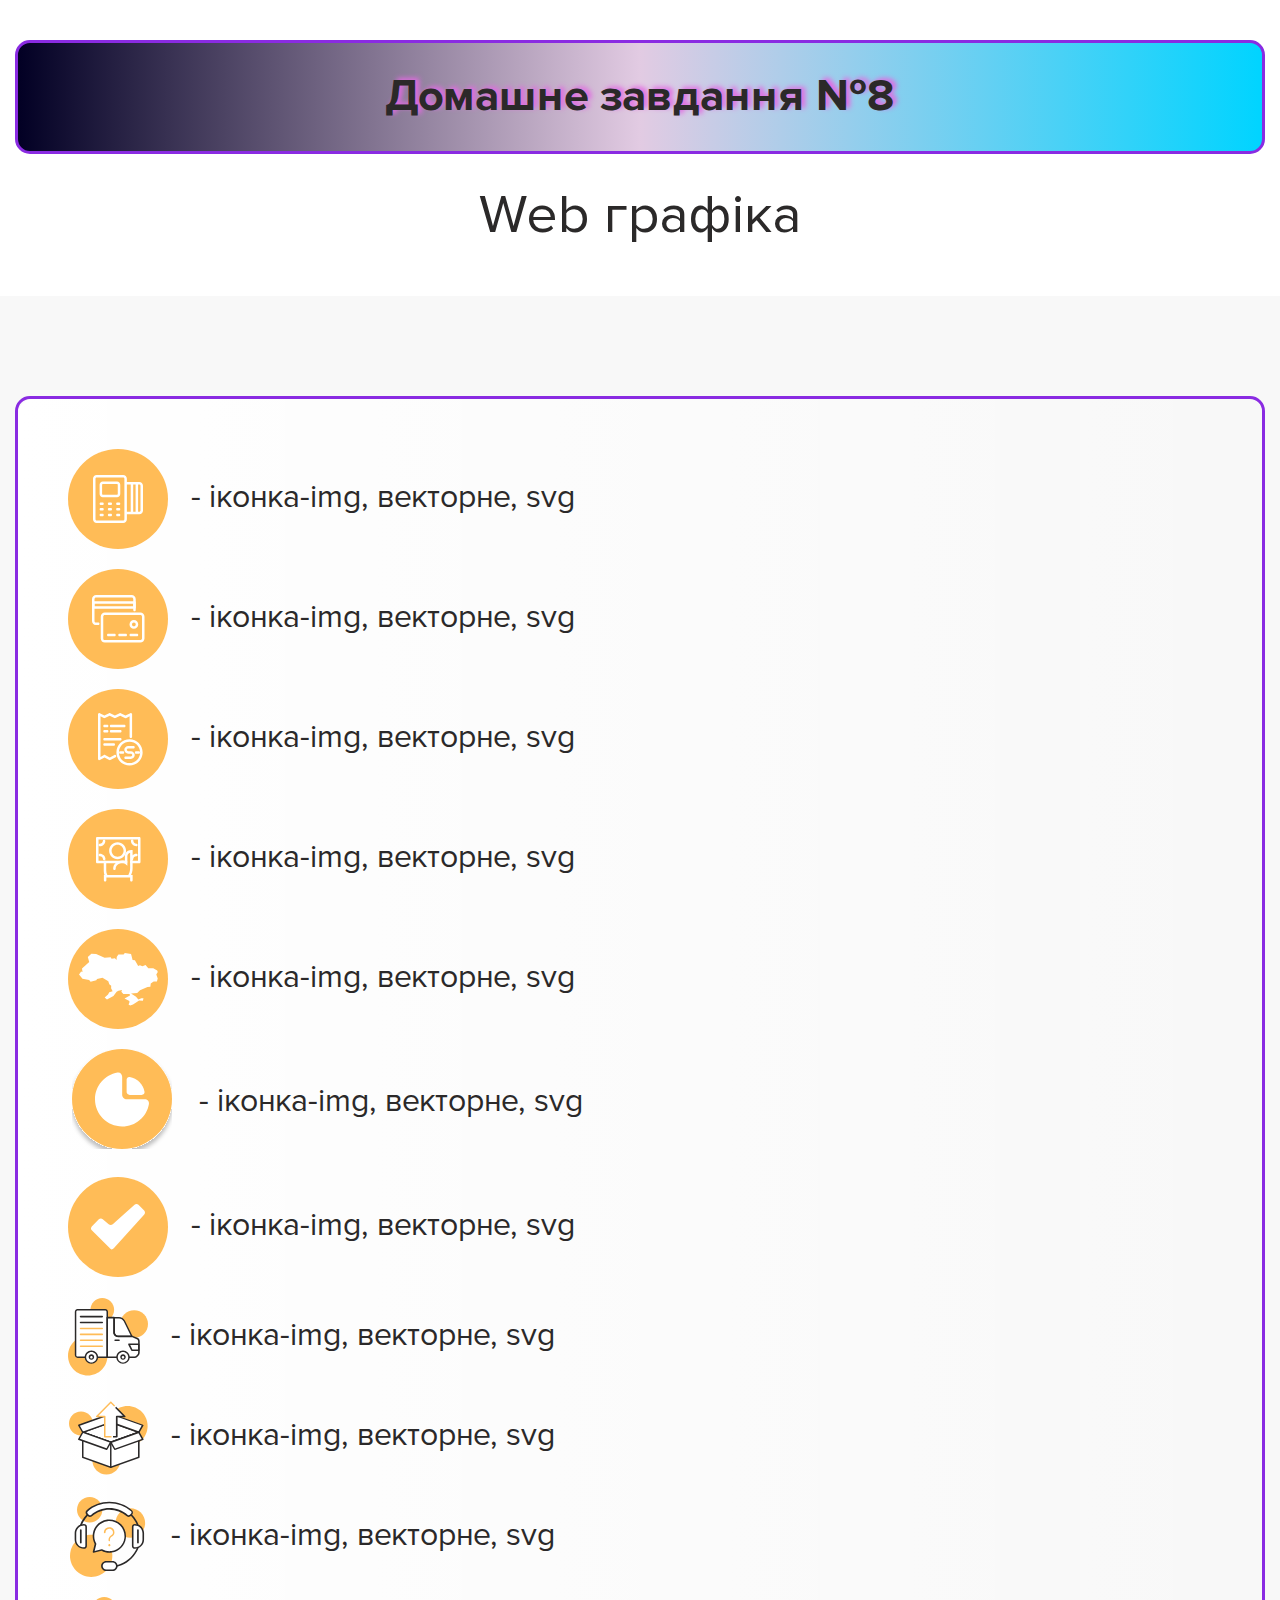
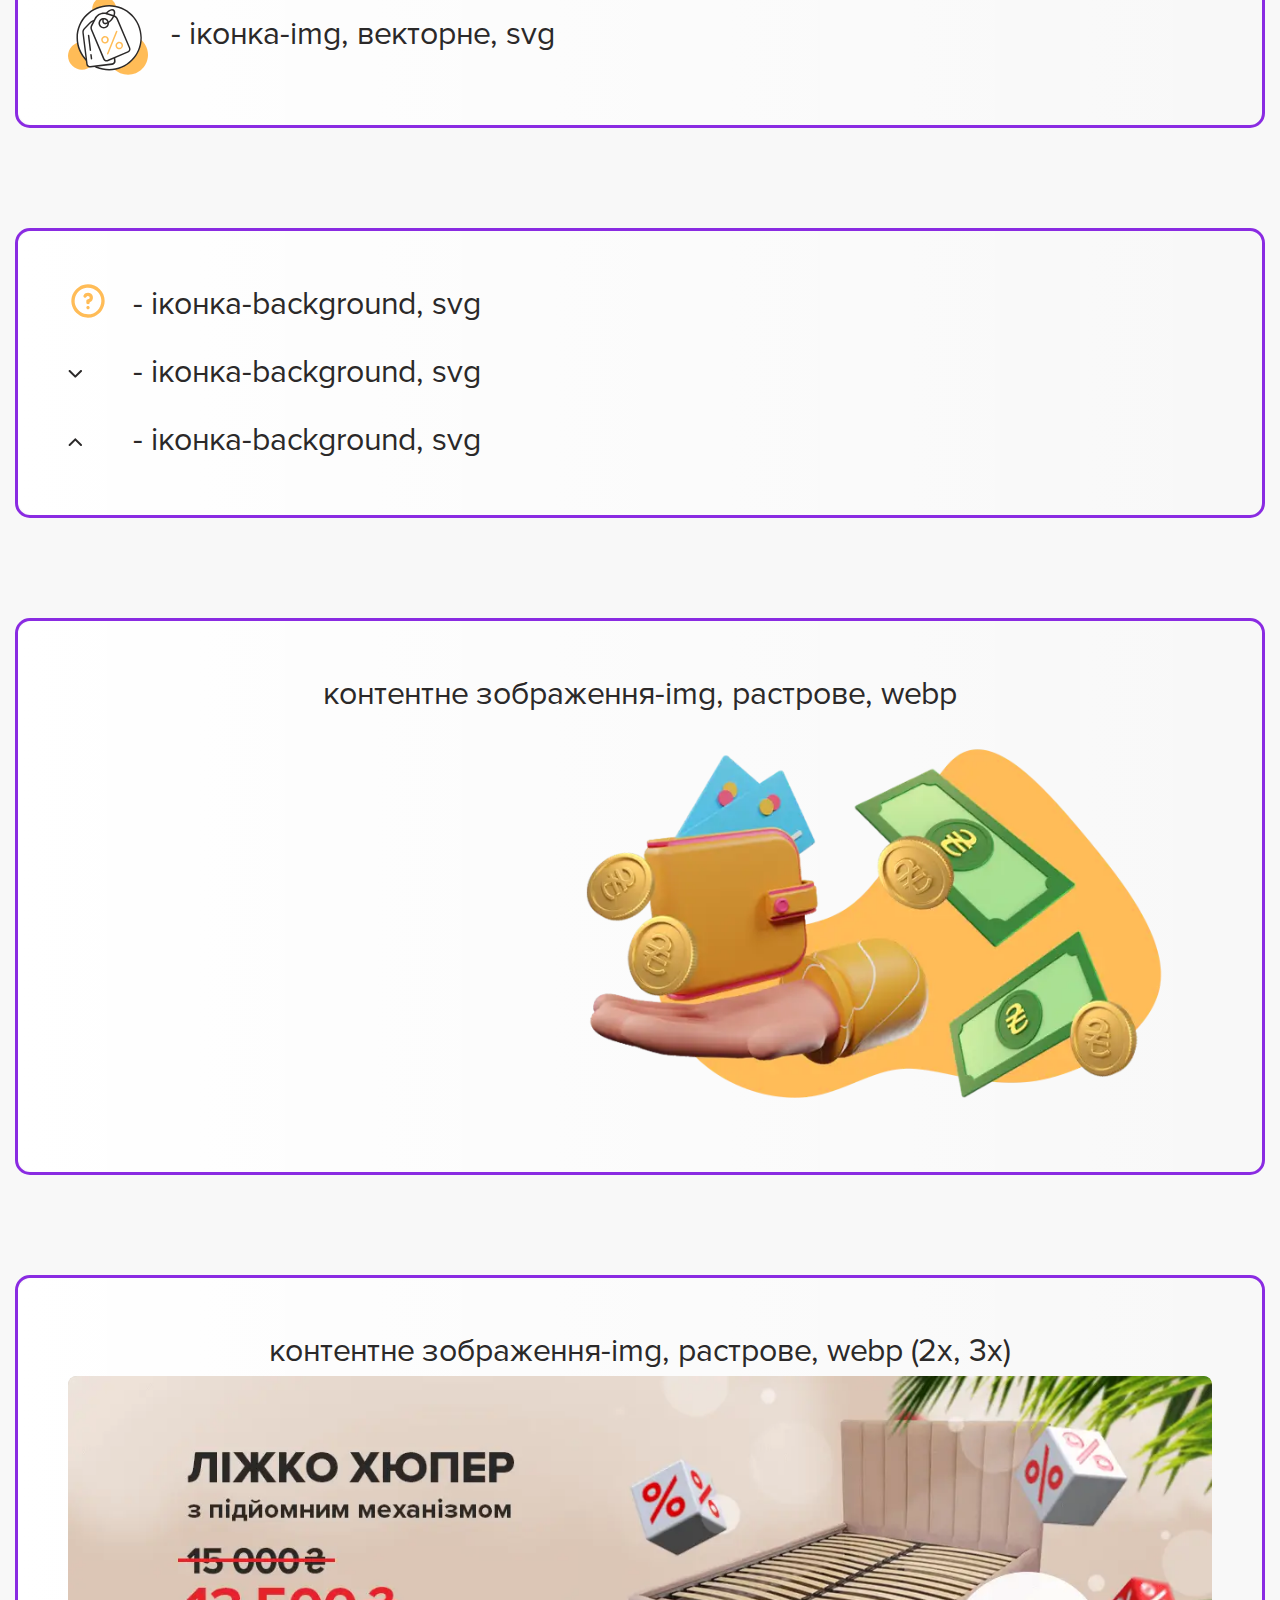
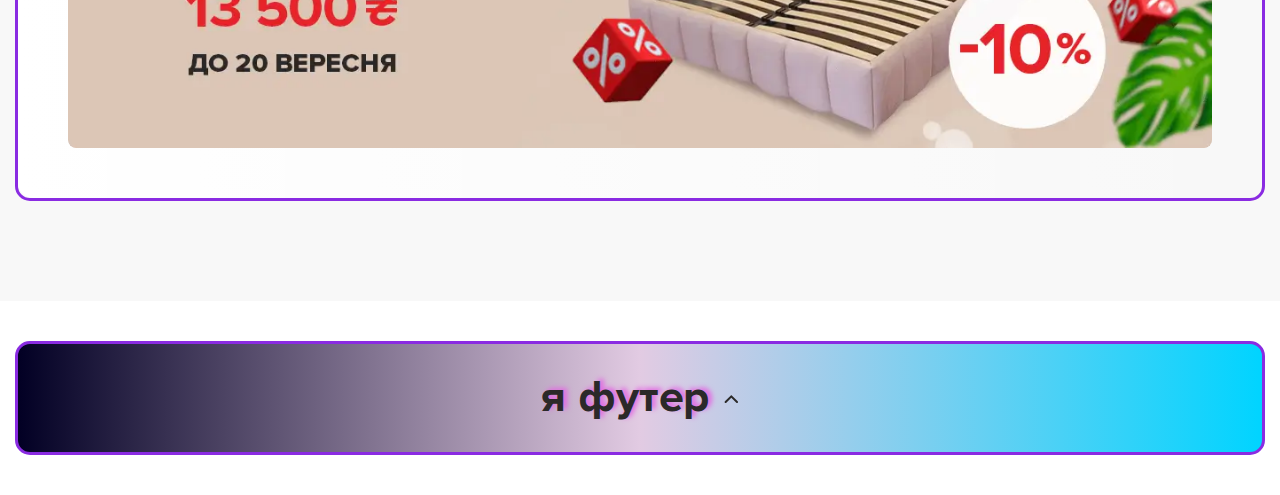
<file: lesson_8/index.html>
<!DOCTYPE html>
<html lang="uk">

<head>
	<meta charset="UTF-8">
	<meta name="viewport" content="width=device-width, initial-scale=1.0">
	<link rel="stylesheet" href="css/style.css">
	<title>Lesson_8</title>
</head>

<body>
	<header class="header" id="section-1">
		<div class="container">
			<div class="header-wrap">
				<h1 class="title-home">Домашне завдання №8</h1>
				<h2 class="title-name">Web графіка</h2>
			</div>
		</div>
	</header>
	<main class="page">
		<div class="container">
			<div class="page-wrap">

				<div class="description">
					<p class="text">
						<img src="img/terminal.svg" alt="Icon">
						- іконка-img, векторне, svg
					</p>
					<p class="text">
						<img src="img/credit_card.svg" alt="Icon">
						- іконка-img, векторне, svg
					</p>
					<p class="text">
						<img src="img/cashless.svg" alt="Icon">
						- іконка-img, векторне, svg
					</p>
					<p class="text">
						<img src="img/postpaid.svg" alt="Icon">
						- іконка-img, векторне, svg
					</p>
					<p class="text">
						<img src="img/payment.svg" alt="Icon">
						- іконка-img, векторне, svg
					</p>
					<p class="text">
						<img src="img/credit.svg" alt="Icon">
						- іконка-img, векторне, svg
					</p>
					<p class="text">
						<img src="img/before_payment.svg" alt="Icon">
						- іконка-img, векторне, svg
					</p>
					<p class="text">
						<img src="img/delivery.svg" alt="Icon">
						- іконка-img, векторне, svg
					</p>
					<p class="text">
						<img src="img/assembly.svg" alt="Icon">
						- іконка-img, векторне, svg
					</p>
					<p class="text">
						<img src="img/service.svg" alt="Icon">
						- іконка-img, векторне, svg
					</p>
					<p class="text">
						<img src="img/discounts.svg" alt="Icon">
						- іконка-img, векторне, svg
					</p>

				</div>
			</div>

			<div class="page-wrap">
				<div class="description">
					<p class="text question">
						- іконка-background, svg
					</p>
					<p class="text arrow_down">
						- іконка-background, svg
					</p>
					<p class="text arrow_up">
						- іконка-background, svg
					</p>
				</div>
			</div>

			<div class="page-wrap">
				<div class="description">
					<div class="title">
						контентне зображення-img, растрове, webp
						<img src="img/wallet_with_money.webp" alt="wallet_with_money">
					</div>
				</div>
			</div>

			<div class="page-wrap">
				<div class="description">
					<div class="title">
						контентне зображення-img, растрове, webp (2x, 3x)
						<img srcset="img/slide-1_2x.webp 2x, img/slide-1_3x.webp 3x" src="img/slide-1.webp" alt="Image">
						<!-- <picture>
							<source srcset="img/slide-1_2x.webp 2x, img/slide-1_3x.webp 3x">
							<img src="img/slide-1.webp" alt="Image">
						</picture> -->
					</div>
				</div>
			</div>

		</div>
	</main>

	<footer class="footer">
		<div class="container">
			<div class="footer-wrap">
				<a href="#section-1">я футер</a>
			</div>
		</div>
	</footer>

</body>

</html>
</file>
<file: lesson_10/css/style.css>
/* підключення шрифту Roboto, Quicksand через плагін */
@import url("https://fonts.googleapis.com/css?family=Roboto:300,regular,500&display=swap");
@import url("https://fonts.googleapis.com/css?family=Quicksand&display=swap");
@import url("https://fonts.googleapis.com/css?family=Quicksand:500,700&display=swap");

/* Локальне підключення шрифтів */
@import url("fonts.css");

/* Скидання стилів */
@import url(reset.css);

body {
	font-family: "Proxima Nova", sans-serif;
	color: #2b2929;
	background-color: rgb(248, 248, 248);
}

/* блок header */
.wrapper {
	min-height: 100%;
	overflow: clip;
}

.header {
	padding-top: 25px;
	padding-bottom: 25px;
	background-color: rgb(255, 255, 255);
	position: fixed;
	width: 100%;
	z-index: 10;
}

/* ------------------------- */
[class*="__container"] {
	max-width: 1320px;
	padding-left: 15px;
	padding-right: 15px;
	margin: 0 auto;
}

.header {}

.header__container {
	position: relative;
}

.header__logo {
	display: inline-block;
	margin-right: 34px;
	vertical-align: middle;
}

.header__link {}

.header__images {}

.header__button {
	padding: 11px 20px;
	background-color: #FFBC57;
	border-radius: 8px;
	font-size: 19px;
	line-height: 1.2632%;
	font-weight: 600;
	/* 24px/19 */
	color: white;
	text-shadow: 0px 0px 5px rgba(0, 0, 0, 25);
}


.header__button span {}

.header__button span::before {
	content: "";
	background: url('../img/menu.svg') 0px 0px no-repeat;
	width: 24px;
	height: 24px;
	margin-right: 10px;
	vertical-align: middle;
}

.header__button:hover {
	background-color: rgba(255, 189, 97, 0.725);
}

.header__button span:hover::before {
	background: url('../img/close-menu.svg') 0px 0px no-repeat;
	content: "";
	width: 24px;
	height: 24px;
}

/* --------------menu---------------- */
.menu {
	display: none;
	position: relative;
	z-index: 5;
}

.menu:target {
	display: block;
	position: absolute;
	top: 85px;
	left: 0;
	border-radius: 8px 0 0 8px;
	background-color: #fff;
	min-width: 300px;
	padding: 8px 0;
}


/* .header__menu {
	position: absolute;
	top: 85px;
	left: 0px;
	background-color: #fff;
	border-radius: 8px 0 0 8px;
} */

/* .menu__list {
	min-width: 300px;
	padding: 8px 0;
	position: relative;

} */

.menu__item {
	/* position: relative; */
}

.menu__item:hover .sub-menu {
	opacity: 1;
	visibility: visible;
}

.menu__link * {
	vertical-align: middle;
}

.menu__link {
	font-size: 20px;
	line-height: 1.40;
	/* 28px/20 */
	font-weight: 600;
	padding: 10px 15px 10px 30px;
	vertical-align: middle;
	position: relative;
	width: 100%;
}

.menu__link::after {
	content: '';
	background: url('../img/menu/arrow_right_icon.svg') 0px 0px no-repeat;
	width: 24px;
	height: 24px;
	position: absolute;
	top: 18px;
	right: 15px;
}

.menu__link:hover {
	background-color: #ffbc57;
}

.menu__link:hover::after {
	background: url('../img/menu/arrow_right_black.svg') 0px 0px no-repeat;
}

.menu__icon-image {
	margin-right: 15px;
}

.sub-menu {
	opacity: 0;
	visibility: hidden;
	position: absolute;
	top: 0px;
	left: 300px;
	background-color: #fff;
	padding: 8px 0;
	min-width: 326px;
	border-radius: 0px 8px 8px 0;
	height: 100%;
}

.sub-menu__list {
	padding: 20px 20px 20px 30px;
	height: 100%;
	position: relative;
	overflow-y: auto;
}

.sub-menu__list::before {
	content: "";
	position: absolute;
	background: #fdae3f;
	height: 100%;
	width: 5px;
	top: 0;
	left: 0;
}

.sub-menu__link {
	font-size: 19px;
	line-height: 2.1;
	/* 40px/19 */
}

.sub-menu__link:not(:last-child) {
	margin-bottom: 10px;
}

.sub-menu__link:hover {
	color: #fdae3f;
	text-decoration: underline;
}

/* БЕМ блок categories */
.categories {
	padding-top: 150px;
}

.categories__title {
	font-size: 40px;
	font-weight: 600;
	line-height: 1.20;
	/* 48px/40 */
	margin-bottom: 40px;
}


.list-categories {
	font-size: 0;
	margin-left: -5px;
	margin-right: -5px;
}

.list-categories__item {
	/* background-color: #fff; */
	background: url('../img/categories/ellipse_bg.png') 0 bottom #fff no-repeat;
	display: inline-block;
	border-radius: 8px;
	box-shadow: -3px 4px 15px 0 rgba(0, 0, 0, .06);
	/* border: 1px solid #eee; */
	margin-left: 5px;
	margin-right: 5px;
	max-width: 250px;
	width: 20%;
	max-height: 300px;
}

.list-categories__item:not(:last-child) {
	margin-bottom: 24px;
}

.list-categories__item:hover {
	box-shadow: 0 11px 22px -5px #0000005c;
	transition: all .3s linear;
}

.list-categories__link-card {
	position: relative;
}

.list-categories__subtitle {
	position: absolute;
	top: 20px;
	left: 20px;
	font-size: 20px;
	font-weight: 600;
	line-height: 1.40;
	/* 28px/20 */
}

.list-categories__quantity {
	position: absolute;
	top: 20px;
	right: 20px;
	color: #b1b1b1;
	font-size: 20px;
	font-weight: 600;
	line-height: 1.40;
	/* 28px/20 */
}

.list-categories__image {
	max-width: 100%;
}

.list-categories__icon {
	position: absolute;
	bottom: 20px;
	right: 20px;
}
</file>
<file: lesson_4/css/style.css>
/* ========================= ШРИФТИ =============================== */

/* Google Fonts */
/* @import url('https://fonts.googleapis.com/css2?family=Josefin+Sans:ital@0;1&display=swap');
@import url('https://fonts.googleapis.com/css2?family=Josefin+Sans:ital,wght@0,600;1,600&display=swap');
@import url('https://fonts.googleapis.com/css2?family=Josefin+Sans:ital,wght@0,700;1,700&display=swap'); */

/* Google Fonts (Plugin) */
@import url("https://fonts.googleapis.com/css?family=Josefin+Sans:regular,600,700&display=swap");


/* ****************підключення шрифтів --- практика***************** */
/* Google Fonts */
/* @import url('https://fonts.googleapis.com/css2?family=Josefin+Sans:ital@0;1&family=Montserrat:ital@0;1&display=swap');
@import url('https://fonts.googleapis.com/css2?family=Josefin+Sans:ital@0;1&family=Montserrat:ital,wght@0,500;1,500&display=swap');
@import url('https://fonts.googleapis.com/css2?family=Josefin+Sans:ital@0;1&family=Montserrat:ital,wght@0,600;1,600&display=swap');
@import url('https://fonts.googleapis.com/css2?family=Josefin+Sans:ital@0;1&family=Montserrat:ital,wght@0,800;1,800&display=swap') */

/* Google Fonts (Plugin) */
/* @import url("https://fonts.googleapis.com/css?family=Montserrat:regular,500,600,800&display=swap"); */
/* ****************************************************************** */


/* Локальне підключення шрифтів */
@import url("fonts.css");

/* Скидання стилів */
@import url(reset.css);

body {
	font-family: "Josefin Sans", sans-serif;
	font-size: 18px;
	font-weight: 700;
	color: #2b2929;
	line-height: 1.3889;
}

.title {
	text-align: center;
	font-size: 64px;
	font-style: italic;
	color: rgba(144, 4, 4, 0.826);
	text-transform: uppercase;
	word-spacing: 5px;
	white-space: nowrap;
}

.list {
	text-align: center;
	text-transform: capitalize;
}

.item-link .link {
	font-size: 24px;
	font-style: oblique;
	color: black;
	text-decoration: underline;
}

.item-link.orange .link {
	color: orange;
}

#some-id {
	color: rgb(50, 66, 205);
}

.block-text {
	color: rgb(60, 215, 106);
	text-align: justify;
}

.block-item {
	text-align: center;
}

.block-item>h2 {
	text-shadow: 5px 5px 15px rgba(0, 0, 0, 0.4), -1px 0px 8px red;
	color: blueviolet;
	font-size: 24px;
	letter-spacing: 10px;
	text-transform: capitalize;
}

.images+p {
	color: blue;
	text-align: right;
}

.text {
	color: chocolate;
	font-family: "PFDinTextCondPro", sans-serif;
	font-size: 20px;

}

.text mark {
	color: darkblue;
}

.footer-img~a {
	color: rgb(205, 50, 122);
}

.link span {
	text-decoration: line-through;
	text-decoration-color: rgb(7, 3, 3);
}

/* стилі для блоків з макету KROVATO  */

.title-krovato {
	font-family: "Proxima Nova";
	font-weight: 600;
	font-size: 40px;
	text-align: center;
	line-height: 1.2;
	/* 48/40 */
}

.text-item {
	font-family: "Proxima Nova";
	font-size: 16px;
	font-weight: 400;
	line-height: 1.875;
	/* 30/16 */
}

.sub-title-decoration {
	font-family: "Proxima Nova";
	font-weight: 600;
	font-size: 20px;
	line-height: 1.4;
	/* 28/20 */
}
</file>
<file: lesson_5/css/style.css>
/* підключення шрифту Roboto через плагін */
@import url("https://fonts.googleapis.com/css?family=Roboto:500&display=swap");

/* Локальне підключення шрифтів */
@import url("fonts.css");

/* Скидання стилів */
@import url(reset.css);

body {
	font-family: "Proxima Nova", sans-serif;
	color: #2b2929;
	line-height: 1.875;
	/* 30/16 */
}

.header-wrap {
	padding: 40px 40px 30px 40px;
}

.title-home {
	font-size: 30px;
	font-weight: 700;
	padding-bottom: 20px;
}

.list-item {
	font-size: 26px;
	padding-bottom: 10px;
}

.products {
	background-color: #1e28320d;
	margin-bottom: 140px;
}

.products-wrap {
	margin: 0 auto;
	max-width: 100%;
	width: 1320px;
	overflow: hidden;
}

.products-title {
	font-family: "Roboto", sans-serif;
	font-weight: 500;
	color: #000;
	font-size: 50px;
	text-align: center;
	padding-top: 100px;
	margin-bottom: 60px;
}

.items-images {
	font-size: 0;
	margin-left: -12px;
	margin-right: -12px;
	margin-bottom: 70px;
}

.item-image {
	display: inline-block;
	padding-left: 12px;
	padding-right: 12px;
	width: 16.666%;
}

.item-image img {
	width: 100%;
}

/* стилі для блоків з макету KROVATO  */

.decoration {
	background-color: #1e28320d;
	margin-bottom: 140px;
}

.decoration-wrap {
	margin: 0 auto;
	max-width: 100%;
	width: 1070px;
	padding-top: 75px;
}

.title {
	font-weight: 600;
	font-size: 40px;
	line-height: 1.2;
	/* 48/40 */
}

.title-krovato {
	margin-bottom: 40px;
}

.decoration-image {
	width: 100%;
	margin-bottom: 40px;
}

.text-items {
	margin-bottom: 40px;
}

.sub-title-decoration {
	font-weight: 600;
	font-size: 20px;
	line-height: 1.4;
	/* 28/20 */
	margin-bottom: 30px;
}

.list-decoration {
	margin-bottom: 20px;
}

.item-list {
	padding-left: 47px;
	padding-bottom: 20px;
}

.text-item {
	padding-bottom: 20px;
}

.advantages {
	background-color: #1e28320d;
	margin-bottom: 100px;
}

.advantages-wrap {
	padding: 70px 0;
	margin: 0 auto;
	max-width: 100%;
	width: 1290px;
	overflow: hidden;
}

.advantages-title {
	margin-bottom: 40px;
	text-align: center;
}

.advantages-items {
	font-size: 0;
	margin-left: -15px;
	margin-right: -15px;
}

.advantages-item {
	display: inline-block;
	text-align: center;
	padding-left: 15px;
	padding-right: 15px;
	width: 25%;
	vertical-align: top;
}

.advantages-item img {
	padding-bottom: 20px;
}

.advantages-sub-title {
	font-size: 26px;
	font-weight: 600;
	line-height: 1.30769231;
	/* 34px/26 */
	padding-bottom: 20px;
}

.advantages-item p {
	font-size: 16px;
}

.footer-wrap {
	padding-left: 50px;
	padding-bottom: 50px;
}

.footer-wrap p {
	padding-bottom: 20px;
	font-weight: 600;
	font-size: 20px;
}

.link {
	padding-right: 20px;
}
</file>
<file: lesson_6/css/style.css>
/* підключення шрифту Roboto, Quicksand через плагін */
@import url("https://fonts.googleapis.com/css?family=Roboto:300,regular,500&display=swap");
@import url("https://fonts.googleapis.com/css?family=Quicksand&display=swap");
@import url("https://fonts.googleapis.com/css?family=Quicksand:500,700&display=swap");

/* Локальне підключення шрифтів */
@import url("fonts.css");

/* Скидання стилів */
@import url(reset.css);

body {
	font-family: "Proxima Nova", sans-serif;
	color: #2b2929;
	line-height: 1.875;
	/* 30/16 */
}

/* блок header */

.header,
.footer {
	background: linear-gradient(90deg, rgba(2, 0, 36, 1) 0%, rgba(118, 9, 121, 0.21060924369747902) 50%, rgba(0, 212, 255, 1) 100%);
}

.header-wrap,
.footer-wrap {
	margin: 0 auto;
	max-width: 100%;
	width: 1320px;
	padding: 40px 40px 30px 40px;
	border: 10px double blueviolet;
	border-radius: 15px;
	text-align: center;
}

.title-home {
	font-size: 45px;
	font-weight: 700;
	margin-bottom: 20px;
	text-shadow: 4px -2px 5px rgb(226 106 226);

}

.flower {
	line-height: normal;
	margin-bottom: 10px;
}

.petal-left {
	width: 50px;
	height: 50px;
	background: radial-gradient(circle, rgba(2, 0, 36, 1) 0%, rgba(121, 9, 92, 0.8436624649859944) 36%, rgba(0, 212, 255, 1) 100%);
	border-radius: 44% 56% 0% 100% / 45% 76% 24% 55%;
	display: inline-block;
}

.petal-right {
	width: 50px;
	height: 50px;
	background: radial-gradient(circle, rgba(2, 0, 36, 1) 0%, rgba(121, 9, 92, 0.8436624649859944) 36%, rgba(0, 212, 255, 1) 100%);
	border-radius: 49% 51% 100% 0% / 59% 47% 53% 41%;
	display: inline-block;
}

.petal-bottom-left {
	width: 50px;
	height: 50px;
	background: radial-gradient(circle, rgba(2, 0, 36, 1) 0%, rgba(121, 9, 92, 0.8436624649859944) 36%, rgba(0, 212, 255, 1) 100%);
	border-radius: 61% 39% 49% 51% / 53% 0% 100% 47%;
	display: inline-block;
}

.petal-bottom-right {
	width: 50px;
	height: 50px;
	background: radial-gradient(circle, rgba(2, 0, 36, 1) 0%, rgba(121, 9, 92, 0.8436624649859944) 36%, rgba(0, 212, 255, 1) 100%);
	border-radius: 0% 100% 43% 57% / 39% 48% 52% 61%;
	display: inline-block;
}



.list-item {
	font-size: 30px;
	margin-bottom: 10px;
	border: 2px dotted blueviolet;
}

/* стилі для блоків з макету KROVATO  */

.decoration {
	background: #1e28320d;
	border-bottom: 2px dashed rgb(75, 71, 71);
}

.decoration-wrap {
	margin: 0 auto;
	max-width: 100%;
	width: 1070px;
	padding-top: 75px;
	padding-bottom: 20px;
}

.title {
	font-weight: 600;
	font-size: 40px;
	line-height: 1.2;
	/* 48/40 */
}

.title-krovato {
	margin-bottom: 40px;
}

.decoration-image {
	width: 100%;
	margin-bottom: 40px;
}

.text-items {
	margin-bottom: 40px;
}

.sub-title-decoration {
	font-weight: 600;
	font-size: 20px;
	line-height: 1.4;
	/* 28/20 */
	margin-bottom: 30px;
}

.list-decoration {
	margin-bottom: 20px;
}

.item-list {
	background: url('../img/vector.svg') 0 0 no-repeat;
	padding-left: 47px;
	margin-bottom: 20px;
}

/* блок сollections */
.сollections {
	background: #f4f4f5 url('../img/flower-pattern.png') center/ cover no-repeat;
}

.сollections-wrap {
	margin: 0 auto;
	max-width: 100%;
	width: 1320px;
	font-size: 0;
	padding-top: 80px;
	padding-bottom: 60px;
}

.сollections-content {
	display: inline-block;
	vertical-align: middle;
	max-width: 686px;

}

.сollections-title {
	font-family: "Roboto", sans-serif;
	font-weight: 300;
	color: #000;
	font-size: 74px;
	line-height: 74.324324%;
	/* 55px/74 */
	margin-bottom: 55px;
	text-transform: capitalize;
}

.сollections-text {
	font-family: "Roboto", sans-serif;
	font-weight: 400;
	color: #000;
	font-size: 30px;
	line-height: 1.83333333;
	/* 55px/30 */
	margin-bottom: 66px;
	text-transform: capitalize;
}

.btn-link {
	background: #1e2832 url('../img/icon_bag.svg') 40px 31px no-repeat;
	font-family: "Roboto", sans-serif;
	font-weight: 400;
	color: #fff;
	font-size: 29px;
	padding: 19px 26px 19px 72px;
	text-transform: capitalize;
}


.сollections-image {
	display: inline-block;
	vertical-align: middle;
	margin-left: 116px;
	border: 2px solid #aaaaaa;
	border-radius: 160px 0 160px 0;
	max-width: 424px;
}

.сollections-image img {
	width: 100%;
	border-radius: 160px 0 160px 0;
	margin: -20px 18px 20px -18px;
}

/* блок subjects */
.subjects {
	background: #914cff url('../img/holographic.png') center/ cover no-repeat;
}

.subjects-wrap {
	background: url('../img/alphabet_patterns.svg') right/ contain no-repeat;
	margin: 0 auto;
	max-width: 100%;
	width: 1280px;
	font-size: 0;
}

.subjects-content {
	display: inline-block;
	vertical-align: middle;
	max-width: 600px;

}

.content-title {
	font-family: "Quicksand", sans-serif;
	font-weight: 700;
	color: #fff;
	font-size: 40px;
	line-height: 1.2;
	/* 48px/40px */
	margin-bottom: 24px;
}

.content-text {
	font-family: "Quicksand", sans-serif;
	font-weight: 500;
	color: #fff;
	font-size: 20px;
	line-height: 1.60;
	/* 32px/20 */
	margin-bottom: 24px;
}

.button-link {
	font-family: "Quicksand", sans-serif;
	font-weight: 700;
	color: #0d1216;
	font-size: 16px;
	line-height: 1.5625;
	/* 25px/16 */
	padding: 12px 20px 12px 72px;
	border-radius: 8px 8px 8px 8px;
	background: #fff url('../img/button_label.png') 54px 16px no-repeat;
}


.subjects-image {
	display: inline-block;
	vertical-align: middle;
	padding-left: 133px;
}

.subjects-image img {
	width: 100%;
}

/* footer */
.footer-wrap {
	text-align: center;
}

.arrow-top a {
	width: 0;
	height: 0;
	border-left: 65px solid transparent;
	border-right: 65px solid transparent;
	border-bottom: 100px solid blueviolet;
	display: inline-block;
}
</file>
<file: lesson_7/css/style.css>
/* підключення шрифту Roboto, Quicksand через плагін */
@import url("https://fonts.googleapis.com/css?family=Roboto:300,regular,500&display=swap");
@import url("https://fonts.googleapis.com/css?family=Quicksand&display=swap");
@import url("https://fonts.googleapis.com/css?family=Quicksand:500,700&display=swap");

@import url("https://fonts.googleapis.com/css?family=Exo:regular,500,700&display=swap");

@import url("https://fonts.googleapis.com/css?family=Orbitron:500&display=swap");

/* Локальне підключення шрифтів */
@import url("fonts.css");

/* Скидання стилів */
@import url(reset.css);

body {
	font-family: "Proxima Nova", sans-serif;
	color: #2b2929;
	line-height: 1.875;
	/* 30/16 */
}

/* блок header */

.header,
.footer {
	background: linear-gradient(90deg, rgba(2, 0, 36, 1) 0%, rgba(118, 9, 121, 0.21060924369747902) 50%, rgba(0, 212, 255, 1) 100%);
}

.header_container,
.study-container,
.game_container {
	margin: 0 auto;
	max-width: 1320px;
	padding: 0 15px;
}

.header-wrap,
.footer-wrap {
	padding: 40px 40px 30px 40px;
	border: 3px solid blueviolet;
	border-radius: 15px;
	text-align: center;
}

.title-home {
	font-size: 45px;
	font-weight: 700;
	margin-bottom: 20px;
	text-shadow: 4px -2px 5px rgb(226 106 226);

}

.title-name {
	font-size: 55px;
}


/* *************************************************************************************** */
/* ============================================= */
/* =============== Псевдокласи ================= */
/* ============================================= */

.study_block {
	padding-top: 50px;
	padding-bottom: 50px;
}

.study-title {
	text-align: center;
	font-size: 46px;
	font-weight: 600;
	margin-bottom: 44px;
}

.study-wrap {
	font-size: 0;
	max-width: 800px;
	margin: 0 auto;
}

.study-wrap:not(:last-child) {
	margin-bottom: 60px;
}

.study-link {
	padding: 10px 20px;
	background-color: #6c62ab;
	border-radius: 10px;
	font-weight: 600;
	box-shadow: 10px -9px 5px 0px rgba(0, 0, 0, 0.5);
	font-size: 18px;
}

.study-link:not(:last-child) {
	margin-right: 38px;
}


.study-link:hover {
	background-color: #aca5d9;
}

.description {
	margin-bottom: 20px;
}

.study-text {
	font-size: 22px;
}

.study-text:not(:last-child) {
	margin-bottom: 10px;
}

.study-text span {
	color: #6c62ab;
	text-decoration: underline;
	margin-right: 10px;
}

.study-items {
	font-size: 0;
}

.study-item {
	padding: 10px;
	background-color: #aca5d9;
	display: inline-block;
	font-size: 22px;
	border-radius: 5px;
}

.study-item:not(:last-child) {
	margin-right: 20px;
}

.first-item li:first-child {
	background-color: #77608d;
}

.last-item li:last-child {
	background-color: #77608d;
}

.study-first_type div:first-of-type {
	background-color: #77608d;
}

.study-items p {
	font-size: 16px;
	margin-bottom: 20px;
}

.study-last_type div:last-of-type {
	background-color: #77608d;
}

.study-ntc_child li:nth-child(7) {
	background-color: #77608d;
}

.study-odd li:nth-child(odd) {
	background-color: #77608d;
}

.study-even li:nth-child(even) {
	background-color: #77608d;
}

.study-algorithm {
	text-align: center;
	font-size: 26px;
	font-weight: 600;
	margin-bottom: 28px;
}

.study-each_one li:nth-child(5n) {
	background-color: #77608d;
}

.study-present li:nth-child(4n+2) {
	background-color: #77608d;
}

/* Гарна практика */

/* Вказуємо відсуп за замовченням */
.article-practice>* {
	margin-bottom: 15px;
}

.title-practice {
	font-weight: 700;
	font-size: 24px;
	/* Задаємо свій відступ за потреби */
	margin-bottom: 25px;
}

.content-practice {
	line-height: 1.2;
}

.button-practice {
	background-color: yellow;
	padding: 12px;
	border-radius: 5px;
	color: #000;
}

.button-practice:hover {
	background-color: rgb(35, 238, 16);
}

.article-practice>*:last-child {
	margin-bottom: 0px;
}

/* стилі для блоків з макету KROVATO  */

.decoration {
	background: #1e28320d;
	border-bottom: 2px dashed rgb(75, 71, 71);
}

.decoration-wrap {
	margin: 0 auto;
	max-width: 1070px;
	padding-top: 75px;
	padding-bottom: 20px;
}

.title {
	font-weight: 600;
	font-size: 40px;
	line-height: 1.2;
	/* 48/40 */
}

.title-krovato {
	margin-bottom: 40px;
}

.decoration-image {
	width: 100%;
	margin-bottom: 40px;
	border-radius: 8px;
}

.text-items {
	margin-bottom: 40px;
}

.sub-title-decoration {
	font-weight: 600;
	font-size: 20px;
	line-height: 1.4;
	/* 28/20 */
	margin-bottom: 30px;
}

.list-decoration {
	margin-bottom: 20px;
}

.item-list {
	background: url('../img/vector.svg') 0 0 no-repeat;
	padding-left: 47px;
	margin-bottom: 20px;
}


/* блок з макету Portfolio */

.article {
	padding: 120px 0 120px;
	background-color: #000;
}

.article-container {
	max-width: 1300px;
	padding: 0 15px;
	margin: 0 auto;
}

.content-wrap {
	max-width: 992px;
	margin: 0 auto;
	font-family: "Exo", sans-serif;
	color: #fff;
	margin-bottom: 60px;
	text-align: center;
}

.title-article {
	font-weight: 700;
	font-size: 60px;
	line-height: 1.16;
	/* 70px/60 */
	text-transform: uppercase;
	margin-bottom: 40px;
	display: inline-block;
}

.title-article::after {
	margin-top: 20px;
	height: 1px;
	display: block;
	margin-left: -50px;
	margin-right: -50px;
	content: "";
	background: linear-gradient(90deg, rgba(255, 0, 0, 1) 0%, rgba(66, 255, 0, 1) 51%, rgba(36, 0, 255, 1) 100%);
}

.content p {
	font-weight: 400;
	font-size: 18px;
	text-align: center;
	line-height: 2.22;
	/* 40px/18 */
}

.skills-article {
	font-size: 0;
	text-align: center;
}


.item-skill {
	font-family: "Orbitron", sans-serif;
	font-weight: 500;
	color: #fff;
	font-size: 20px;
	line-height: 1.25;
	/* 25px/20 */
	display: inline-block;
	text-transform: capitalize;
	text-align: center;
}

.item-skill::after {
	content: "";
	width: 10px;
	height: 10px;
	border-radius: 50%;
	background: linear-gradient(90deg, #f00 0%, #42ff00 48.9%, #250af5 98%, #2400ff 100%);
	margin-left: 60px;
}

.item-skill:not(:last-child) {
	margin-right: 60px;
}

/* блок з макету Portfolio - contacts */
.contacts {
	padding: 160px 0 110px;
	background-color: #000;
}

.contacts-wrap {
	max-width: 1300px;
	padding: 0 15px;
	margin: 0 auto;
}

.contacts-content {
	max-width: 960px;
}

.contacts-title {
	font-family: "Exo", sans-serif;
	font-weight: 700;
	color: #fff;
	font-size: 60px;
	line-height: 1.16;
	/* 70px/60 */
	text-transform: uppercase;
	margin-bottom: 40px;
}

.contacts-title::after {
	margin-top: 20px;
	height: 1px;
	display: block;
	content: "";
	background: linear-gradient(90deg, rgba(255, 0, 0, 1) 0%, rgba(66, 255, 0, 1) 51%, rgba(36, 0, 255, 1) 100%);
}

.contacts-list {
	font-size: 0;
}

.contact-item {
	font-family: "Exo", sans-serif;
	font-weight: 400;
	color: #fff;
	font-size: 20px;
	line-height: 1;
	letter-spacing: -1px;
	display: inline-block;
}

.contact-item:hover {
	text-decoration: underline;
}

.contact-item:not(:last-child) {
	margin-right: 80px;
}

.icon-call::before {
	content: "";
	background: url("../img/call.svg") 0 0 no-repeat;
	width: 20px;
	height: 20px;
	vertical-align: middle;
	margin-right: 20px;
}

.icon-location {
	text-transform: capitalize;
}

.icon-location::before {
	content: "";
	background: url("../img/location.svg") 0 0 no-repeat;
	width: 20px;
	height: 20px;
	vertical-align: middle;
	margin-right: 20px;
}

.icon-email::before {
	content: "";
	background: url("../img/email.svg") 0 0 no-repeat;
	width: 20px;
	height: 20px;
	vertical-align: middle;
	margin-right: 20px;
}

/* ============================================================== */
/* game */

.game-wrap {
	background: url("../img/game_1.jpg") 0 0/100% no-repeat;
	padding: 50px;
	text-align: center;
}

.title-game {
	font-size: 28px;
	font-weight: 700;
	margin-bottom: 30px;
}

.game {
	min-height: 670px;
	font-size: 0;
}

.game__line {
	background-color: rgb(208, 223, 42);
}

.game__line-1 {
	width: 30px;
	height: 60px;
}

.game__line-2 {
	width: 30px;
	height: 50px;
}

.game__line-2 span {
	font-weight: 700;
	text-transform: uppercase;
	text-decoration: underline;
}

.game__line-1:hover+.game__line-2,
.game__line-2:hover {
	width: 100%;
	font-size: 20px;
}

.game__line-3 {
	visibility: hidden;
	width: 50px;
	height: 100px;
	display: inline-block;
	margin-left: 1140px;
}

.game__line-2:hover~.game__line-3,
.game__line-3:hover {
	display: inline-block;
	visibility: visible;
}

.game__line-4 {
	width: 100%;
	height: 50px;
	display: inline-block;
	visibility: hidden;
}

.game__line-3:hover~.game__line-4,
.game__line-4:hover {
	display: block;
	visibility: visible;
	font-size: 20px;
}


.game__line-5 {
	width: 40px;
	height: 100px;
	visibility: hidden;
	background-color: rgb(181, 100, 163);
}

.game__line-4:hover~.game__line-5,
.game__line-5:hover {
	display: block;
	visibility: visible;
	font-size: 20px;
}

/* .game__line-5:hover {
	font-size: 20px;
} */


.game__line-6 {
	visibility: hidden;
	height: 20px;
	width: 20px;
	background-color: rgb(104, 34, 89);
}

.game__line-5:hover~.game__line-6,
.game__line-6:hover {
	visibility: visible;
	display: block;
}


.game-img {
	visibility: hidden;
	height: 250px;
	font-size: 26px;
}

.game__line-6:hover~.game-img,
.game-img:hover {
	visibility: visible;
	background: url("../img/prapor.jpg") 0 0 / contain no-repeat;
}

/* ============================================================== */

.footer-wrap a::after {
	content: "";
	background: url("../img/arrow_up.svg") 0 5px no-repeat;
	width: 16px;
	height: 16px;
	margin-left: 15px;
}

.arrow-top a {
	font-size: 30px;
	font-weight: 600;
}
</file>
<file: lesson_3/css/style.css>
@import url(reset.css);

* {
	color: red;
}

[class*="tle"] {
	color: rgba(144, 4, 4, 0.826);
}

.item-link.black {
	color: black;
}

.item-link.orange {
	color: orange;
}

.text {
	color: chocolate;
}

#some-id {
	color: rgb(50, 66, 205);
}

.block .block-text {
	color: rgb(60, 215, 106);
}

.block-item>h2 {
	color: blueviolet;
}

.images+p {
	color: blue;
}

.text mark {
	color: darkblue;
}

.footer-img~a {
	color: rgb(205, 50, 122);
}
</file>
<file: lesson_8/css/style.css>
/* підключення шрифту Roboto, Quicksand через плагін */


/* Локальне підключення шрифтів */
@import url("fonts.css");

/* Скидання стилів */
@import url("reset.css");

body {
	font-family: "Proxima Nova", sans-serif;
	color: #2b2929;
	line-height: 1.5;
	/* 30/16 */
}

/* блок header */

.container {
	margin: 0 auto;
	max-width: 1320px;
	padding: 0 15px;
}

.header-wrap,
.footer-wrap {
	padding: 40px 0;
	text-align: center;
}

.title-home,
.footer-wrap a {
	font-size: 45px;
	font-weight: 700;
	padding: 20px 0;
	text-shadow: 4px -2px 5px rgb(226 106 226);
	border: 3px solid blueviolet;
	border-radius: 15px;
	background: linear-gradient(90deg, rgba(2, 0, 36, 1) 0%, rgba(118, 9, 121, 0.21060924369747902) 50%, rgba(0, 212, 255, 1) 100%);
}

.title-name {
	font-size: 55px;
}

.footer-wrap a {
	display: block;
}

.title-home,
.footer-wrap a:not(:last-child) {
	margin-bottom: 20px;
}



/* *************************************************************************************** */
.page {
	background-color: #F8F8F8;
	padding: 100px 0;
}

.page-wrap {
	border: 3px solid blueviolet;
	border-radius: 15px;
}

.page-wrap:not(:last-child) {
	margin-bottom: 100px;
}

.description {
	background: linear-gradient(90deg, #fff 0%, rgba(255, 255, 255, 0) 100%);
	border-radius: 15px;
	padding: 50px;
}

.text {
	font-size: 32px;
}

.text:not(:last-child) {
	margin-bottom: 20px;
}

.text img {
	vertical-align: middle;
	padding-right: 15px;
}

.title {
	font-size: 32px;
	text-align: center;
}

.title img {
	max-width: 100%;
	border-radius: 8px;
}

.question {
	background: url("../img/question.svg")0 0 no-repeat;
	padding-left: 65px;
}

.arrow_down {
	background: url("../img/arrow_down.svg")0 21px no-repeat;
	padding-left: 65px;
}

.arrow_up {
	background: url("../img/arrow_up.svg")0 21px no-repeat;
	padding-left: 65px;
}

/* ============================================================== */

.footer-wrap a::after {
	content: "";
	background: url("../img/arrow_up.svg") 0 0 no-repeat;
	width: 16px;
	height: 16px;
	margin-left: 15px;
}
</file>
